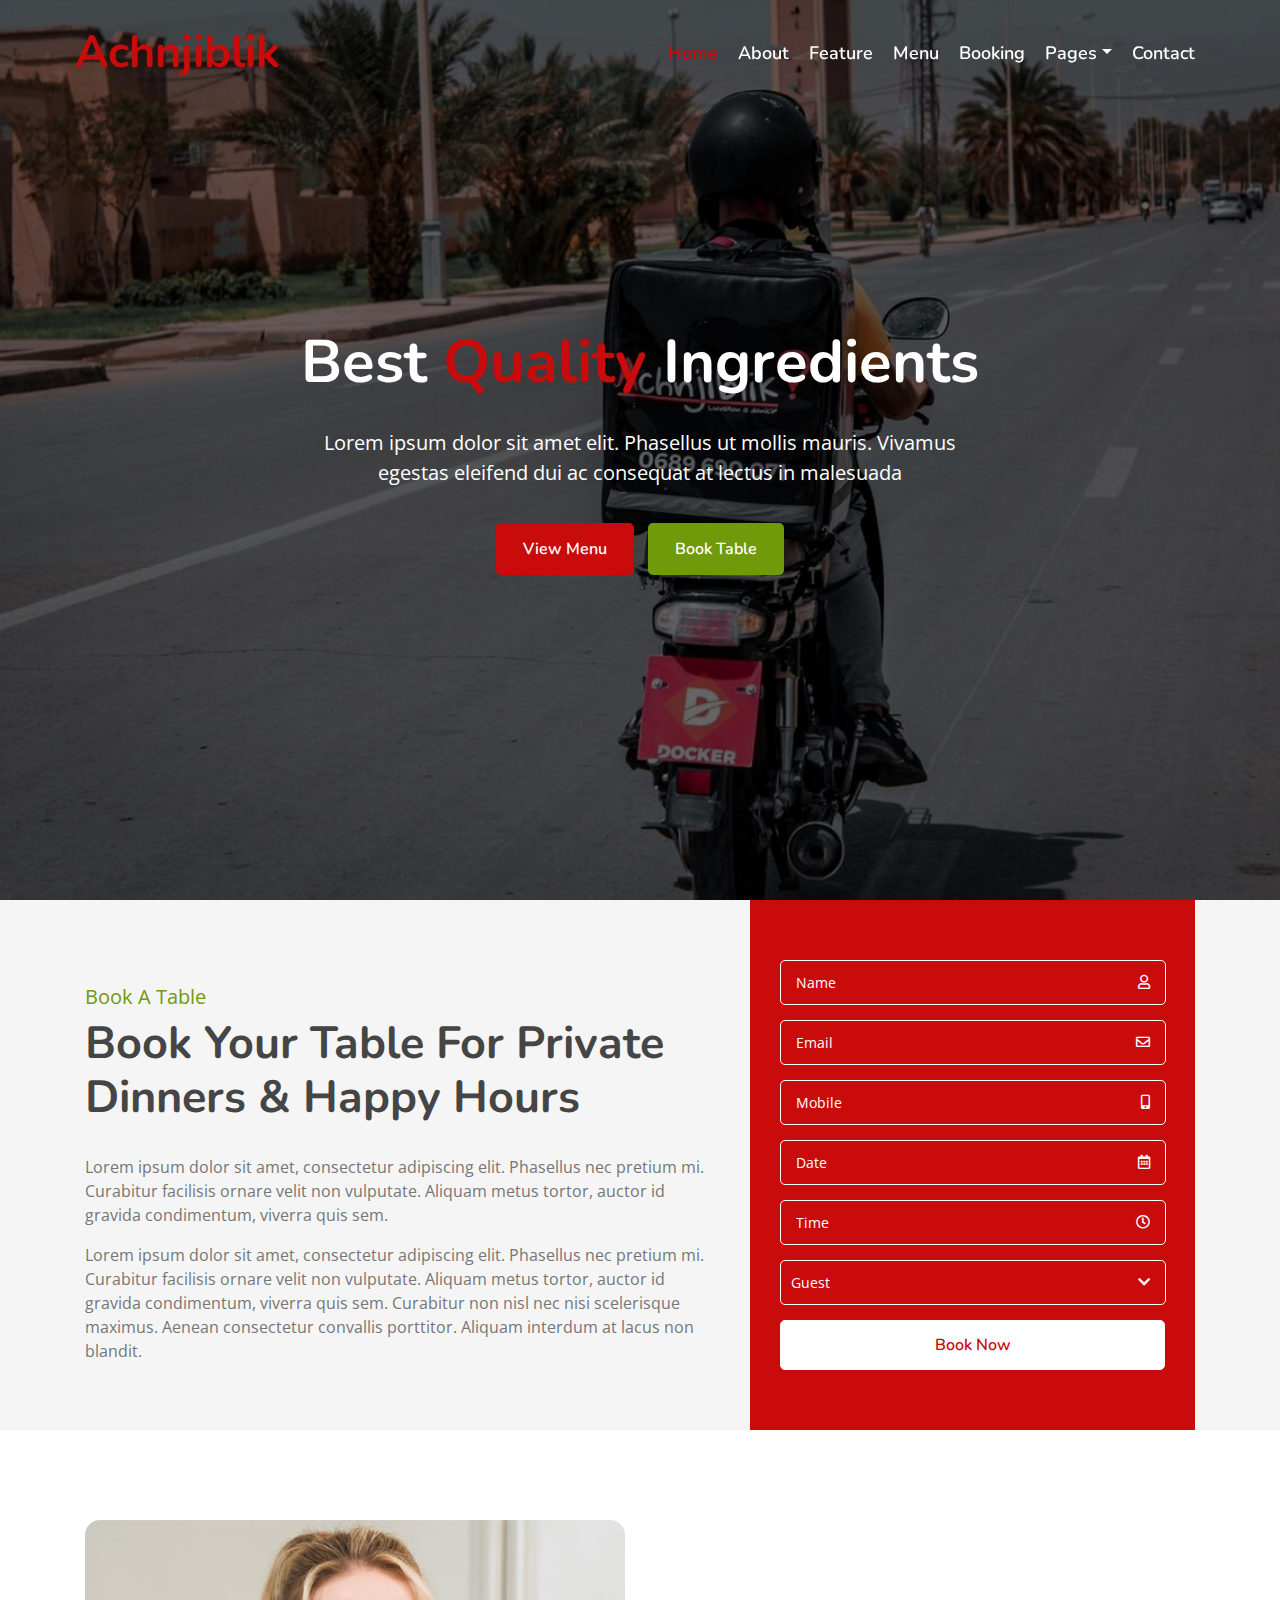
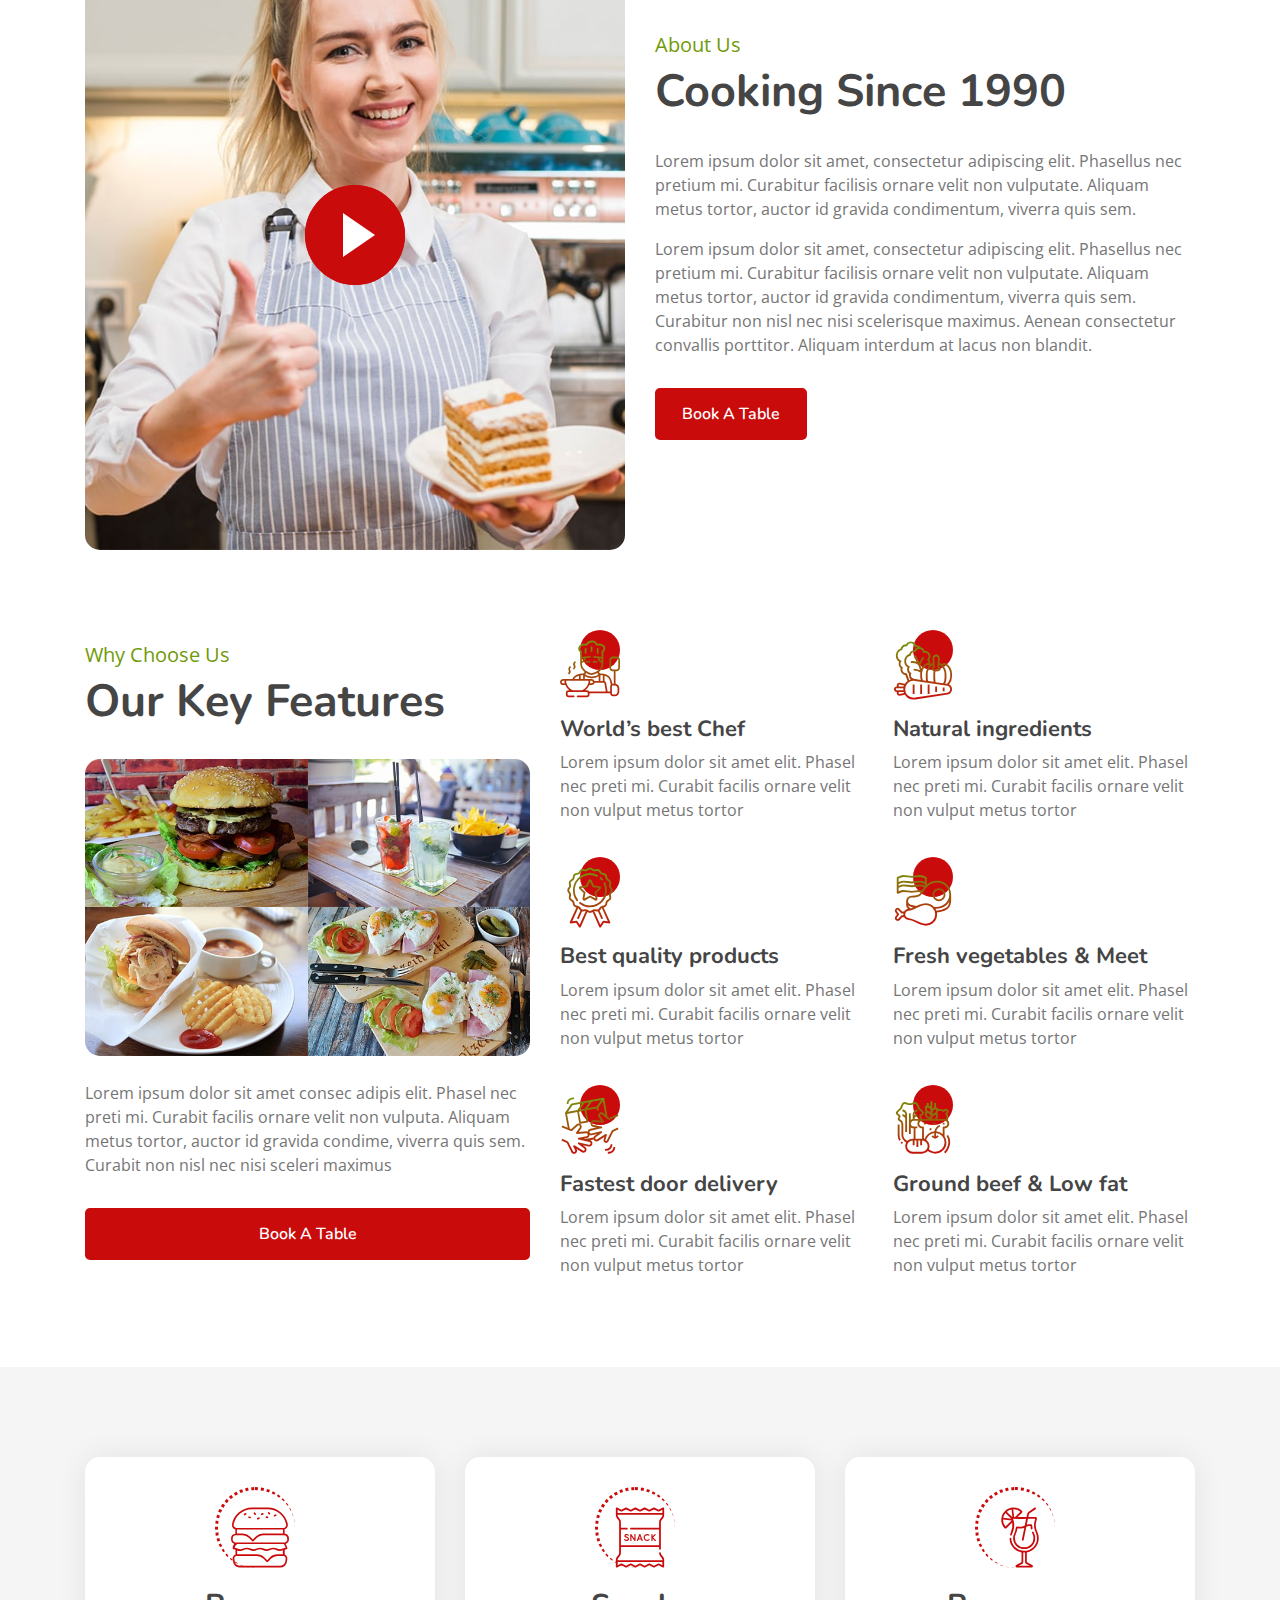
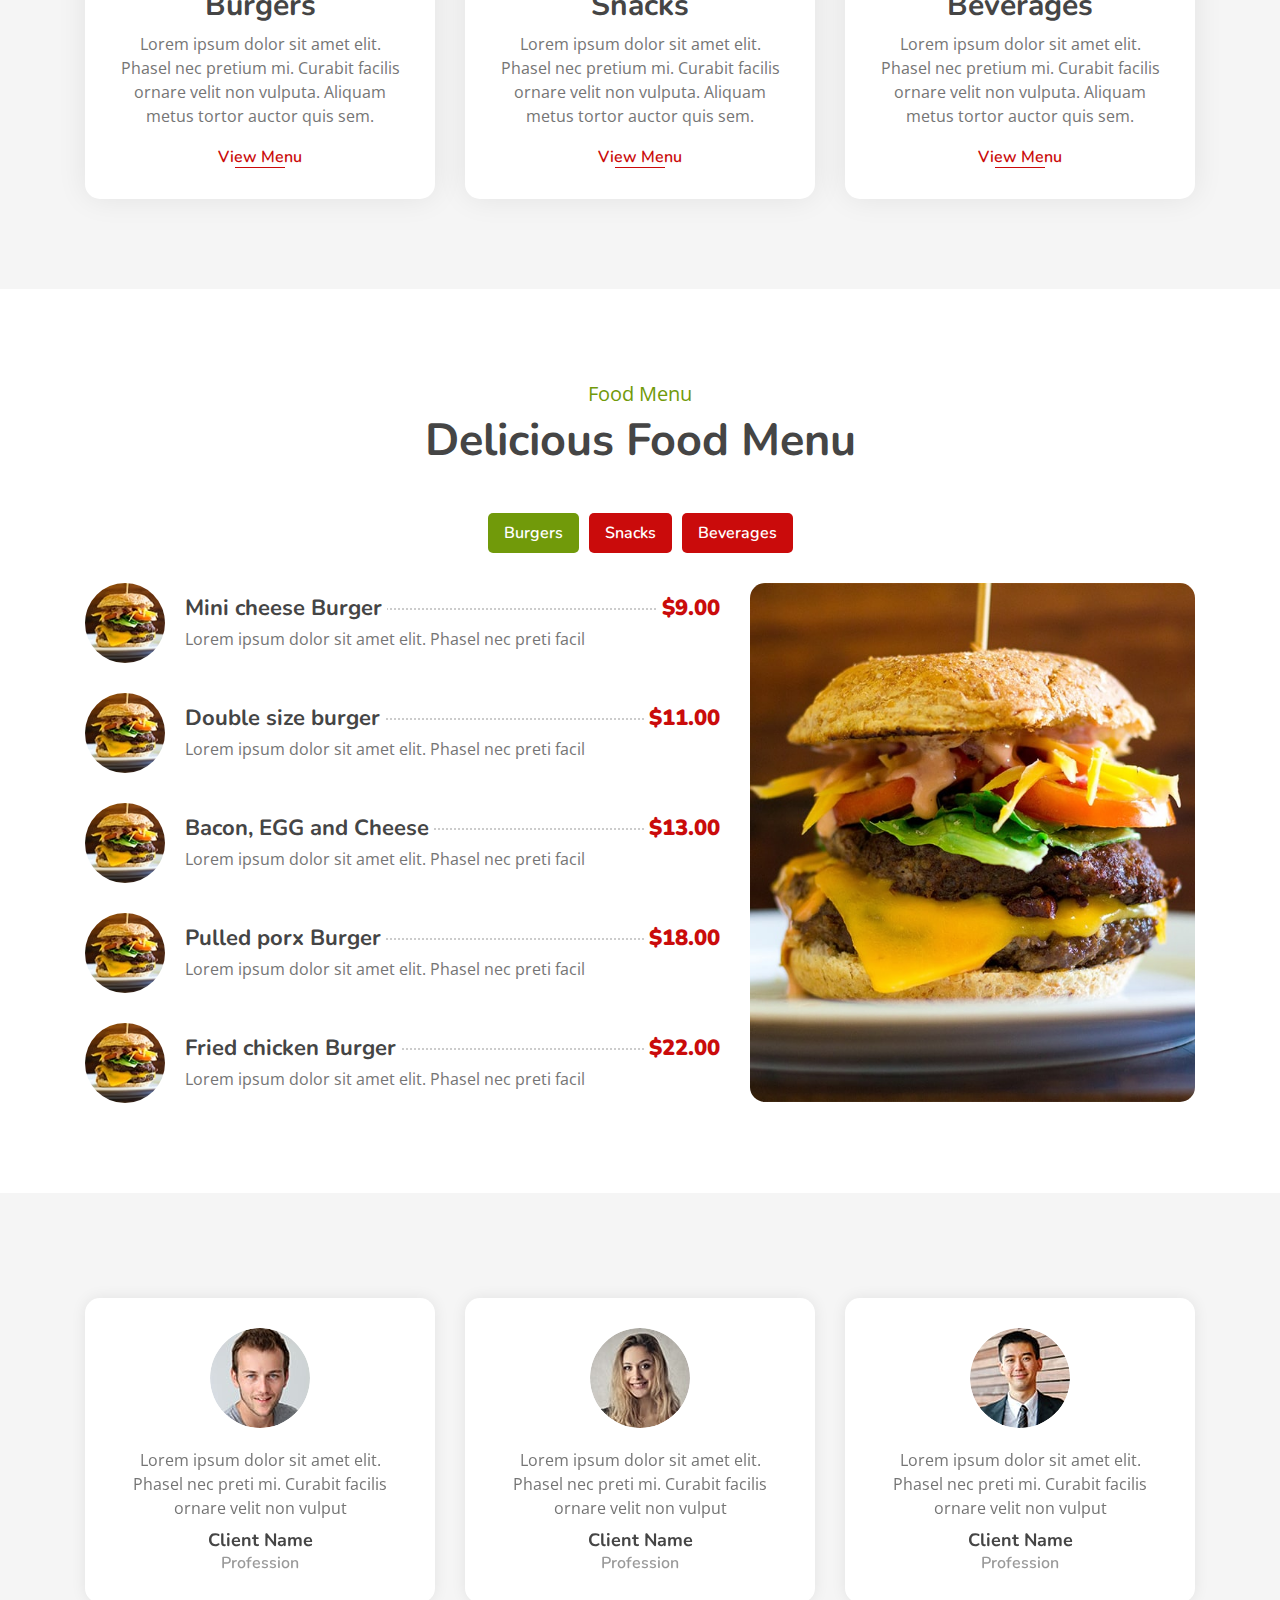
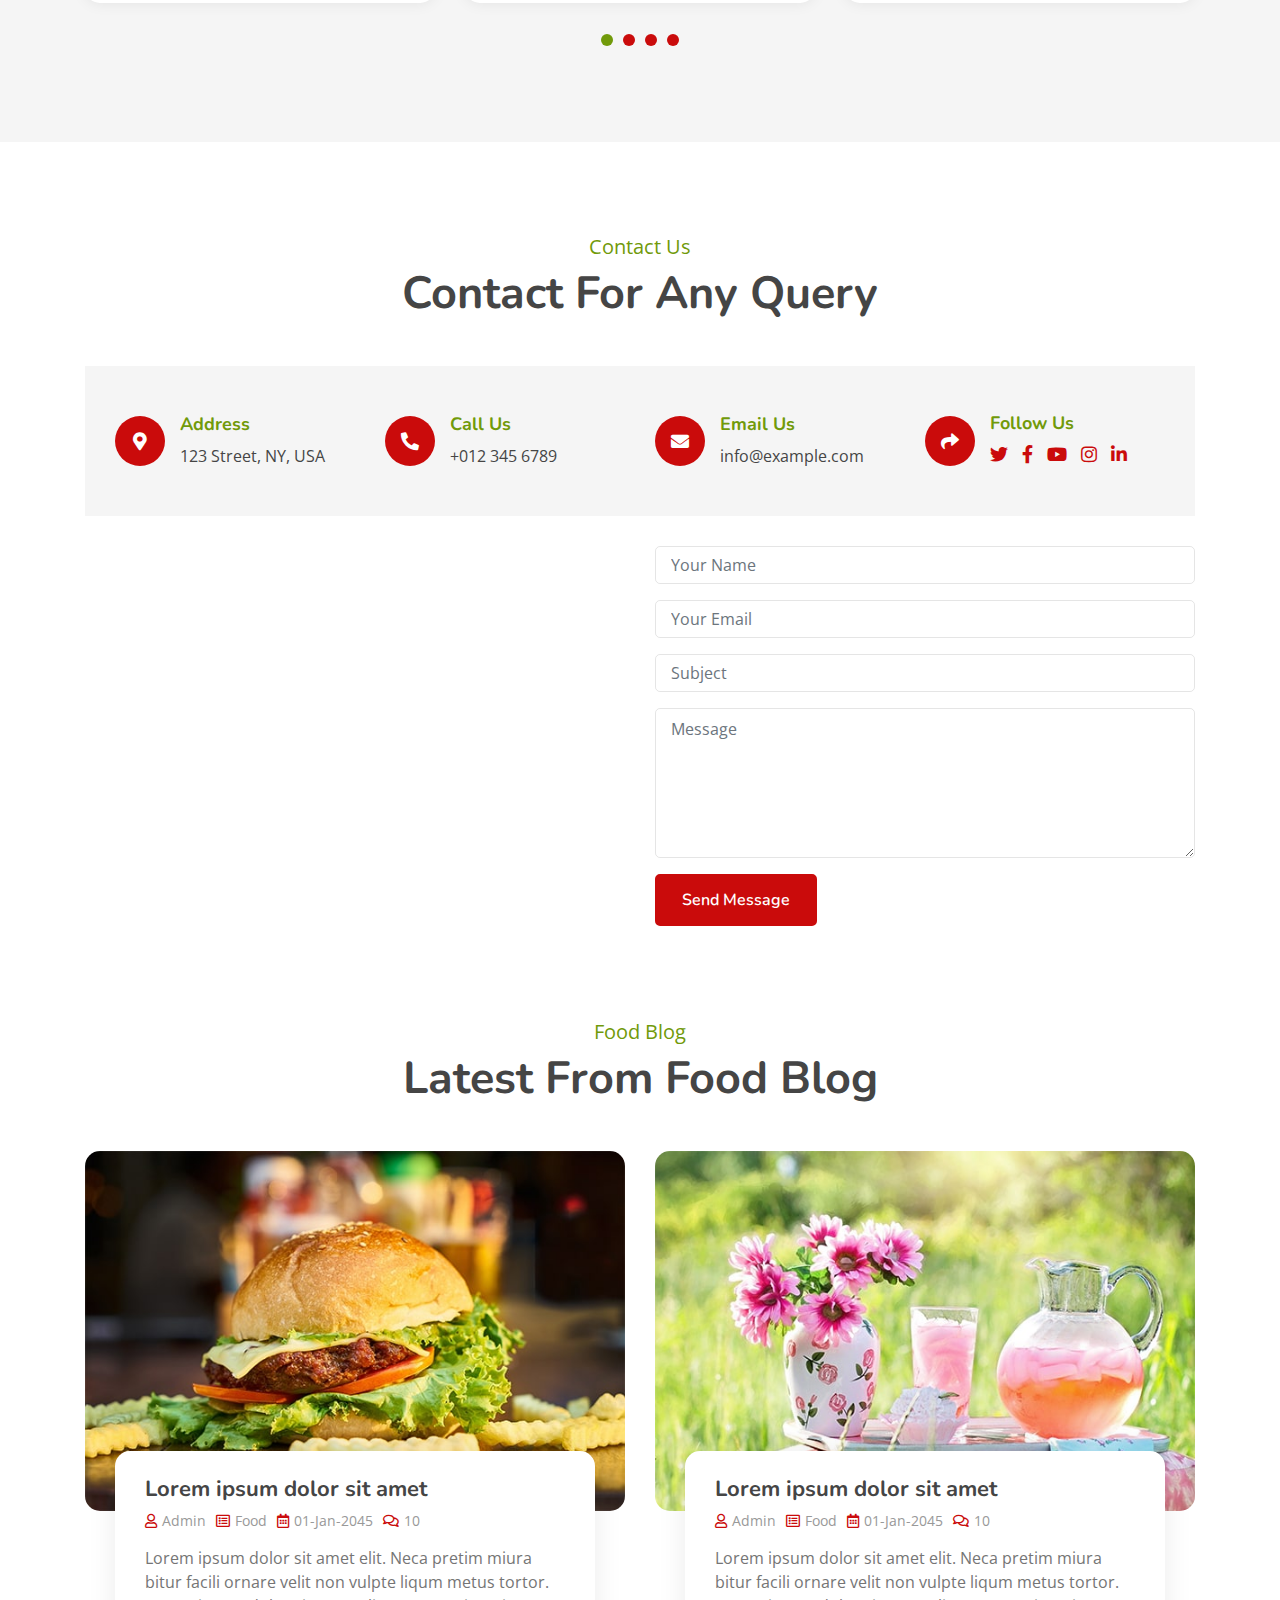
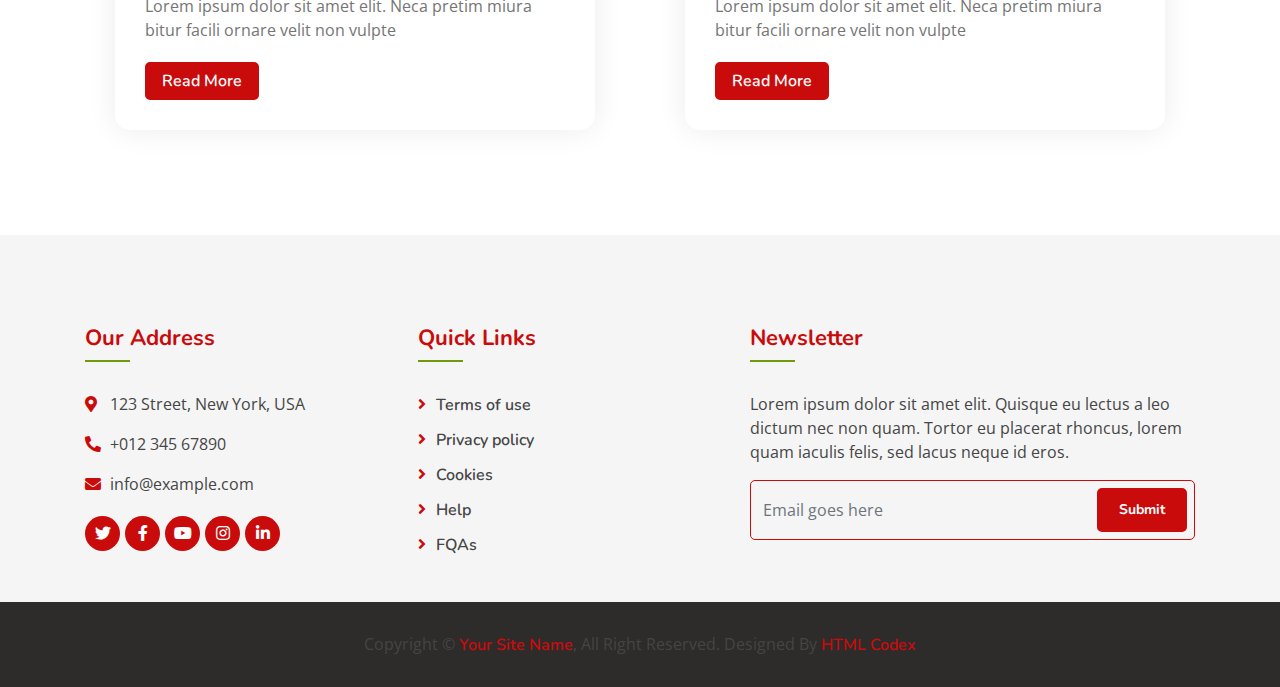
<file: food-website-template/index.html>
<!DOCTYPE html>
<html lang="en">
    <head>
        <meta charset="utf-8">
        <title>Burger King - Food Website Template</title>
        <meta content="width=device-width, initial-scale=1.0" name="viewport">
        <meta content="Free Website Template" name="keywords">
        <meta content="Free Website Template" name="description">

        <!-- Favicon -->
        <link href="img/favicon.ico" rel="icon">

        <!-- Google Font -->
        <link href="https://fonts.googleapis.com/css?family=Open+Sans:300,400|Nunito:600,700" rel="stylesheet"> 
        
        <!-- CSS Libraries -->
        <link href="https://stackpath.bootstrapcdn.com/bootstrap/4.4.1/css/bootstrap.min.css" rel="stylesheet">
        <link href="https://cdnjs.cloudflare.com/ajax/libs/font-awesome/5.10.0/css/all.min.css" rel="stylesheet">
        <link href="lib/animate/animate.min.css" rel="stylesheet">
        <link href="lib/owlcarousel/assets/owl.carousel.min.css" rel="stylesheet">
        <link href="lib/flaticon/font/flaticon.css" rel="stylesheet">
        <link href="lib/tempusdominus/css/tempusdominus-bootstrap-4.min.css" rel="stylesheet" />

        <!-- Template Stylesheet -->
        <link href="css/style.css" rel="stylesheet">
    </head>

    <body>
        <!-- Nav Bar Start -->
        <div class="navbar navbar-expand-lg bg-light navbar-light">
            <div class="container-fluid">
                <a href="index.html" class="navbar-brand">Ach<span>njiblik</span></a>
                <button type="button" class="navbar-toggler" data-toggle="collapse" data-target="#navbarCollapse">
                    <span class="navbar-toggler-icon"></span>
                </button>

                <div class="collapse navbar-collapse justify-content-between" id="navbarCollapse">
                    <div class="navbar-nav ml-auto">
                        <a href="index.html" class="nav-item nav-link active">Home</a>
                        <a href="about.html" class="nav-item nav-link">About</a>
                        <a href="feature.html" class="nav-item nav-link">Feature</a>
                        
                        <a href="menu.html" class="nav-item nav-link">Menu</a>
                        <a href="booking.html" class="nav-item nav-link">Booking</a>
                        <div class="nav-item dropdown">
                            <a href="#" class="nav-link dropdown-toggle" data-toggle="dropdown">Pages</a>
                            <div class="dropdown-menu">
                                <a href="blog.html" class="dropdown-item">Blog Grid</a>
                                <a href="single.html" class="dropdown-item">Blog Detail</a>
                            </div>
                        </div>
                        <a href="contact.html" class="nav-item nav-link">Contact</a>
                    </div>
                </div>
            </div>
        </div>
        <!-- Nav Bar End -->


        <!-- Carousel Start -->
        <div class="carousel">
            <div class="container-fluid">
                <div class="owl-carousel">
                    <div class="carousel-item">
                        <div class="carousel-img">
                            <img src="img/carousel-1.jpg" alt="Image">
                        </div>
                        <div class="carousel-text">
                            <h1>Best <span>Quality</span> Ingredients</h1>
                            <p>
                                Lorem ipsum dolor sit amet elit. Phasellus ut mollis mauris. Vivamus egestas eleifend dui ac consequat at lectus in malesuada
                            </p>
                            <div class="carousel-btn">
                                <a class="btn custom-btn" href="">View Menu</a>
                                <a class="btn custom-btn" href="">Book Table</a>
                            </div>
                        </div>
                    </div>
                    <div class="carousel-item">
                        <div class="carousel-img">
                            <img src="img/carousel-2.jpg" alt="Image">
                        </div>
                        <div class="carousel-text">
                            <h1>World’s <span>Best</span> Chef</h1>
                            <p>
                                Morbi sagittis turpis id suscipit feugiat. Suspendisse eu augue urna. Morbi sagittis, orci sodales varius fermentum, tortor
                            </p>
                            <div class="carousel-btn">
                                <a class="btn custom-btn" href="">View Menu</a>
                                <a class="btn custom-btn" href="">Book Table</a>
                            </div>
                        </div>
                    </div>
                    <div class="carousel-item">
                        <div class="carousel-img">
                            <img src="img/carousel-3.jpg" alt="Image">
                        </div>
                        <div class="carousel-text">
                            <h1>Fastest Order <span>Delivery</span></h1>
                            <p>
                                Sed ultrices, est eget feugiat accumsan, dui nibh egestas tortor, ut rhoncus nibh ligula euismod quam. Proin pellentesque odio
                            </p>
                            <div class="carousel-btn">
                                <a class="btn custom-btn" href="">View Menu</a>
                                <a class="btn custom-btn" href="">Book Table</a>
                            </div>
                        </div>
                    </div>
                </div>
            </div>
        </div>
        <!-- Carousel End -->
        
        
        <!-- Booking Start -->
        <div class="booking">
            <div class="container">
                <div class="row align-items-center">
                    <div class="col-lg-7">
                        <div class="booking-content">
                            <div class="section-header">
                                <p>Book A Table</p>
                                <h2>Book Your Table For Private Dinners & Happy Hours</h2>
                            </div>
                            <div class="about-text">
                                <p>
                                    Lorem ipsum dolor sit amet, consectetur adipiscing elit. Phasellus nec pretium mi. Curabitur facilisis ornare velit non vulputate. Aliquam metus tortor, auctor id gravida condimentum, viverra quis sem.
                                </p>
                                <p>
                                    Lorem ipsum dolor sit amet, consectetur adipiscing elit. Phasellus nec pretium mi. Curabitur facilisis ornare velit non vulputate. Aliquam metus tortor, auctor id gravida condimentum, viverra quis sem. Curabitur non nisl nec nisi scelerisque maximus. Aenean consectetur convallis porttitor. Aliquam interdum at lacus non blandit.
                                </p>
                            </div>
                        </div>
                    </div>
                    <div class="col-lg-5">
                        <div class="booking-form">
                            <form>
                                <div class="control-group">
                                    <div class="input-group">
                                        <input type="text" class="form-control" placeholder="Name" required="required" />
                                        <div class="input-group-append">
                                            <div class="input-group-text"><i class="far fa-user"></i></div>
                                        </div>
                                    </div>
                                </div>
                                <div class="control-group">
                                    <div class="input-group">
                                        <input type="email" class="form-control" placeholder="Email" required="required" />
                                        <div class="input-group-append">
                                            <div class="input-group-text"><i class="far fa-envelope"></i></div>
                                        </div>
                                    </div>
                                </div>
                                <div class="control-group">
                                    <div class="input-group">
                                        <input type="text" class="form-control" placeholder="Mobile" required="required" />
                                        <div class="input-group-append">
                                            <div class="input-group-text"><i class="fa fa-mobile-alt"></i></div>
                                        </div>
                                    </div>
                                </div>
                                <div class="control-group">
                                    <div class="input-group date" id="date" data-target-input="nearest">
                                        <input type="text" class="form-control datetimepicker-input" placeholder="Date" data-target="#date" data-toggle="datetimepicker"/>
                                        <div class="input-group-append" data-target="#date" data-toggle="datetimepicker">
                                            <div class="input-group-text"><i class="far fa-calendar-alt"></i></div>
                                        </div>
                                    </div>
                                </div>
                                <div class="control-group">
                                    <div class="input-group time" id="time" data-target-input="nearest">
                                        <input type="text" class="form-control datetimepicker-input" placeholder="Time" data-target="#time" data-toggle="datetimepicker"/>
                                        <div class="input-group-append" data-target="#time" data-toggle="datetimepicker">
                                            <div class="input-group-text"><i class="far fa-clock"></i></div>
                                        </div>
                                    </div>
                                </div>
                                <div class="control-group">
                                    <div class="input-group">
                                        <select class="custom-select form-control">
                                            <option selected>Guest</option>
                                            <option value="1">1 Guest</option>
                                            <option value="2">2 Guest</option>
                                            <option value="3">3 Guest</option>
                                            <option value="4">4 Guest</option>
                                            <option value="5">5 Guest</option>
                                            <option value="6">6 Guest</option>
                                            <option value="7">7 Guest</option>
                                            <option value="8">8 Guest</option>
                                            <option value="9">9 Guest</option>
                                            <option value="10">10 Guest</option>
                                        </select>
                                        <div class="input-group-append">
                                            <div class="input-group-text"><i class="fa fa-chevron-down"></i></div>
                                        </div>
                                    </div>
                                </div>
                                <div>
                                    <button class="btn custom-btn" type="submit">Book Now</button>
                                </div>
                            </form>
                        </div>
                    </div>
                </div>
            </div>
        </div>
        <!-- Booking End -->
        

        <!-- About Start -->
        <div class="about">
            <div class="container">
                <div class="row align-items-center">
                    <div class="col-lg-6">
                        <div class="about-img">
                            <img src="img/about.jpg" alt="Image">
                            <button type="button" class="btn-play" data-toggle="modal" data-src="https://www.youtube.com/embed/DWRcNpR6Kdc" data-target="#videoModal">
                                <span></span>
                            </button>
                        </div>
                    </div>
                    <div class="col-lg-6">
                        <div class="about-content">
                            <div class="section-header">
                                <p>About Us</p>
                                <h2>Cooking Since 1990</h2>
                            </div>
                            <div class="about-text">
                                <p>
                                    Lorem ipsum dolor sit amet, consectetur adipiscing elit. Phasellus nec pretium mi. Curabitur facilisis ornare velit non vulputate. Aliquam metus tortor, auctor id gravida condimentum, viverra quis sem.
                                </p>
                                <p>
                                    Lorem ipsum dolor sit amet, consectetur adipiscing elit. Phasellus nec pretium mi. Curabitur facilisis ornare velit non vulputate. Aliquam metus tortor, auctor id gravida condimentum, viverra quis sem. Curabitur non nisl nec nisi scelerisque maximus. Aenean consectetur convallis porttitor. Aliquam interdum at lacus non blandit.
                                </p>
                                <a class="btn custom-btn" href="">Book A Table</a>
                            </div>
                        </div>
                    </div>
                </div>
            </div>
        </div>
        <!-- About End -->
        
        
        <!-- Video Modal Start-->
        <div class="modal fade" id="videoModal" tabindex="-1" role="dialog" aria-labelledby="exampleModalLabel" aria-hidden="true">
            <div class="modal-dialog" role="document">
                <div class="modal-content">
                    <div class="modal-body">
                        <button type="button" class="close" data-dismiss="modal" aria-label="Close">
                            <span aria-hidden="true">&times;</span>
                        </button>        
                        <!-- 16:9 aspect ratio -->
                        <div class="embed-responsive embed-responsive-16by9">
                            <iframe class="embed-responsive-item" src="" id="video"  allowscriptaccess="always" allow="autoplay"></iframe>
                        </div>
                    </div>
                </div>
            </div>
        </div> 
        <!-- Video Modal End -->
        
        
        <!-- Feature Start -->
        <div class="feature">
            <div class="container">
                <div class="row">
                    <div class="col-lg-5">
                        <div class="section-header">
                            <p>Why Choose Us</p>
                            <h2>Our Key Features</h2>
                        </div>
                        <div class="feature-text">
                            <div class="feature-img">
                                <div class="row">
                                    <div class="col-6">
                                        <img src="img/feature-1.jpg" alt="Image">
                                    </div>
                                    <div class="col-6">
                                        <img src="img/feature-2.jpg" alt="Image">
                                    </div>
                                    <div class="col-6">
                                        <img src="img/feature-3.jpg" alt="Image">
                                    </div>
                                    <div class="col-6">
                                        <img src="img/feature-4.jpg" alt="Image">
                                    </div>
                                </div>
                            </div>
                            <p>
                                Lorem ipsum dolor sit amet consec adipis elit. Phasel nec preti mi. Curabit facilis ornare velit non vulputa. Aliquam metus tortor, auctor id gravida condime, viverra quis sem. Curabit non nisl nec nisi sceleri maximus 
                            </p>
                            <a class="btn custom-btn" href="">Book A Table</a>
                        </div>
                    </div>
                    <div class="col-lg-7">
                        <div class="row">
                            <div class="col-sm-6">
                                <div class="feature-item">
                                    <i class="flaticon-cooking"></i>
                                    <h3>World’s best Chef</h3>
                                    <p>
                                        Lorem ipsum dolor sit amet elit. Phasel nec preti mi. Curabit facilis ornare velit non vulput metus tortor
                                    </p>
                                </div>
                            </div>
                            <div class="col-sm-6">
                                <div class="feature-item">
                                    <i class="flaticon-vegetable"></i>
                                    <h3>Natural ingredients</h3>
                                    <p>
                                        Lorem ipsum dolor sit amet elit. Phasel nec preti mi. Curabit facilis ornare velit non vulput metus tortor
                                    </p>
                                </div>
                            </div>
                        </div>
                        <div class="row">
                            <div class="col-sm-6">
                                <div class="feature-item">
                                    <i class="flaticon-medal"></i>
                                    <h3>Best quality products</h3>
                                    <p>
                                        Lorem ipsum dolor sit amet elit. Phasel nec preti mi. Curabit facilis ornare velit non vulput metus tortor
                                    </p>
                                </div>
                            </div>
                            <div class="col-sm-6">
                                <div class="feature-item">
                                    <i class="flaticon-meat"></i>
                                    <h3>Fresh vegetables & Meet</h3>
                                    <p>
                                        Lorem ipsum dolor sit amet elit. Phasel nec preti mi. Curabit facilis ornare velit non vulput metus tortor
                                    </p>
                                </div>
                            </div>
                        </div>
                        <div class="row">
                            <div class="col-sm-6">
                                <div class="feature-item">
                                    <i class="flaticon-courier"></i>
                                    <h3>Fastest door delivery</h3>
                                    <p>
                                        Lorem ipsum dolor sit amet elit. Phasel nec preti mi. Curabit facilis ornare velit non vulput metus tortor
                                    </p>
                                </div>
                            </div>
                            <div class="col-sm-6">
                                <div class="feature-item">
                                    <i class="flaticon-fruits-and-vegetables"></i>
                                    <h3>Ground beef & Low fat</h3>
                                    <p>
                                        Lorem ipsum dolor sit amet elit. Phasel nec preti mi. Curabit facilis ornare velit non vulput metus tortor
                                    </p>
                                </div>
                            </div>
                        </div>
                    </div>
                </div>
            </div>
        </div>
        <!-- Feature End -->
        
        
        <!-- Food Start -->
        <div class="food">
            <div class="container">
                <div class="row align-items-center">
                    <div class="col-md-4">
                        <div class="food-item">
                            <i class="flaticon-burger"></i>
                            <h2>Burgers</h2>
                            <p>
                                Lorem ipsum dolor sit amet elit. Phasel nec pretium mi. Curabit facilis ornare velit non vulputa. Aliquam metus tortor auctor quis sem. 
                            </p>
                            <a href="">View Menu</a>
                        </div>
                    </div>
                    <div class="col-md-4">
                        <div class="food-item">
                            <i class="flaticon-snack"></i>
                            <h2>Snacks</h2>
                            <p>
                                Lorem ipsum dolor sit amet elit. Phasel nec pretium mi. Curabit facilis ornare velit non vulputa. Aliquam metus tortor auctor quis sem. 
                            </p>
                            <a href="">View Menu</a>
                        </div>
                    </div>
                    <div class="col-md-4">
                        <div class="food-item">
                            <i class="flaticon-cocktail"></i>
                            <h2>Beverages</h2>
                            <p>
                                Lorem ipsum dolor sit amet elit. Phasel nec pretium mi. Curabit facilis ornare velit non vulputa. Aliquam metus tortor auctor quis sem. 
                            </p>
                            <a href="">View Menu</a>
                        </div>
                    </div>
                </div>
            </div>
        </div>
        <!-- Food End -->
        
        
        <!-- Menu Start -->
        <div class="menu">
            <div class="container">
                <div class="section-header text-center">
                    <p>Food Menu</p>
                    <h2>Delicious Food Menu</h2>
                </div>
                <div class="menu-tab">
                    <ul class="nav nav-pills justify-content-center">
                        <li class="nav-item">
                            <a class="nav-link active" data-toggle="pill" href="#burgers">Burgers</a>
                        </li>
                        <li class="nav-item">
                            <a class="nav-link" data-toggle="pill" href="#snacks">Snacks</a>
                        </li>
                        <li class="nav-item">
                            <a class="nav-link" data-toggle="pill" href="#beverages">Beverages</a>
                        </li>
                    </ul>
                    <div class="tab-content">
                        <div id="burgers" class="container tab-pane active">
                            <div class="row">
                                <div class="col-lg-7 col-md-12">
                                    <div class="menu-item">
                                        <div class="menu-img">
                                            <img src="img/menu-burger.jpg" alt="Image">
                                        </div>
                                        <div class="menu-text">
                                            <h3><span>Mini cheese Burger</span> <strong>$9.00</strong></h3>
                                            <p>Lorem ipsum dolor sit amet elit. Phasel nec preti facil</p>
                                        </div>
                                    </div>
                                    <div class="menu-item">
                                        <div class="menu-img">
                                            <img src="img/menu-burger.jpg" alt="Image">
                                        </div>
                                        <div class="menu-text">
                                            <h3><span>Double size burger</span> <strong>$11.00</strong></h3>
                                            <p>Lorem ipsum dolor sit amet elit. Phasel nec preti facil</p>
                                        </div>
                                    </div>
                                    <div class="menu-item">
                                        <div class="menu-img">
                                            <img src="img/menu-burger.jpg" alt="Image">
                                        </div>
                                        <div class="menu-text">
                                            <h3><span>Bacon, EGG and Cheese</span> <strong>$13.00</strong></h3>
                                            <p>Lorem ipsum dolor sit amet elit. Phasel nec preti facil</p>
                                        </div>
                                    </div>
                                    <div class="menu-item">
                                        <div class="menu-img">
                                            <img src="img/menu-burger.jpg" alt="Image">
                                        </div>
                                        <div class="menu-text">
                                            <h3><span>Pulled porx Burger</span> <strong>$18.00</strong></h3>
                                            <p>Lorem ipsum dolor sit amet elit. Phasel nec preti facil</p>
                                        </div>
                                    </div>
                                    <div class="menu-item">
                                        <div class="menu-img">
                                            <img src="img/menu-burger.jpg" alt="Image">
                                        </div>
                                        <div class="menu-text">
                                            <h3><span>Fried chicken Burger</span> <strong>$22.00</strong></h3>
                                            <p>Lorem ipsum dolor sit amet elit. Phasel nec preti facil</p>
                                        </div>
                                    </div>
                                </div>
                                <div class="col-lg-5 d-none d-lg-block">
                                    <img src="img/menu-burger-img.jpg" alt="Image">
                                </div>
                            </div>
                        </div>
                        <div id="snacks" class="container tab-pane fade">
                            <div class="row">
                                <div class="col-lg-7 col-md-12">
                                    <div class="menu-item">
                                        <div class="menu-img">
                                            <img src="img/menu-snack.jpg" alt="Image">
                                        </div>
                                        <div class="menu-text">
                                            <h3><span>Corn Tikki - Spicy fried Aloo</span> <strong>$15.00</strong></h3>
                                            <p>Lorem ipsum dolor sit amet elit. Phasel nec preti facil</p>
                                        </div>
                                    </div>
                                    <div class="menu-item">
                                        <div class="menu-img">
                                            <img src="img/menu-snack.jpg" alt="Image">
                                        </div>
                                        <div class="menu-text">
                                            <h3><span>Bread besan Toast</span> <strong>$35.00</strong></h3>
                                            <p>Lorem ipsum dolor sit amet elit. Phasel nec preti facil</p>
                                        </div>
                                    </div>
                                    <div class="menu-item">
                                        <div class="menu-img">
                                            <img src="img/menu-snack.jpg" alt="Image">
                                        </div>
                                        <div class="menu-text">
                                            <h3><span>Healthy soya nugget snacks</span> <strong>$20.00</strong></h3>
                                            <p>Lorem ipsum dolor sit amet elit. Phasel nec preti facil</p>
                                        </div>
                                    </div>
                                    <div class="menu-item">
                                        <div class="menu-img">
                                            <img src="img/menu-snack.jpg" alt="Image">
                                        </div>
                                        <div class="menu-text">
                                            <h3><span>Tandoori Soya Chunks</span> <strong>$30.00</strong></h3>
                                            <p>Lorem ipsum dolor sit amet elit. Phasel nec preti facil</p>
                                        </div>
                                    </div>
                                </div>
                                <div class="col-lg-5 d-none d-lg-block">
                                    <img src="img/menu-snack-img.jpg" alt="Image">
                                </div>
                            </div>
                        </div>
                        <div id="beverages" class="container tab-pane fade">
                            <div class="row">
                                <div class="col-lg-7 col-md-12">
                                    <div class="menu-item">
                                        <div class="menu-img">
                                            <img src="img/menu-beverage.jpg" alt="Image">
                                        </div>
                                        <div class="menu-text">
                                            <h3><span>Single Cup Brew</span> <strong>$7.00</strong></h3>
                                            <p>Lorem ipsum dolor sit amet elit. Phasel nec preti facil</p>
                                        </div>
                                    </div>
                                    <div class="menu-item">
                                        <div class="menu-img">
                                            <img src="img/menu-beverage.jpg" alt="Image">
                                        </div>
                                        <div class="menu-text">
                                            <h3><span>Caffe Americano</span> <strong>$9.00</strong></h3>
                                            <p>Lorem ipsum dolor sit amet elit. Phasel nec preti facil</p>
                                        </div>
                                    </div>
                                    <div class="menu-item">
                                        <div class="menu-img">
                                            <img src="img/menu-beverage.jpg" alt="Image">
                                        </div>
                                        <div class="menu-text">
                                            <h3><span>Caramel Macchiato</span> <strong>$15.00</strong></h3>
                                            <p>Lorem ipsum dolor sit amet elit. Phasel nec preti facil</p>
                                        </div>
                                    </div>
                                    <div class="menu-item">
                                        <div class="menu-img">
                                            <img src="img/menu-beverage.jpg" alt="Image">
                                        </div>
                                        <div class="menu-text">
                                            <h3><span>Standard black coffee</span> <strong>$8.00</strong></h3>
                                            <p>Lorem ipsum dolor sit amet elit. Phasel nec preti facil</p>
                                        </div>
                                    </div>
                                    <div class="menu-item">
                                        <div class="menu-img">
                                            <img src="img/menu-beverage.jpg" alt="Image">
                                        </div>
                                        <div class="menu-text">
                                            <h3><span>Standard black coffee</span> <strong>$12.00</strong></h3>
                                            <p>Lorem ipsum dolor sit amet elit. Phasel nec preti facil</p>
                                        </div>
                                    </div>
                                </div>
                                <div class="col-lg-5 d-none d-lg-block">
                                    <img src="img/menu-beverage-img.jpg" alt="Image">
                                </div>
                            </div>
                        </div>
                    </div>
                </div>
            </div>
        </div>
        <!-- Menu End -->
        
        
        <!-- Team Start -->
        
        <!-- Team End -->
        
        
        <!-- Testimonial Start -->
        <div class="testimonial">
            <div class="container">
                <div class="owl-carousel testimonials-carousel">
                    <div class="testimonial-item">
                        <div class="testimonial-img">
                            <img src="img/testimonial-1.jpg" alt="Image">
                        </div>
                        <p>
                            Lorem ipsum dolor sit amet elit. Phasel nec preti mi. Curabit facilis ornare velit non vulput
                        </p>
                        <h2>Client Name</h2>
                        <h3>Profession</h3>
                    </div>
                    <div class="testimonial-item">
                        <div class="testimonial-img">
                            <img src="img/testimonial-2.jpg" alt="Image">
                        </div>
                        <p>
                            Lorem ipsum dolor sit amet elit. Phasel nec preti mi. Curabit facilis ornare velit non vulput
                        </p>
                        <h2>Client Name</h2>
                        <h3>Profession</h3>
                    </div>
                    <div class="testimonial-item">
                        <div class="testimonial-img">
                            <img src="img/testimonial-3.jpg" alt="Image">
                        </div>
                        <p>
                            Lorem ipsum dolor sit amet elit. Phasel nec preti mi. Curabit facilis ornare velit non vulput
                        </p>
                        <h2>Client Name</h2>
                        <h3>Profession</h3>
                    </div>
                    <div class="testimonial-item">
                        <div class="testimonial-img">
                            <img src="img/testimonial-4.jpg" alt="Image">
                        </div>
                        <p>
                            Lorem ipsum dolor sit amet elit. Phasel nec preti mi. Curabit facilis ornare velit non vulput
                        </p>
                        <h2>Client Name</h2>
                        <h3>Profession</h3>
                    </div>
                </div>
            </div>
        </div>
        <!-- Testimonial End -->
        
        
        <!-- Contact Start -->
        <div class="contact">
            <div class="container">
                <div class="section-header text-center">
                    <p>Contact Us</p>
                    <h2>Contact For Any Query</h2>
                </div>
                <div class="row align-items-center contact-information">
                    <div class="col-md-6 col-lg-3">
                        <div class="contact-info">
                            <div class="contact-icon">
                                <i class="fa fa-map-marker-alt"></i>
                            </div>
                            <div class="contact-text">
                                <h3>Address</h3>
                                <p>123 Street, NY, USA</p>
                            </div>
                        </div>
                    </div>
                    <div class="col-md-6 col-lg-3">
                        <div class="contact-info">
                            <div class="contact-icon">
                                <i class="fa fa-phone-alt"></i>
                            </div>
                            <div class="contact-text">
                                <h3>Call Us</h3>
                                <p>+012 345 6789</p>
                            </div>
                        </div>
                    </div>
                    <div class="col-md-6 col-lg-3">
                        <div class="contact-info">
                            <div class="contact-icon">
                                <i class="fa fa-envelope"></i>
                            </div>
                            <div class="contact-text">
                                <h3>Email Us</h3>
                                <p>info@example.com</p>
                            </div>
                        </div>
                    </div>
                    <div class="col-md-6 col-lg-3">
                        <div class="contact-info">
                            <div class="contact-icon">
                                <i class="fa fa-share"></i>
                            </div>
                            <div class="contact-text">
                                <h3>Follow Us</h3>
                                <div class="contact-social">
                                    <a href=""><i class="fab fa-twitter"></i></a>
                                    <a href=""><i class="fab fa-facebook-f"></i></a>
                                    <a href=""><i class="fab fa-youtube"></i></a>
                                    <a href=""><i class="fab fa-instagram"></i></a>
                                    <a href=""><i class="fab fa-linkedin-in"></i></a>
                                </div>
                            </div>
                        </div>
                    </div>
                </div>
                <div class="row contact-form">
                    <div class="col-md-6">
                        <iframe src="https://www.google.com/maps/embed?pb=!1m18!1m12!1m3!1d3001156.4288297426!2d-78.01371936852176!3d42.72876761954724!2m3!1f0!2f0!3f0!3m2!1i1024!2i768!4f13.1!3m3!1m2!1s0x4ccc4bf0f123a5a9%3A0xddcfc6c1de189567!2sNew%20York%2C%20USA!5e0!3m2!1sen!2sbd!4v1600663868074!5m2!1sen!2sbd" frameborder="0" style="border:0;" allowfullscreen="" aria-hidden="false" tabindex="0"></iframe>
                    </div>
                    <div class="col-md-6">
                        <div id="success"></div>
                        <form name="sentMessage" id="contactForm" novalidate="novalidate">
                            <div class="control-group">
                                <input type="text" class="form-control" id="name" placeholder="Your Name" required="required" data-validation-required-message="Please enter your name" />
                                <p class="help-block text-danger"></p>
                            </div>
                            <div class="control-group">
                                <input type="email" class="form-control" id="email" placeholder="Your Email" required="required" data-validation-required-message="Please enter your email" />
                                <p class="help-block text-danger"></p>
                            </div>
                            <div class="control-group">
                                <input type="text" class="form-control" id="subject" placeholder="Subject" required="required" data-validation-required-message="Please enter a subject" />
                                <p class="help-block text-danger"></p>
                            </div>
                            <div class="control-group">
                                <textarea class="form-control" id="message" placeholder="Message" required="required" data-validation-required-message="Please enter your message"></textarea>
                                <p class="help-block text-danger"></p>
                            </div>
                            <div>
                                <button class="btn custom-btn" type="submit" id="sendMessageButton">Send Message</button>
                            </div>
                        </form>
                    </div>
                </div>
            </div>
        </div>
        <!-- Contact End -->


        <!-- Blog Start -->
        <div class="blog">
            <div class="container">
                <div class="section-header text-center">
                    <p>Food Blog</p>
                    <h2>Latest From Food Blog</h2>
                </div>
                <div class="row">
                    <div class="col-md-6">
                        <div class="blog-item">
                            <div class="blog-img">
                                <img src="img/blog-1.jpg" alt="Blog">
                            </div>
                            <div class="blog-content">
                                <h2 class="blog-title">Lorem ipsum dolor sit amet</h2>
                                <div class="blog-meta">
                                    <p><i class="far fa-user"></i>Admin</p>
                                    <p><i class="far fa-list-alt"></i>Food</p>
                                    <p><i class="far fa-calendar-alt"></i>01-Jan-2045</p>
                                    <p><i class="far fa-comments"></i>10</p>
                                </div>
                                <div class="blog-text">
                                    <p>
                                        Lorem ipsum dolor sit amet elit. Neca pretim miura bitur facili ornare velit non vulpte liqum metus tortor. Lorem ipsum dolor sit amet elit. Neca pretim miura bitur facili ornare velit non vulpte
                                    </p>
                                    <a class="btn custom-btn" href="">Read More</a>
                                </div>
                            </div>
                        </div>
                    </div>
                    <div class="col-md-6">
                        <div class="blog-item">
                            <div class="blog-img">
                                <img src="img/blog-2.jpg" alt="Blog">
                            </div>
                            <div class="blog-content">
                                <h2 class="blog-title">Lorem ipsum dolor sit amet</h2>
                                <div class="blog-meta">
                                    <p><i class="far fa-user"></i>Admin</p>
                                    <p><i class="far fa-list-alt"></i>Food</p>
                                    <p><i class="far fa-calendar-alt"></i>01-Jan-2045</p>
                                    <p><i class="far fa-comments"></i>10</p>
                                </div>
                                <div class="blog-text">
                                    <p>
                                        Lorem ipsum dolor sit amet elit. Neca pretim miura bitur facili ornare velit non vulpte liqum metus tortor. Lorem ipsum dolor sit amet elit. Neca pretim miura bitur facili ornare velit non vulpte
                                    </p>
                                    <a class="btn custom-btn" href="">Read More</a>
                                </div>
                            </div>
                        </div>
                    </div>
                </div>
            </div>
        </div>
        <!-- Blog End -->


        <!-- Footer Start -->
        <div class="footer">
            <div class="container">
                <div class="row">
                    <div class="col-lg-7">
                        <div class="row">
                            <div class="col-md-6">
                                <div class="footer-contact">
                                    <h2>Our Address</h2>
                                    <p><i class="fa fa-map-marker-alt"></i>123 Street, New York, USA</p>
                                    <p><i class="fa fa-phone-alt"></i>+012 345 67890</p>
                                    <p><i class="fa fa-envelope"></i>info@example.com</p>
                                    <div class="footer-social">
                                        <a href=""><i class="fab fa-twitter"></i></a>
                                        <a href=""><i class="fab fa-facebook-f"></i></a>
                                        <a href=""><i class="fab fa-youtube"></i></a>
                                        <a href=""><i class="fab fa-instagram"></i></a>
                                        <a href=""><i class="fab fa-linkedin-in"></i></a>
                                    </div>
                                </div>
                            </div>
                            <div class="col-md-6">
                                <div class="footer-link">
                                    <h2>Quick Links</h2>
                                    <a href="">Terms of use</a>
                                    <a href="">Privacy policy</a>
                                    <a href="">Cookies</a>
                                    <a href="">Help</a>
                                    <a href="">FQAs</a>
                                </div>
                            </div>
                        </div>
                    </div>
                    <div class="col-lg-5">
                        <div class="footer-newsletter">
                            <h2>Newsletter</h2>
                            <p>
                                Lorem ipsum dolor sit amet elit. Quisque eu lectus a leo dictum nec non quam. Tortor eu placerat rhoncus, lorem quam iaculis felis, sed lacus neque id eros.
                            </p>
                            <div class="form">
                                <input class="form-control" placeholder="Email goes here">
                                <button class="btn custom-btn">Submit</button>
                            </div>
                        </div>
                    </div>
                </div>
            </div>
            <div class="copyright">
                <div class="container">
                    <p>Copyright &copy; <a href="#">Your Site Name</a>, All Right Reserved.</p>
                    <p>Designed By <a href="https://htmlcodex.com">HTML Codex</a></p>
                </div>
            </div>
        </div>
        <!-- Footer End -->

        <a href="#" class="back-to-top"><i class="fa fa-chevron-up"></i></a>

        <!-- JavaScript Libraries -->
        <script src="https://code.jquery.com/jquery-3.4.1.min.js"></script>
        <script src="https://stackpath.bootstrapcdn.com/bootstrap/4.4.1/js/bootstrap.bundle.min.js"></script>
        <script src="lib/easing/easing.min.js"></script>
        <script src="lib/owlcarousel/owl.carousel.min.js"></script>
        <script src="lib/tempusdominus/js/moment.min.js"></script>
        <script src="lib/tempusdominus/js/moment-timezone.min.js"></script>
        <script src="lib/tempusdominus/js/tempusdominus-bootstrap-4.min.js"></script>
        
        <!-- Contact Javascript File -->
        <script src="mail/jqBootstrapValidation.min.js"></script>
        <script src="mail/contact.js"></script>

        <!-- Template Javascript -->
        <script src="js/main.js"></script>
    </body>
</html>
</file>
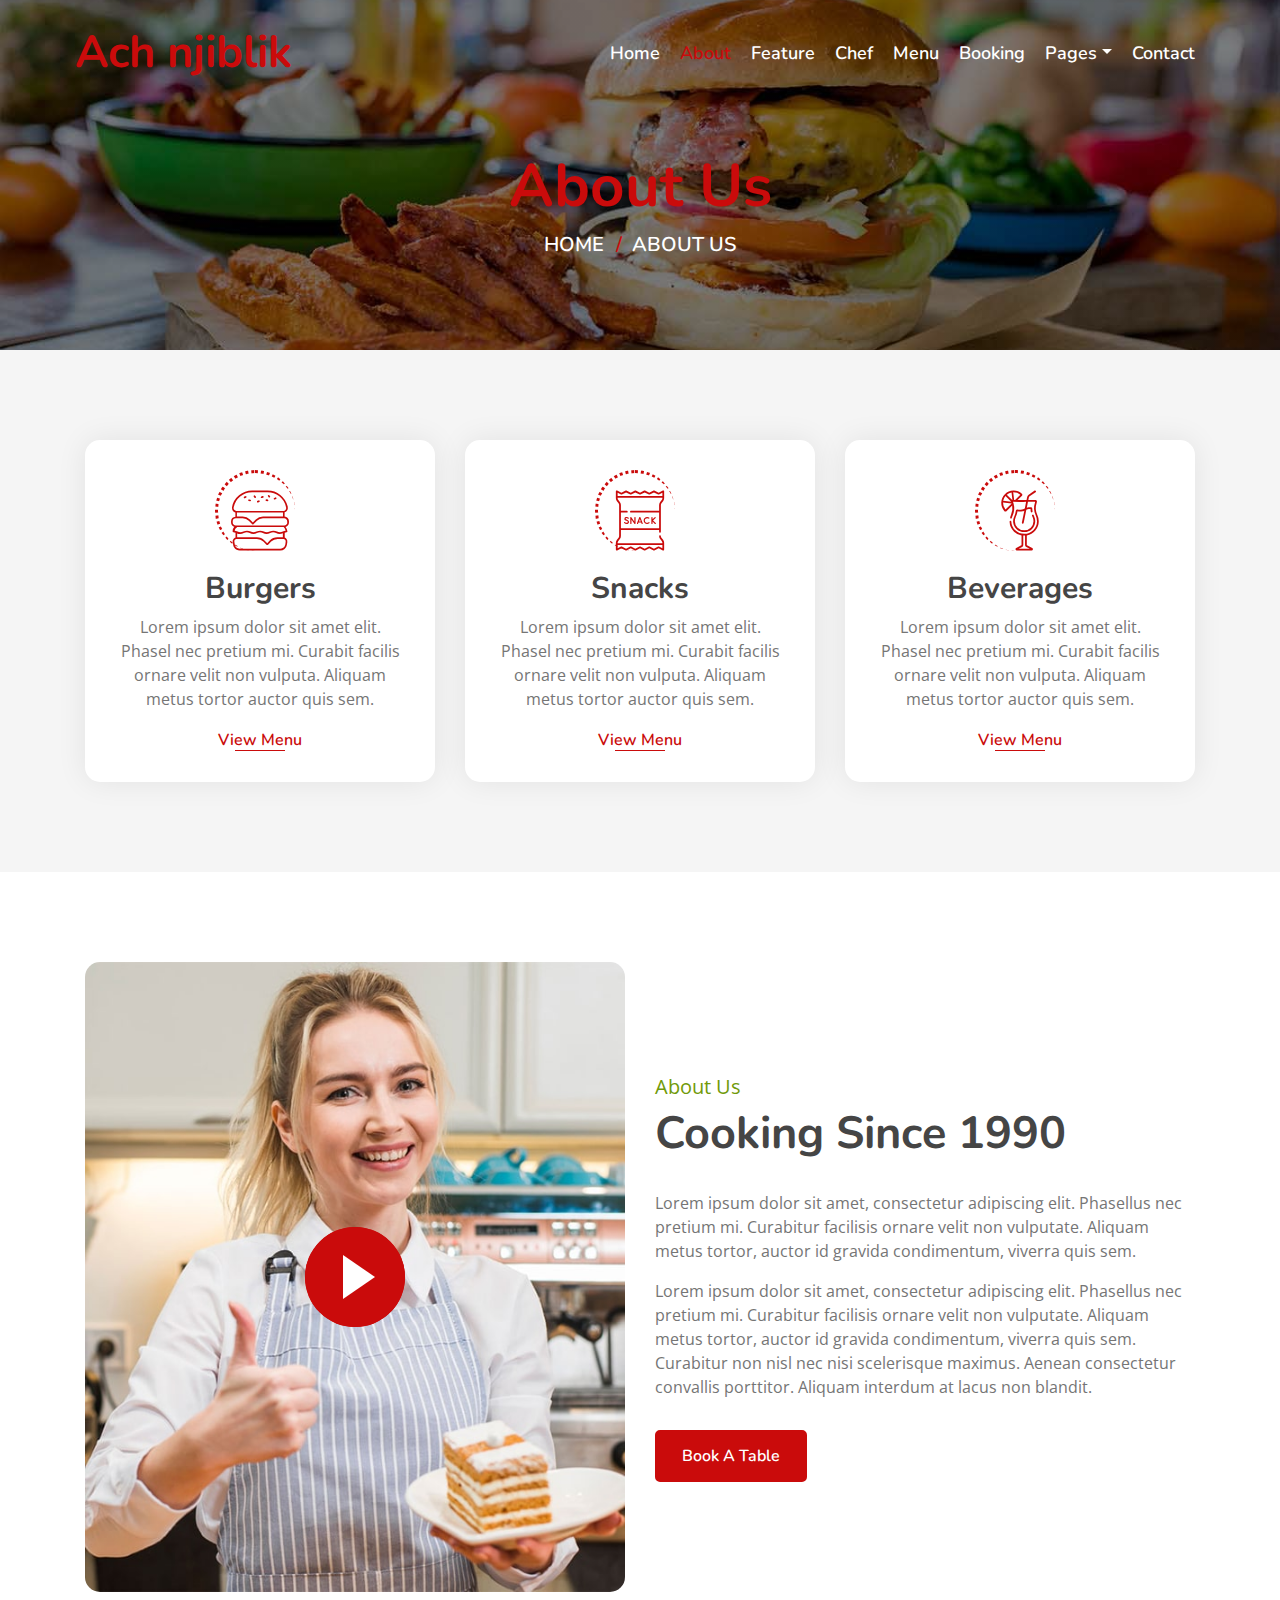
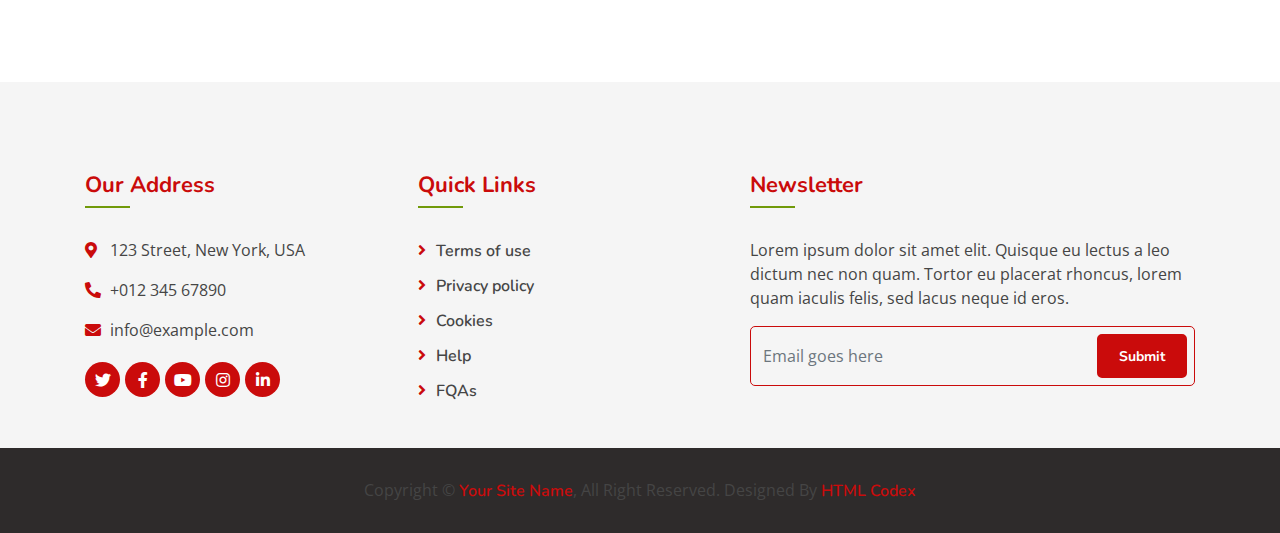
<file: food-website-template/about.html>
<!DOCTYPE html>
<html lang="en">
    <head>
        <meta charset="utf-8">
        <title>Burger King - Food Website Template</title>
        <meta content="width=device-width, initial-scale=1.0" name="viewport">
        <meta content="Free Website Template" name="keywords">
        <meta content="Free Website Template" name="description">

        <!-- Favicon -->
        <link href="img/favicon.ico" rel="icon">

        <!-- Google Font -->
        <link href="https://fonts.googleapis.com/css?family=Open+Sans:300,400|Nunito:600,700" rel="stylesheet"> 
        
        <!-- CSS Libraries -->
        <link href="https://stackpath.bootstrapcdn.com/bootstrap/4.4.1/css/bootstrap.min.css" rel="stylesheet">
        <link href="https://cdnjs.cloudflare.com/ajax/libs/font-awesome/5.10.0/css/all.min.css" rel="stylesheet">
        <link href="lib/animate/animate.min.css" rel="stylesheet">
        <link href="lib/owlcarousel/assets/owl.carousel.min.css" rel="stylesheet">
        <link href="lib/flaticon/font/flaticon.css" rel="stylesheet">
        <link href="lib/tempusdominus/css/tempusdominus-bootstrap-4.min.css" rel="stylesheet" />

        <!-- Template Stylesheet -->
        <link href="css/style.css" rel="stylesheet">
    </head>

    <body>
        <!-- Nav Bar Start -->
        <div class="navbar navbar-expand-lg bg-light navbar-light">
            <div class="container-fluid">
                <a href="index.html" class="navbar-brand">Ach <span>njiblik</span></a>
                <button type="button" class="navbar-toggler" data-toggle="collapse" data-target="#navbarCollapse">
                    <span class="navbar-toggler-icon"></span>
                </button>

                <div class="collapse navbar-collapse justify-content-between" id="navbarCollapse">
                    <div class="navbar-nav ml-auto">
                        <a href="index.html" class="nav-item nav-link">Home</a>
                        <a href="about.html" class="nav-item nav-link active">About</a>
                        <a href="feature.html" class="nav-item nav-link">Feature</a>
                        <a href="team.html" class="nav-item nav-link">Chef</a>
                        <a href="menu.html" class="nav-item nav-link">Menu</a>
                        <a href="booking.html" class="nav-item nav-link">Booking</a>
                        <div class="nav-item dropdown">
                            <a href="#" class="nav-link dropdown-toggle" data-toggle="dropdown">Pages</a>
                            <div class="dropdown-menu">
                                <a href="blog.html" class="dropdown-item">Blog Grid</a>
                                <a href="single.html" class="dropdown-item">Blog Detail</a>
                            </div>
                        </div>
                        <a href="contact.html" class="nav-item nav-link">Contact</a>
                    </div>
                </div>
            </div>
        </div>
        <!-- Nav Bar End -->
        
        
        <!-- Page Header Start -->
        <div class="page-header mb-0">
            <div class="container">
                <div class="row">
                    <div class="col-12">
                        <h2>About Us</h2>
                    </div>
                    <div class="col-12">
                        <a href="">Home</a>
                        <a href="">About Us</a>
                    </div>
                </div>
            </div>
        </div>
        <!-- Page Header End -->
        
        
        <!-- Food Start -->
        <div class="food mt-0">
            <div class="container">
                <div class="row align-items-center">
                    <div class="col-md-4">
                        <div class="food-item">
                            <i class="flaticon-burger"></i>
                            <h2>Burgers</h2>
                            <p>
                                Lorem ipsum dolor sit amet elit. Phasel nec pretium mi. Curabit facilis ornare velit non vulputa. Aliquam metus tortor auctor quis sem. 
                            </p>
                            <a href="">View Menu</a>
                        </div>
                    </div>
                    <div class="col-md-4">
                        <div class="food-item">
                            <i class="flaticon-snack"></i>
                            <h2>Snacks</h2>
                            <p>
                                Lorem ipsum dolor sit amet elit. Phasel nec pretium mi. Curabit facilis ornare velit non vulputa. Aliquam metus tortor auctor quis sem. 
                            </p>
                            <a href="">View Menu</a>
                        </div>
                    </div>
                    <div class="col-md-4">
                        <div class="food-item">
                            <i class="flaticon-cocktail"></i>
                            <h2>Beverages</h2>
                            <p>
                                Lorem ipsum dolor sit amet elit. Phasel nec pretium mi. Curabit facilis ornare velit non vulputa. Aliquam metus tortor auctor quis sem. 
                            </p>
                            <a href="">View Menu</a>
                        </div>
                    </div>
                </div>
            </div>
        </div>
        <!-- Food End -->
        

        <!-- About Start -->
        <div class="about">
            <div class="container">
                <div class="row align-items-center">
                    <div class="col-lg-6">
                        <div class="about-img">
                            <img src="img/about.jpg" alt="Image">
                            <button type="button" class="btn-play" data-toggle="modal" data-src="https://www.youtube.com/embed/DWRcNpR6Kdc" data-target="#videoModal">
                                <span></span>
                            </button>
                        </div>
                    </div>
                    <div class="col-lg-6">
                        <div class="about-content">
                            <div class="section-header">
                                <p>About Us</p>
                                <h2>Cooking Since 1990</h2>
                            </div>
                            <div class="about-text">
                                <p>
                                    Lorem ipsum dolor sit amet, consectetur adipiscing elit. Phasellus nec pretium mi. Curabitur facilisis ornare velit non vulputate. Aliquam metus tortor, auctor id gravida condimentum, viverra quis sem.
                                </p>
                                <p>
                                    Lorem ipsum dolor sit amet, consectetur adipiscing elit. Phasellus nec pretium mi. Curabitur facilisis ornare velit non vulputate. Aliquam metus tortor, auctor id gravida condimentum, viverra quis sem. Curabitur non nisl nec nisi scelerisque maximus. Aenean consectetur convallis porttitor. Aliquam interdum at lacus non blandit.
                                </p>
                                <a class="btn custom-btn" href="">Book A Table</a>
                            </div>
                        </div>
                    </div>
                </div>
            </div>
        </div>
        <!-- About End -->
        
        
        <!-- Video Modal Start-->
        <div class="modal fade" id="videoModal" tabindex="-1" role="dialog" aria-labelledby="exampleModalLabel" aria-hidden="true">
            <div class="modal-dialog" role="document">
                <div class="modal-content">
                    <div class="modal-body">
                        <button type="button" class="close" data-dismiss="modal" aria-label="Close">
                            <span aria-hidden="true">&times;</span>
                        </button>        
                        <!-- 16:9 aspect ratio -->
                        <div class="embed-responsive embed-responsive-16by9">
                            <iframe class="embed-responsive-item" src="" id="video"  allowscriptaccess="always" allow="autoplay"></iframe>
                        </div>
                    </div>
                </div>
            </div>
        </div> 
        <!-- Video Modal End -->


        <!-- Footer Start -->
        <div class="footer">
            <div class="container">
                <div class="row">
                    <div class="col-lg-7">
                        <div class="row">
                            <div class="col-md-6">
                                <div class="footer-contact">
                                    <h2>Our Address</h2>
                                    <p><i class="fa fa-map-marker-alt"></i>123 Street, New York, USA</p>
                                    <p><i class="fa fa-phone-alt"></i>+012 345 67890</p>
                                    <p><i class="fa fa-envelope"></i>info@example.com</p>
                                    <div class="footer-social">
                                        <a href=""><i class="fab fa-twitter"></i></a>
                                        <a href=""><i class="fab fa-facebook-f"></i></a>
                                        <a href=""><i class="fab fa-youtube"></i></a>
                                        <a href=""><i class="fab fa-instagram"></i></a>
                                        <a href=""><i class="fab fa-linkedin-in"></i></a>
                                    </div>
                                </div>
                            </div>
                            <div class="col-md-6">
                                <div class="footer-link">
                                    <h2>Quick Links</h2>
                                    <a href="">Terms of use</a>
                                    <a href="">Privacy policy</a>
                                    <a href="">Cookies</a>
                                    <a href="">Help</a>
                                    <a href="">FQAs</a>
                                </div>
                            </div>
                        </div>
                    </div>
                    <div class="col-lg-5">
                        <div class="footer-newsletter">
                            <h2>Newsletter</h2>
                            <p>
                                Lorem ipsum dolor sit amet elit. Quisque eu lectus a leo dictum nec non quam. Tortor eu placerat rhoncus, lorem quam iaculis felis, sed lacus neque id eros.
                            </p>
                            <div class="form">
                                <input class="form-control" placeholder="Email goes here">
                                <button class="btn custom-btn">Submit</button>
                            </div>
                        </div>
                    </div>
                </div>
            </div>
            <div class="copyright">
                <div class="container">
                    <p>Copyright &copy; <a href="#">Your Site Name</a>, All Right Reserved.</p>
                    <p>Designed By <a href="https://htmlcodex.com">HTML Codex</a></p>
                </div>
            </div>
        </div>
        <!-- Footer End -->

        <a href="#" class="back-to-top"><i class="fa fa-chevron-up"></i></a>

        <!-- JavaScript Libraries -->
        <script src="https://code.jquery.com/jquery-3.4.1.min.js"></script>
        <script src="https://stackpath.bootstrapcdn.com/bootstrap/4.4.1/js/bootstrap.bundle.min.js"></script>
        <script src="lib/easing/easing.min.js"></script>
        <script src="lib/owlcarousel/owl.carousel.min.js"></script>
        <script src="lib/tempusdominus/js/moment.min.js"></script>
        <script src="lib/tempusdominus/js/moment-timezone.min.js"></script>
        <script src="lib/tempusdominus/js/tempusdominus-bootstrap-4.min.js"></script>
        
        <!-- Contact Javascript File -->
        <script src="mail/jqBootstrapValidation.min.js"></script>
        <script src="mail/contact.js"></script>

        <!-- Template Javascript -->
        <script src="js/main.js"></script>
    </body>
</html>
</file>
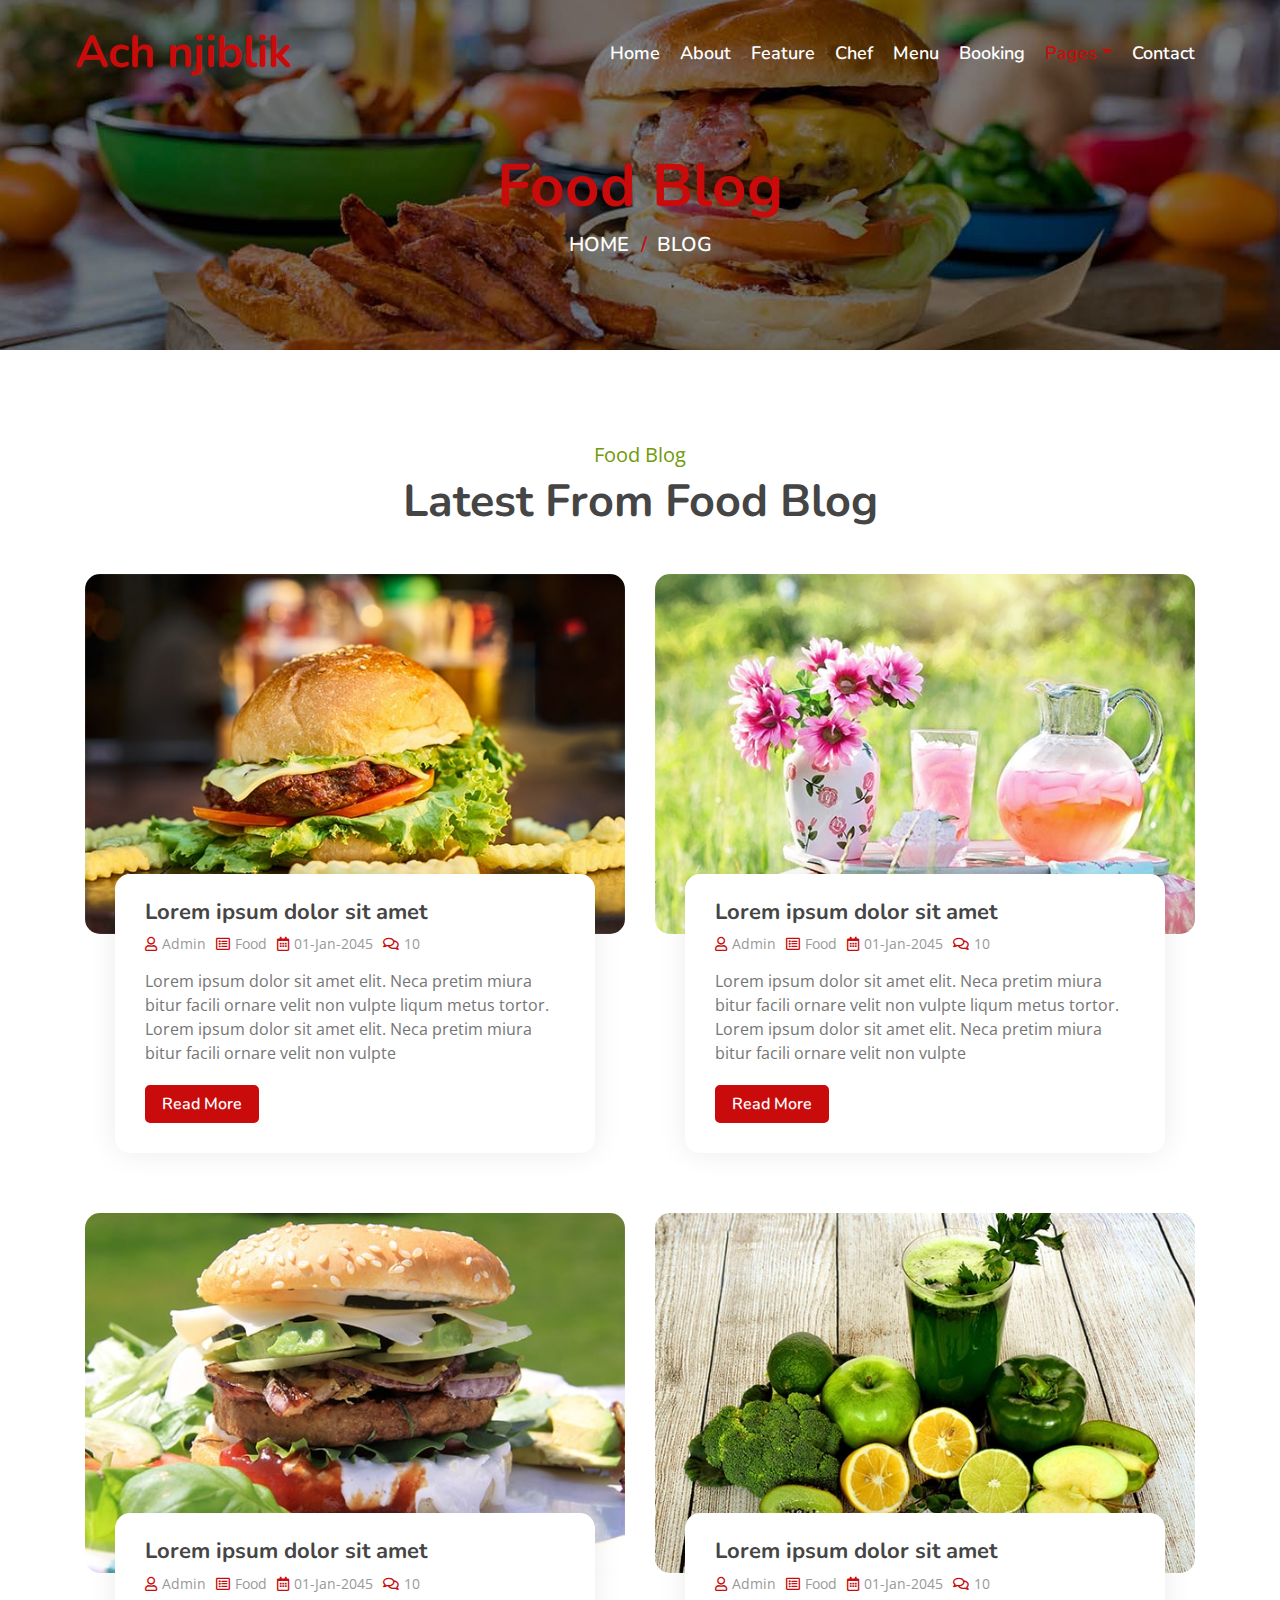
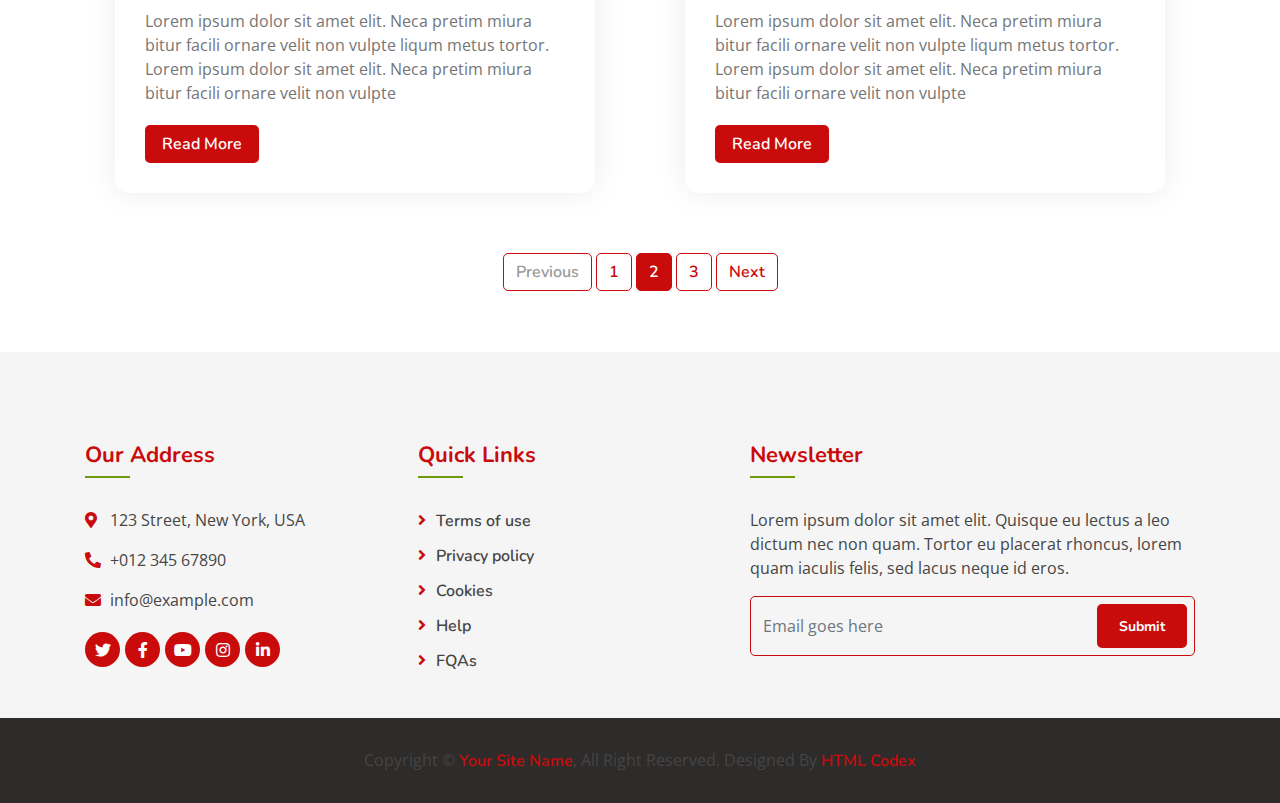
<file: food-website-template/blog.html>
<!DOCTYPE html>
<html lang="en">
    <head>
        <meta charset="utf-8">
        <title>Burger King - Food Website Template</title>
        <meta content="width=device-width, initial-scale=1.0" name="viewport">
        <meta content="Free Website Template" name="keywords">
        <meta content="Free Website Template" name="description">

        <!-- Favicon -->
        <link href="img/favicon.ico" rel="icon">

        <!-- Google Font -->
        <link href="https://fonts.googleapis.com/css?family=Open+Sans:300,400|Nunito:600,700" rel="stylesheet"> 
        
        <!-- CSS Libraries -->
        <link href="https://stackpath.bootstrapcdn.com/bootstrap/4.4.1/css/bootstrap.min.css" rel="stylesheet">
        <link href="https://cdnjs.cloudflare.com/ajax/libs/font-awesome/5.10.0/css/all.min.css" rel="stylesheet">
        <link href="lib/animate/animate.min.css" rel="stylesheet">
        <link href="lib/owlcarousel/assets/owl.carousel.min.css" rel="stylesheet">
        <link href="lib/flaticon/font/flaticon.css" rel="stylesheet">
        <link href="lib/tempusdominus/css/tempusdominus-bootstrap-4.min.css" rel="stylesheet" />

        <!-- Template Stylesheet -->
        <link href="css/style.css" rel="stylesheet">
    </head>

    <body>
        <!-- Nav Bar Start -->
        <div class="navbar navbar-expand-lg bg-light navbar-light">
            <div class="container-fluid">
                <a href="index.html" class="navbar-brand">Ach <span>njiblik</span></a>
                <button type="button" class="navbar-toggler" data-toggle="collapse" data-target="#navbarCollapse">
                    <span class="navbar-toggler-icon"></span>
                </button>

                <div class="collapse navbar-collapse justify-content-between" id="navbarCollapse">
                    <div class="navbar-nav ml-auto">
                        <a href="index.html" class="nav-item nav-link">Home</a>
                        <a href="about.html" class="nav-item nav-link">About</a>
                        <a href="feature.html" class="nav-item nav-link">Feature</a>
                        <a href="team.html" class="nav-item nav-link">Chef</a>
                        <a href="menu.html" class="nav-item nav-link">Menu</a>
                        <a href="booking.html" class="nav-item nav-link">Booking</a>
                        <div class="nav-item dropdown">
                            <a href="#" class="nav-link dropdown-toggle active" data-toggle="dropdown">Pages</a>
                            <div class="dropdown-menu">
                                <a href="blog.html" class="dropdown-item">Blog Grid</a>
                                <a href="single.html" class="dropdown-item">Blog Detail</a>
                            </div>
                        </div>
                        <a href="contact.html" class="nav-item nav-link">Contact</a>
                    </div>
                </div>
            </div>
        </div>
        <!-- Nav Bar End -->
        
        
        <!-- Page Header Start -->
        <div class="page-header">
            <div class="container">
                <div class="row">
                    <div class="col-12">
                        <h2>Food Blog</h2>
                    </div>
                    <div class="col-12">
                        <a href="">Home</a>
                        <a href="">Blog</a>
                    </div>
                </div>
            </div>
        </div>
        <!-- Page Header End -->
        
        
        <!-- Blog Start -->
        <div class="blog">
            <div class="container">
                <div class="section-header text-center">
                    <p>Food Blog</p>
                    <h2>Latest From Food Blog</h2>
                </div>
                <div class="row">
                    <div class="col-md-6">
                        <div class="blog-item">
                            <div class="blog-img">
                                <img src="img/blog-1.jpg" alt="Blog">
                            </div>
                            <div class="blog-content">
                                <h2 class="blog-title">Lorem ipsum dolor sit amet</h2>
                                <div class="blog-meta">
                                    <p><i class="far fa-user"></i>Admin</p>
                                    <p><i class="far fa-list-alt"></i>Food</p>
                                    <p><i class="far fa-calendar-alt"></i>01-Jan-2045</p>
                                    <p><i class="far fa-comments"></i>10</p>
                                </div>
                                <div class="blog-text">
                                    <p>
                                        Lorem ipsum dolor sit amet elit. Neca pretim miura bitur facili ornare velit non vulpte liqum metus tortor. Lorem ipsum dolor sit amet elit. Neca pretim miura bitur facili ornare velit non vulpte
                                    </p>
                                    <a class="btn custom-btn" href="">Read More</a>
                                </div>
                            </div>
                        </div>
                    </div>
                    <div class="col-md-6">
                        <div class="blog-item">
                            <div class="blog-img">
                                <img src="img/blog-2.jpg" alt="Blog">
                            </div>
                            <div class="blog-content">
                                <h2 class="blog-title">Lorem ipsum dolor sit amet</h2>
                                <div class="blog-meta">
                                    <p><i class="far fa-user"></i>Admin</p>
                                    <p><i class="far fa-list-alt"></i>Food</p>
                                    <p><i class="far fa-calendar-alt"></i>01-Jan-2045</p>
                                    <p><i class="far fa-comments"></i>10</p>
                                </div>
                                <div class="blog-text">
                                    <p>
                                        Lorem ipsum dolor sit amet elit. Neca pretim miura bitur facili ornare velit non vulpte liqum metus tortor. Lorem ipsum dolor sit amet elit. Neca pretim miura bitur facili ornare velit non vulpte
                                    </p>
                                    <a class="btn custom-btn" href="">Read More</a>
                                </div>
                            </div>
                        </div>
                    </div>
                    <div class="col-md-6">
                        <div class="blog-item">
                            <div class="blog-img">
                                <img src="img/blog-3.jpg" alt="Blog">
                            </div>
                            <div class="blog-content">
                                <h2 class="blog-title">Lorem ipsum dolor sit amet</h2>
                                <div class="blog-meta">
                                    <p><i class="far fa-user"></i>Admin</p>
                                    <p><i class="far fa-list-alt"></i>Food</p>
                                    <p><i class="far fa-calendar-alt"></i>01-Jan-2045</p>
                                    <p><i class="far fa-comments"></i>10</p>
                                </div>
                                <div class="blog-text">
                                    <p>
                                        Lorem ipsum dolor sit amet elit. Neca pretim miura bitur facili ornare velit non vulpte liqum metus tortor. Lorem ipsum dolor sit amet elit. Neca pretim miura bitur facili ornare velit non vulpte
                                    </p>
                                    <a class="btn custom-btn" href="">Read More</a>
                                </div>
                            </div>
                        </div>
                    </div>
                    <div class="col-md-6">
                        <div class="blog-item">
                            <div class="blog-img">
                                <img src="img/blog-4.jpg" alt="Blog">
                            </div>
                            <div class="blog-content">
                                <h2 class="blog-title">Lorem ipsum dolor sit amet</h2>
                                <div class="blog-meta">
                                    <p><i class="far fa-user"></i>Admin</p>
                                    <p><i class="far fa-list-alt"></i>Food</p>
                                    <p><i class="far fa-calendar-alt"></i>01-Jan-2045</p>
                                    <p><i class="far fa-comments"></i>10</p>
                                </div>
                                <div class="blog-text">
                                    <p>
                                        Lorem ipsum dolor sit amet elit. Neca pretim miura bitur facili ornare velit non vulpte liqum metus tortor. Lorem ipsum dolor sit amet elit. Neca pretim miura bitur facili ornare velit non vulpte
                                    </p>
                                    <a class="btn custom-btn" href="">Read More</a>
                                </div>
                            </div>
                        </div>
                    </div>
                </div>
                <div class="row">
                    <div class="col-12">
                        <ul class="pagination justify-content-center">
                            <li class="page-item disabled"><a class="page-link" href="#">Previous</a></li>
                            <li class="page-item"><a class="page-link" href="#">1</a></li>
                            <li class="page-item active"><a class="page-link" href="#">2</a></li>
                            <li class="page-item"><a class="page-link" href="#">3</a></li>
                            <li class="page-item"><a class="page-link" href="#">Next</a></li>
                        </ul> 
                    </div>
                </div>
            </div>
        </div>
        <!-- Blog End -->


        <!-- Footer Start -->
        <div class="footer">
            <div class="container">
                <div class="row">
                    <div class="col-lg-7">
                        <div class="row">
                            <div class="col-md-6">
                                <div class="footer-contact">
                                    <h2>Our Address</h2>
                                    <p><i class="fa fa-map-marker-alt"></i>123 Street, New York, USA</p>
                                    <p><i class="fa fa-phone-alt"></i>+012 345 67890</p>
                                    <p><i class="fa fa-envelope"></i>info@example.com</p>
                                    <div class="footer-social">
                                        <a href=""><i class="fab fa-twitter"></i></a>
                                        <a href=""><i class="fab fa-facebook-f"></i></a>
                                        <a href=""><i class="fab fa-youtube"></i></a>
                                        <a href=""><i class="fab fa-instagram"></i></a>
                                        <a href=""><i class="fab fa-linkedin-in"></i></a>
                                    </div>
                                </div>
                            </div>
                            <div class="col-md-6">
                                <div class="footer-link">
                                    <h2>Quick Links</h2>
                                    <a href="">Terms of use</a>
                                    <a href="">Privacy policy</a>
                                    <a href="">Cookies</a>
                                    <a href="">Help</a>
                                    <a href="">FQAs</a>
                                </div>
                            </div>
                        </div>
                    </div>
                    <div class="col-lg-5">
                        <div class="footer-newsletter">
                            <h2>Newsletter</h2>
                            <p>
                                Lorem ipsum dolor sit amet elit. Quisque eu lectus a leo dictum nec non quam. Tortor eu placerat rhoncus, lorem quam iaculis felis, sed lacus neque id eros.
                            </p>
                            <div class="form">
                                <input class="form-control" placeholder="Email goes here">
                                <button class="btn custom-btn">Submit</button>
                            </div>
                        </div>
                    </div>
                </div>
            </div>
            <div class="copyright">
                <div class="container">
                    <p>Copyright &copy; <a href="#">Your Site Name</a>, All Right Reserved.</p>
                    <p>Designed By <a href="https://htmlcodex.com">HTML Codex</a></p>
                </div>
            </div>
        </div>
        <!-- Footer End -->

        <a href="#" class="back-to-top"><i class="fa fa-chevron-up"></i></a>

        <!-- JavaScript Libraries -->
        <script src="https://code.jquery.com/jquery-3.4.1.min.js"></script>
        <script src="https://stackpath.bootstrapcdn.com/bootstrap/4.4.1/js/bootstrap.bundle.min.js"></script>
        <script src="lib/easing/easing.min.js"></script>
        <script src="lib/owlcarousel/owl.carousel.min.js"></script>
        <script src="lib/tempusdominus/js/moment.min.js"></script>
        <script src="lib/tempusdominus/js/moment-timezone.min.js"></script>
        <script src="lib/tempusdominus/js/tempusdominus-bootstrap-4.min.js"></script>
        
        <!-- Contact Javascript File -->
        <script src="mail/jqBootstrapValidation.min.js"></script>
        <script src="mail/contact.js"></script>

        <!-- Template Javascript -->
        <script src="js/main.js"></script>
    </body>
</html>
</file>
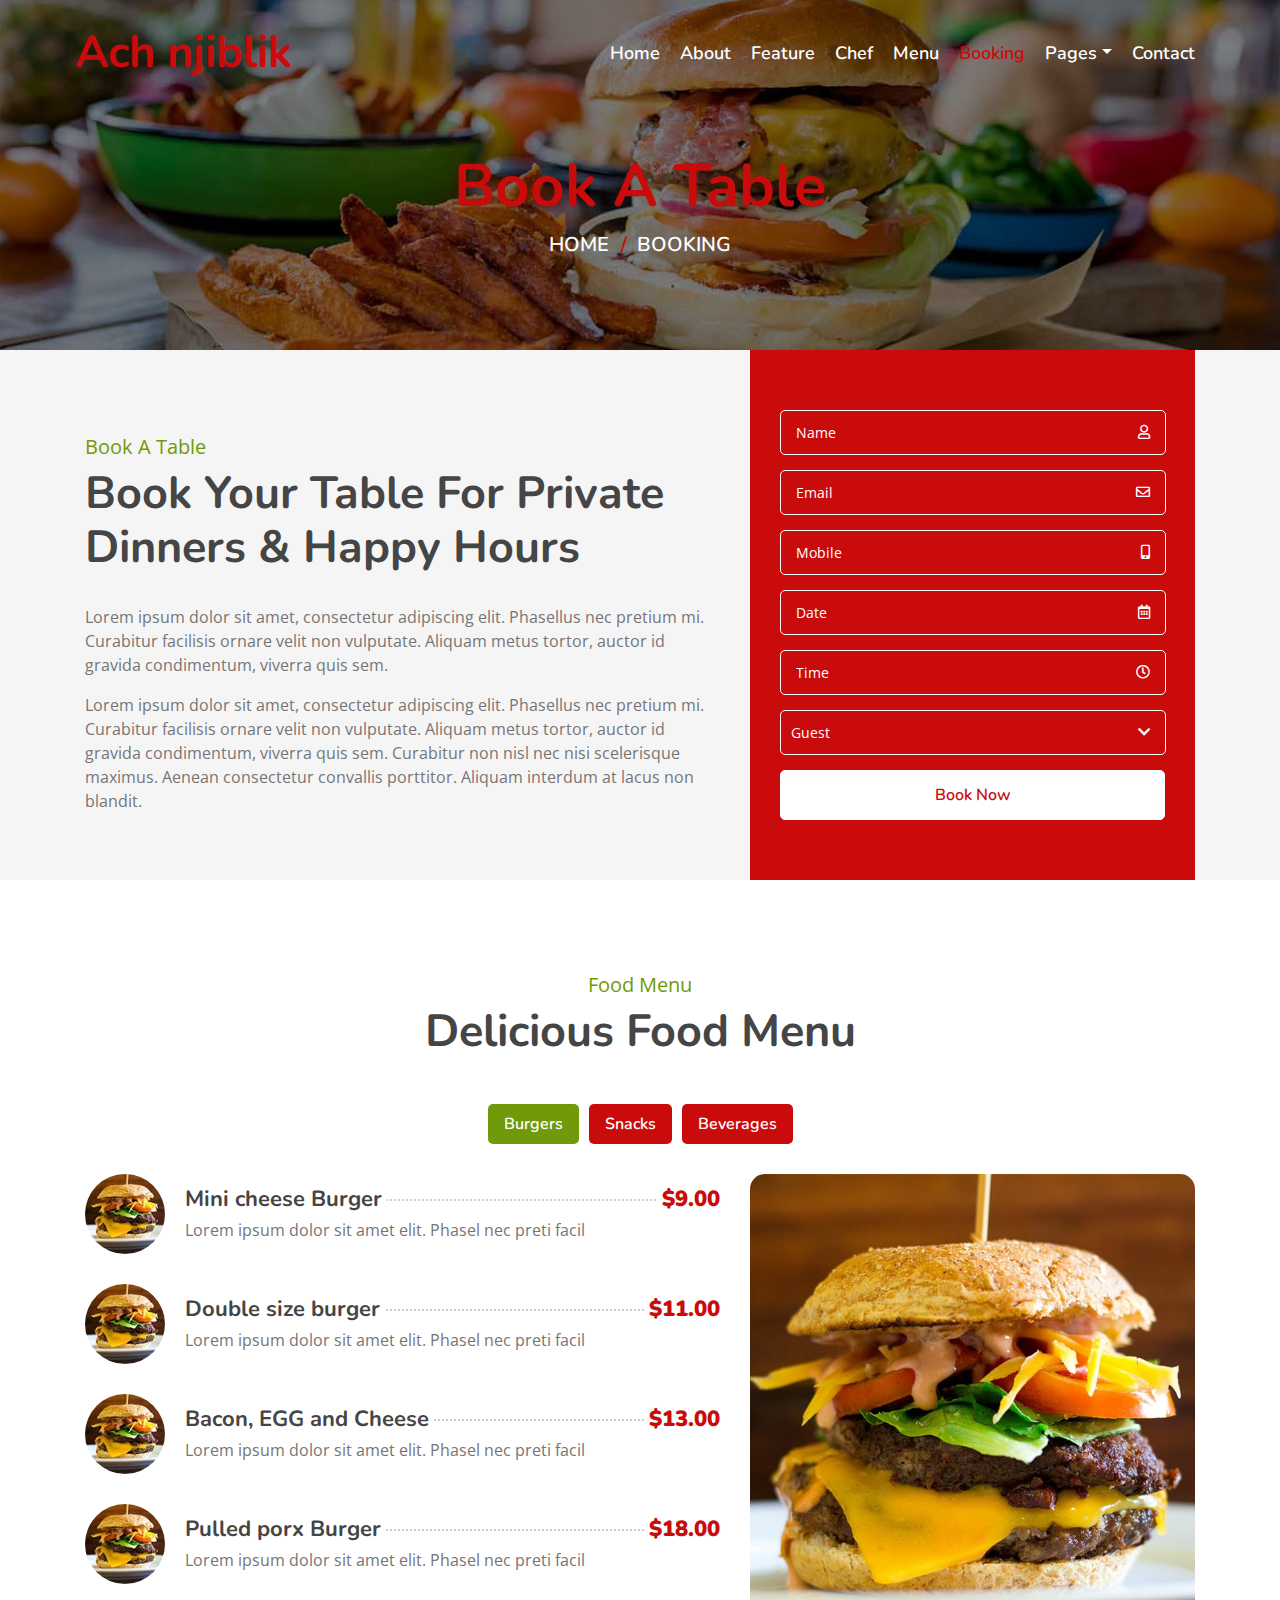
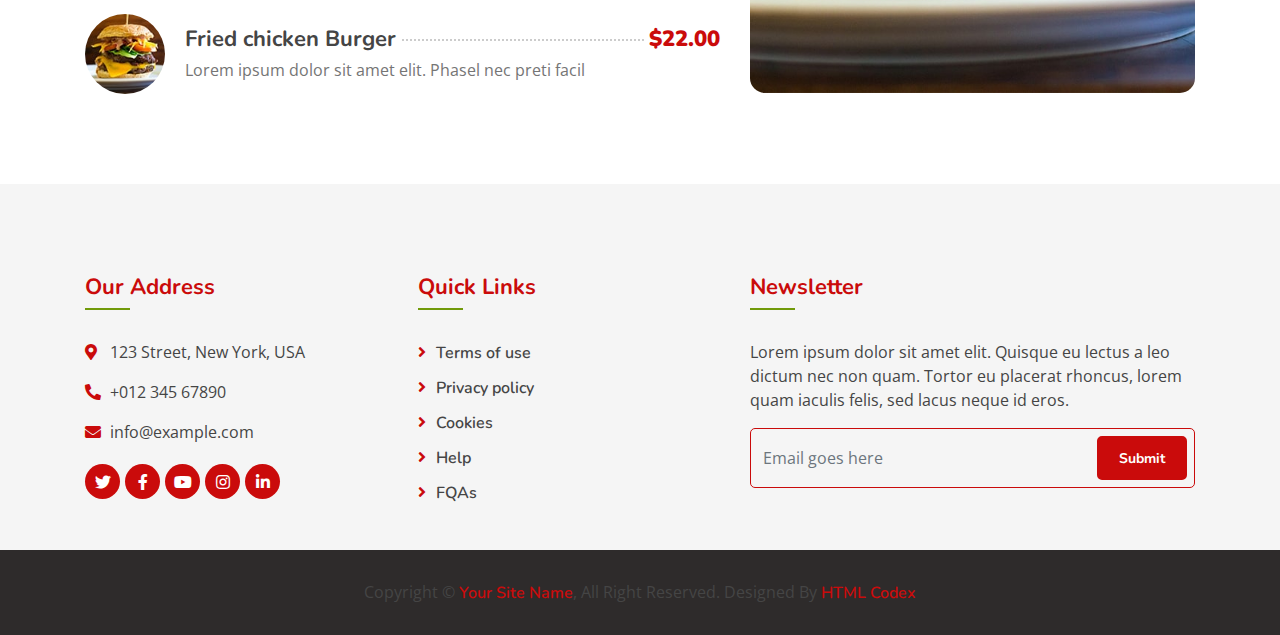
<file: food-website-template/booking.html>
<!DOCTYPE html>
<html lang="en">
    <head>
        <meta charset="utf-8">
        <title>Burger King - Food Website Template</title>
        <meta content="width=device-width, initial-scale=1.0" name="viewport">
        <meta content="Free Website Template" name="keywords">
        <meta content="Free Website Template" name="description">

        <!-- Favicon -->
        <link href="img/favicon.ico" rel="icon">

        <!-- Google Font -->
        <link href="https://fonts.googleapis.com/css?family=Open+Sans:300,400|Nunito:600,700" rel="stylesheet"> 
        
        <!-- CSS Libraries -->
        <link href="https://stackpath.bootstrapcdn.com/bootstrap/4.4.1/css/bootstrap.min.css" rel="stylesheet">
        <link href="https://cdnjs.cloudflare.com/ajax/libs/font-awesome/5.10.0/css/all.min.css" rel="stylesheet">
        <link href="lib/animate/animate.min.css" rel="stylesheet">
        <link href="lib/owlcarousel/assets/owl.carousel.min.css" rel="stylesheet">
        <link href="lib/flaticon/font/flaticon.css" rel="stylesheet">
        <link href="lib/tempusdominus/css/tempusdominus-bootstrap-4.min.css" rel="stylesheet" />

        <!-- Template Stylesheet -->
        <link href="css/style.css" rel="stylesheet">
    </head>

    <body>
        <!-- Nav Bar Start -->
        <div class="navbar navbar-expand-lg bg-light navbar-light">
            <div class="container-fluid">
                <a href="index.html" class="navbar-brand">Ach <span>njiblik</span></a>
                <button type="button" class="navbar-toggler" data-toggle="collapse" data-target="#navbarCollapse">
                    <span class="navbar-toggler-icon"></span>
                </button>

                <div class="collapse navbar-collapse justify-content-between" id="navbarCollapse">
                    <div class="navbar-nav ml-auto">
                        <a href="index.html" class="nav-item nav-link">Home</a>
                        <a href="about.html" class="nav-item nav-link">About</a>
                        <a href="feature.html" class="nav-item nav-link">Feature</a>
                        <a href="team.html" class="nav-item nav-link">Chef</a>
                        <a href="menu.html" class="nav-item nav-link">Menu</a>
                        <a href="booking.html" class="nav-item nav-link active">Booking</a>
                        <div class="nav-item dropdown">
                            <a href="#" class="nav-link dropdown-toggle" data-toggle="dropdown">Pages</a>
                            <div class="dropdown-menu">
                                <a href="blog.html" class="dropdown-item">Blog Grid</a>
                                <a href="single.html" class="dropdown-item">Blog Detail</a>
                            </div>
                        </div>
                        <a href="contact.html" class="nav-item nav-link">Contact</a>
                    </div>
                </div>
            </div>
        </div>
        <!-- Nav Bar End -->
        
        
        <!-- Page Header Start -->
        <div class="page-header mb-0">
            <div class="container">
                <div class="row">
                    <div class="col-12">
                        <h2>Book A Table</h2>
                    </div>
                    <div class="col-12">
                        <a href="">Home</a>
                        <a href="">Booking</a>
                    </div>
                </div>
            </div>
        </div>
        <!-- Page Header End -->
        

        <!-- Booking Start -->
        <div class="booking">
            <div class="container">
                <div class="row align-items-center">
                    <div class="col-lg-7">
                        <div class="booking-content">
                            <div class="section-header">
                                <p>Book A Table</p>
                                <h2>Book Your Table For Private Dinners & Happy Hours</h2>
                            </div>
                            <div class="about-text">
                                <p>
                                    Lorem ipsum dolor sit amet, consectetur adipiscing elit. Phasellus nec pretium mi. Curabitur facilisis ornare velit non vulputate. Aliquam metus tortor, auctor id gravida condimentum, viverra quis sem.
                                </p>
                                <p>
                                    Lorem ipsum dolor sit amet, consectetur adipiscing elit. Phasellus nec pretium mi. Curabitur facilisis ornare velit non vulputate. Aliquam metus tortor, auctor id gravida condimentum, viverra quis sem. Curabitur non nisl nec nisi scelerisque maximus. Aenean consectetur convallis porttitor. Aliquam interdum at lacus non blandit.
                                </p>
                            </div>
                        </div>
                    </div>
                    <div class="col-lg-5">
                        <div class="booking-form">
                            <form>
                                <div class="control-group">
                                    <div class="input-group">
                                        <input type="text" class="form-control" placeholder="Name" required="required" />
                                        <div class="input-group-append">
                                            <div class="input-group-text"><i class="far fa-user"></i></div>
                                        </div>
                                    </div>
                                </div>
                                <div class="control-group">
                                    <div class="input-group">
                                        <input type="email" class="form-control" placeholder="Email" required="required" />
                                        <div class="input-group-append">
                                            <div class="input-group-text"><i class="far fa-envelope"></i></div>
                                        </div>
                                    </div>
                                </div>
                                <div class="control-group">
                                    <div class="input-group">
                                        <input type="text" class="form-control" placeholder="Mobile" required="required" />
                                        <div class="input-group-append">
                                            <div class="input-group-text"><i class="fa fa-mobile-alt"></i></div>
                                        </div>
                                    </div>
                                </div>
                                <div class="control-group">
                                    <div class="input-group date" id="date" data-target-input="nearest">
                                        <input type="text" class="form-control datetimepicker-input" placeholder="Date" data-target="#date" data-toggle="datetimepicker"/>
                                        <div class="input-group-append" data-target="#date" data-toggle="datetimepicker">
                                            <div class="input-group-text"><i class="far fa-calendar-alt"></i></div>
                                        </div>
                                    </div>
                                </div>
                                <div class="control-group">
                                    <div class="input-group time" id="time" data-target-input="nearest">
                                        <input type="text" class="form-control datetimepicker-input" placeholder="Time" data-target="#time" data-toggle="datetimepicker"/>
                                        <div class="input-group-append" data-target="#time" data-toggle="datetimepicker">
                                            <div class="input-group-text"><i class="far fa-clock"></i></div>
                                        </div>
                                    </div>
                                </div>
                                <div class="control-group">
                                    <div class="input-group">
                                        <select class="custom-select form-control">
                                            <option selected>Guest</option>
                                            <option value="1">1 Guest</option>
                                            <option value="2">2 Guest</option>
                                            <option value="3">3 Guest</option>
                                            <option value="4">4 Guest</option>
                                            <option value="5">5 Guest</option>
                                            <option value="6">6 Guest</option>
                                            <option value="7">7 Guest</option>
                                            <option value="8">8 Guest</option>
                                            <option value="9">9 Guest</option>
                                            <option value="10">10 Guest</option>
                                        </select>
                                        <div class="input-group-append">
                                            <div class="input-group-text"><i class="fa fa-chevron-down"></i></div>
                                        </div>
                                    </div>
                                </div>
                                <div>
                                    <button class="btn custom-btn" type="submit">Book Now</button>
                                </div>
                            </form>
                        </div>
                    </div>
                </div>
            </div>
        </div>
        <!-- Booking End -->
        
        
        <!-- Menu Start -->
        <div class="menu">
            <div class="container">
                <div class="section-header text-center">
                    <p>Food Menu</p>
                    <h2>Delicious Food Menu</h2>
                </div>
                <div class="menu-tab">
                    <ul class="nav nav-pills justify-content-center">
                        <li class="nav-item">
                            <a class="nav-link active" data-toggle="pill" href="#burgers">Burgers</a>
                        </li>
                        <li class="nav-item">
                            <a class="nav-link" data-toggle="pill" href="#snacks">Snacks</a>
                        </li>
                        <li class="nav-item">
                            <a class="nav-link" data-toggle="pill" href="#beverages">Beverages</a>
                        </li>
                    </ul>
                    <div class="tab-content">
                        <div id="burgers" class="container tab-pane active">
                            <div class="row">
                                <div class="col-lg-7 col-md-12">
                                    <div class="menu-item">
                                        <div class="menu-img">
                                            <img src="img/menu-burger.jpg" alt="Image">
                                        </div>
                                        <div class="menu-text">
                                            <h3><span>Mini cheese Burger</span> <strong>$9.00</strong></h3>
                                            <p>Lorem ipsum dolor sit amet elit. Phasel nec preti facil</p>
                                        </div>
                                    </div>
                                    <div class="menu-item">
                                        <div class="menu-img">
                                            <img src="img/menu-burger.jpg" alt="Image">
                                        </div>
                                        <div class="menu-text">
                                            <h3><span>Double size burger</span> <strong>$11.00</strong></h3>
                                            <p>Lorem ipsum dolor sit amet elit. Phasel nec preti facil</p>
                                        </div>
                                    </div>
                                    <div class="menu-item">
                                        <div class="menu-img">
                                            <img src="img/menu-burger.jpg" alt="Image">
                                        </div>
                                        <div class="menu-text">
                                            <h3><span>Bacon, EGG and Cheese</span> <strong>$13.00</strong></h3>
                                            <p>Lorem ipsum dolor sit amet elit. Phasel nec preti facil</p>
                                        </div>
                                    </div>
                                    <div class="menu-item">
                                        <div class="menu-img">
                                            <img src="img/menu-burger.jpg" alt="Image">
                                        </div>
                                        <div class="menu-text">
                                            <h3><span>Pulled porx Burger</span> <strong>$18.00</strong></h3>
                                            <p>Lorem ipsum dolor sit amet elit. Phasel nec preti facil</p>
                                        </div>
                                    </div>
                                    <div class="menu-item">
                                        <div class="menu-img">
                                            <img src="img/menu-burger.jpg" alt="Image">
                                        </div>
                                        <div class="menu-text">
                                            <h3><span>Fried chicken Burger</span> <strong>$22.00</strong></h3>
                                            <p>Lorem ipsum dolor sit amet elit. Phasel nec preti facil</p>
                                        </div>
                                    </div>
                                </div>
                                <div class="col-lg-5 d-none d-lg-block">
                                    <img src="img/menu-burger-img.jpg" alt="Image">
                                </div>
                            </div>
                        </div>
                        <div id="snacks" class="container tab-pane fade">
                            <div class="row">
                                <div class="col-lg-7 col-md-12">
                                    <div class="menu-item">
                                        <div class="menu-img">
                                            <img src="img/menu-snack.jpg" alt="Image">
                                        </div>
                                        <div class="menu-text">
                                            <h3><span>Corn Tikki - Spicy fried Aloo</span> <strong>$15.00</strong></h3>
                                            <p>Lorem ipsum dolor sit amet elit. Phasel nec preti facil</p>
                                        </div>
                                    </div>
                                    <div class="menu-item">
                                        <div class="menu-img">
                                            <img src="img/menu-snack.jpg" alt="Image">
                                        </div>
                                        <div class="menu-text">
                                            <h3><span>Bread besan Toast</span> <strong>$35.00</strong></h3>
                                            <p>Lorem ipsum dolor sit amet elit. Phasel nec preti facil</p>
                                        </div>
                                    </div>
                                    <div class="menu-item">
                                        <div class="menu-img">
                                            <img src="img/menu-snack.jpg" alt="Image">
                                        </div>
                                        <div class="menu-text">
                                            <h3><span>Healthy soya nugget snacks</span> <strong>$20.00</strong></h3>
                                            <p>Lorem ipsum dolor sit amet elit. Phasel nec preti facil</p>
                                        </div>
                                    </div>
                                    <div class="menu-item">
                                        <div class="menu-img">
                                            <img src="img/menu-snack.jpg" alt="Image">
                                        </div>
                                        <div class="menu-text">
                                            <h3><span>Tandoori Soya Chunks</span> <strong>$30.00</strong></h3>
                                            <p>Lorem ipsum dolor sit amet elit. Phasel nec preti facil</p>
                                        </div>
                                    </div>
                                </div>
                                <div class="col-lg-5 d-none d-lg-block">
                                    <img src="img/menu-snack-img.jpg" alt="Image">
                                </div>
                            </div>
                        </div>
                        <div id="beverages" class="container tab-pane fade">
                            <div class="row">
                                <div class="col-lg-7 col-md-12">
                                    <div class="menu-item">
                                        <div class="menu-img">
                                            <img src="img/menu-beverage.jpg" alt="Image">
                                        </div>
                                        <div class="menu-text">
                                            <h3><span>Single Cup Brew</span> <strong>$7.00</strong></h3>
                                            <p>Lorem ipsum dolor sit amet elit. Phasel nec preti facil</p>
                                        </div>
                                    </div>
                                    <div class="menu-item">
                                        <div class="menu-img">
                                            <img src="img/menu-beverage.jpg" alt="Image">
                                        </div>
                                        <div class="menu-text">
                                            <h3><span>Caffe Americano</span> <strong>$9.00</strong></h3>
                                            <p>Lorem ipsum dolor sit amet elit. Phasel nec preti facil</p>
                                        </div>
                                    </div>
                                    <div class="menu-item">
                                        <div class="menu-img">
                                            <img src="img/menu-beverage.jpg" alt="Image">
                                        </div>
                                        <div class="menu-text">
                                            <h3><span>Caramel Macchiato</span> <strong>$15.00</strong></h3>
                                            <p>Lorem ipsum dolor sit amet elit. Phasel nec preti facil</p>
                                        </div>
                                    </div>
                                    <div class="menu-item">
                                        <div class="menu-img">
                                            <img src="img/menu-beverage.jpg" alt="Image">
                                        </div>
                                        <div class="menu-text">
                                            <h3><span>Standard black coffee</span> <strong>$8.00</strong></h3>
                                            <p>Lorem ipsum dolor sit amet elit. Phasel nec preti facil</p>
                                        </div>
                                    </div>
                                    <div class="menu-item">
                                        <div class="menu-img">
                                            <img src="img/menu-beverage.jpg" alt="Image">
                                        </div>
                                        <div class="menu-text">
                                            <h3><span>Standard black coffee</span> <strong>$12.00</strong></h3>
                                            <p>Lorem ipsum dolor sit amet elit. Phasel nec preti facil</p>
                                        </div>
                                    </div>
                                </div>
                                <div class="col-lg-5 d-none d-lg-block">
                                    <img src="img/menu-beverage-img.jpg" alt="Image">
                                </div>
                            </div>
                        </div>
                    </div>
                </div>
            </div>
        </div>
        <!-- Menu End -->


        <!-- Footer Start -->
        <div class="footer">
            <div class="container">
                <div class="row">
                    <div class="col-lg-7">
                        <div class="row">
                            <div class="col-md-6">
                                <div class="footer-contact">
                                    <h2>Our Address</h2>
                                    <p><i class="fa fa-map-marker-alt"></i>123 Street, New York, USA</p>
                                    <p><i class="fa fa-phone-alt"></i>+012 345 67890</p>
                                    <p><i class="fa fa-envelope"></i>info@example.com</p>
                                    <div class="footer-social">
                                        <a href=""><i class="fab fa-twitter"></i></a>
                                        <a href=""><i class="fab fa-facebook-f"></i></a>
                                        <a href=""><i class="fab fa-youtube"></i></a>
                                        <a href=""><i class="fab fa-instagram"></i></a>
                                        <a href=""><i class="fab fa-linkedin-in"></i></a>
                                    </div>
                                </div>
                            </div>
                            <div class="col-md-6">
                                <div class="footer-link">
                                    <h2>Quick Links</h2>
                                    <a href="">Terms of use</a>
                                    <a href="">Privacy policy</a>
                                    <a href="">Cookies</a>
                                    <a href="">Help</a>
                                    <a href="">FQAs</a>
                                </div>
                            </div>
                        </div>
                    </div>
                    <div class="col-lg-5">
                        <div class="footer-newsletter">
                            <h2>Newsletter</h2>
                            <p>
                                Lorem ipsum dolor sit amet elit. Quisque eu lectus a leo dictum nec non quam. Tortor eu placerat rhoncus, lorem quam iaculis felis, sed lacus neque id eros.
                            </p>
                            <div class="form">
                                <input class="form-control" placeholder="Email goes here">
                                <button class="btn custom-btn">Submit</button>
                            </div>
                        </div>
                    </div>
                </div>
            </div>
            <div class="copyright">
                <div class="container">
                    <p>Copyright &copy; <a href="#">Your Site Name</a>, All Right Reserved.</p>
                    <p>Designed By <a href="https://htmlcodex.com">HTML Codex</a></p>
                </div>
            </div>
        </div>
        <!-- Footer End -->

        <a href="#" class="back-to-top"><i class="fa fa-chevron-up"></i></a>

        <!-- JavaScript Libraries -->
        <script src="https://code.jquery.com/jquery-3.4.1.min.js"></script>
        <script src="https://stackpath.bootstrapcdn.com/bootstrap/4.4.1/js/bootstrap.bundle.min.js"></script>
        <script src="lib/easing/easing.min.js"></script>
        <script src="lib/owlcarousel/owl.carousel.min.js"></script>
        <script src="lib/tempusdominus/js/moment.min.js"></script>
        <script src="lib/tempusdominus/js/moment-timezone.min.js"></script>
        <script src="lib/tempusdominus/js/tempusdominus-bootstrap-4.min.js"></script>
        
        <!-- Contact Javascript File -->
        <script src="mail/jqBootstrapValidation.min.js"></script>
        <script src="mail/contact.js"></script>

        <!-- Template Javascript -->
        <script src="js/main.js"></script>
    </body>
</html>
</file>
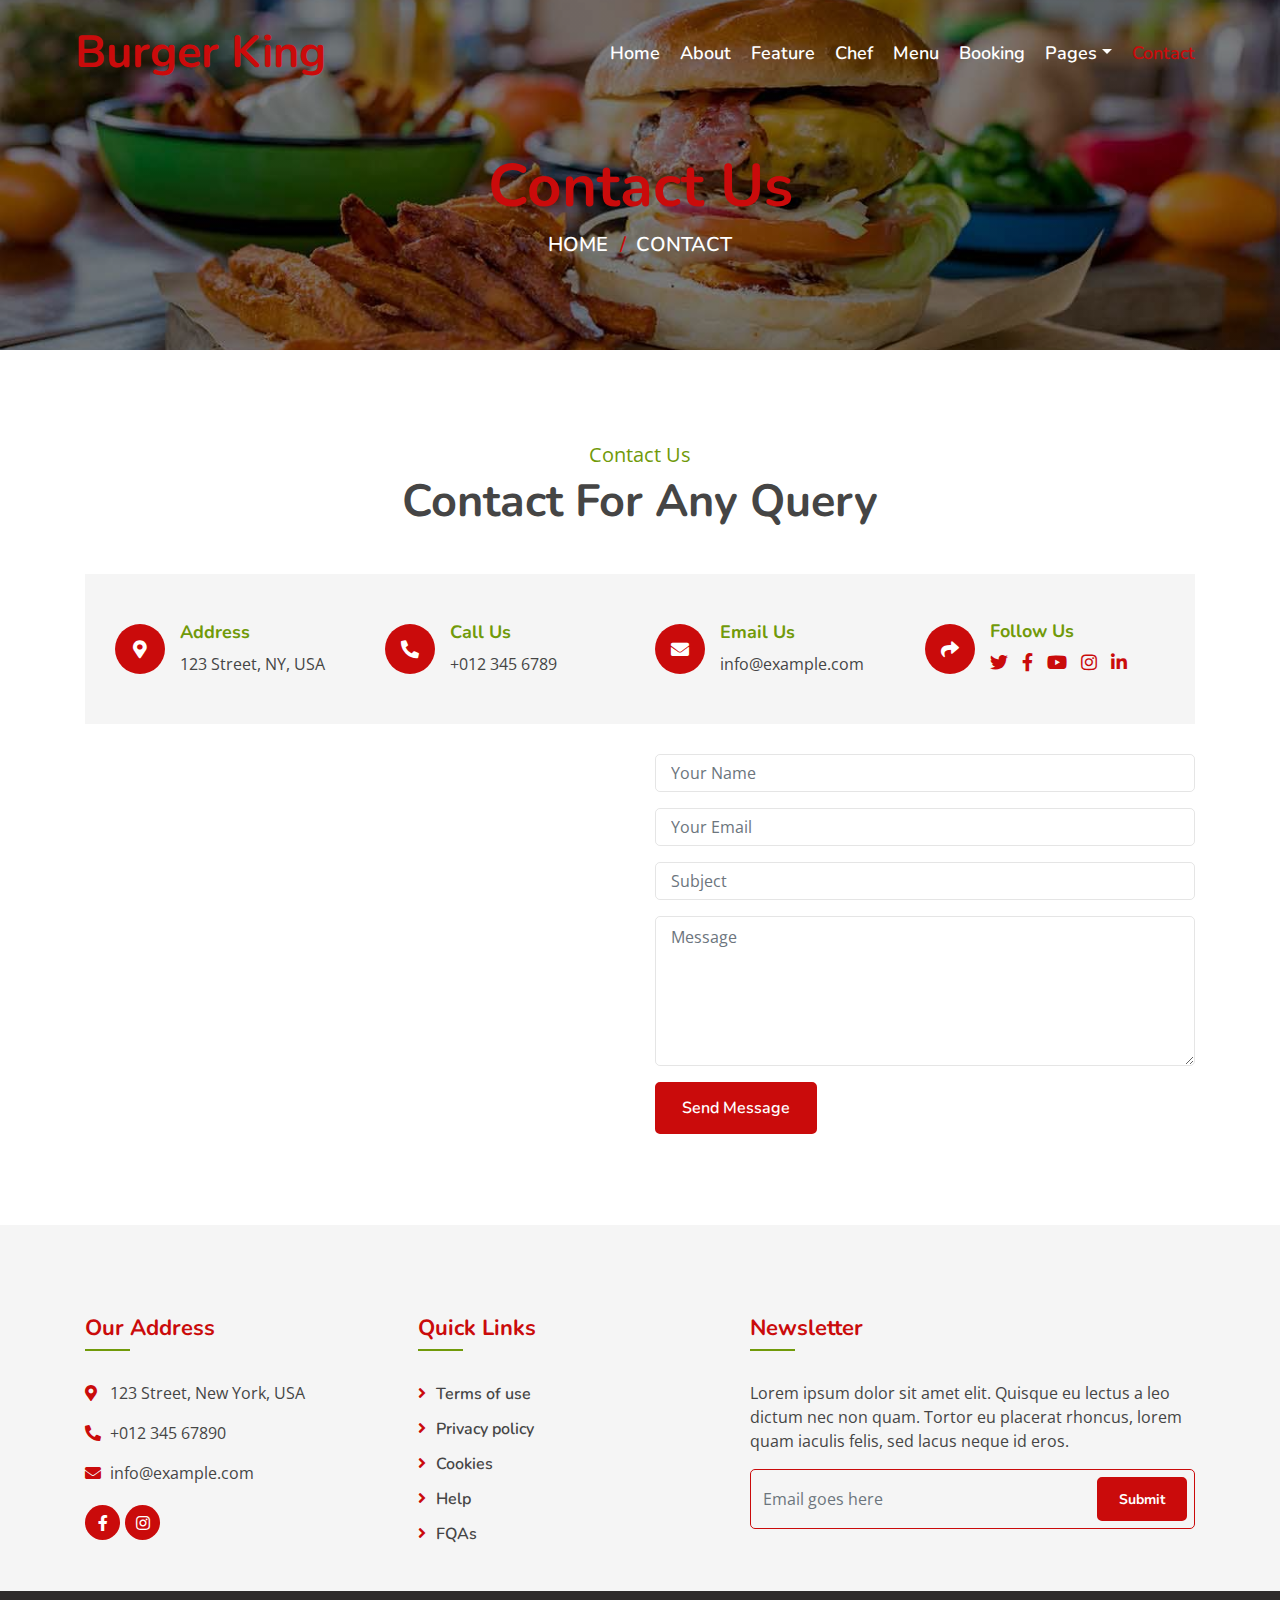
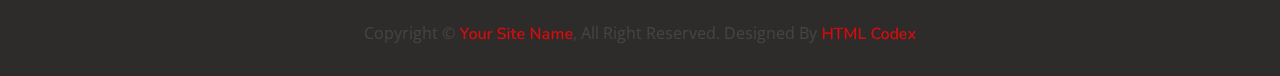
<file: food-website-template/contact.html>
<!DOCTYPE html>
<html lang="en">
    <head>
        <meta charset="utf-8">
        <title>Burger King - Food Website Template</title>
        <meta content="width=device-width, initial-scale=1.0" name="viewport">
        <meta content="Free Website Template" name="keywords">
        <meta content="Free Website Template" name="description">

        <!-- Favicon -->
        <link href="img/favicon.ico" rel="icon">

        <!-- Google Font -->
        <link href="https://fonts.googleapis.com/css?family=Open+Sans:300,400|Nunito:600,700" rel="stylesheet"> 
        
        <!-- CSS Libraries -->
        <link href="https://stackpath.bootstrapcdn.com/bootstrap/4.4.1/css/bootstrap.min.css" rel="stylesheet">
        <link href="https://cdnjs.cloudflare.com/ajax/libs/font-awesome/5.10.0/css/all.min.css" rel="stylesheet">
        <link href="lib/animate/animate.min.css" rel="stylesheet">
        <link href="lib/owlcarousel/assets/owl.carousel.min.css" rel="stylesheet">
        <link href="lib/flaticon/font/flaticon.css" rel="stylesheet">
        <link href="lib/tempusdominus/css/tempusdominus-bootstrap-4.min.css" rel="stylesheet" />

        <!-- Template Stylesheet -->
        <link href="css/style.css" rel="stylesheet">
    </head>

    <body>
        <!-- Nav Bar Start -->
        <div class="navbar navbar-expand-lg bg-light navbar-light">
            <div class="container-fluid">
                <a href="index.html" class="navbar-brand">Burger <span>King</span></a>
                <button type="button" class="navbar-toggler" data-toggle="collapse" data-target="#navbarCollapse">
                    <span class="navbar-toggler-icon"></span>
                </button>

                <div class="collapse navbar-collapse justify-content-between" id="navbarCollapse">
                    <div class="navbar-nav ml-auto">
                        <a href="index.html" class="nav-item nav-link">Home</a>
                        <a href="about.html" class="nav-item nav-link">About</a>
                        <a href="feature.html" class="nav-item nav-link">Feature</a>
                        <a href="team.html" class="nav-item nav-link">Chef</a>
                        <a href="menu.html" class="nav-item nav-link">Menu</a>
                        <a href="booking.html" class="nav-item nav-link">Booking</a>
                        <div class="nav-item dropdown">
                            <a href="#" class="nav-link dropdown-toggle" data-toggle="dropdown">Pages</a>
                            <div class="dropdown-menu">
                                <a href="blog.html" class="dropdown-item">Blog Grid</a>
                                <a href="single.html" class="dropdown-item">Blog Detail</a>
                            </div>
                        </div>
                        <a href="contact.html" class="nav-item nav-link active">Contact</a>
                    </div>
                </div>
            </div>
        </div>
        <!-- Nav Bar End -->
        
        
        <!-- Page Header Start -->
        <div class="page-header">
            <div class="container">
                <div class="row">
                    <div class="col-12">
                        <h2>Contact Us</h2>
                    </div>
                    <div class="col-12">
                        <a href="">Home</a>
                        <a href="">Contact</a>
                    </div>
                </div>
            </div>
        </div>
        <!-- Page Header End -->
        
        
        <!-- Contact Start -->
        <div class="contact">
            <div class="container">
                <div class="section-header text-center">
                    <p>Contact Us</p>
                    <h2>Contact For Any Query</h2>
                </div>
                <div class="row align-items-center contact-information">
                    <div class="col-md-6 col-lg-3">
                        <div class="contact-info">
                            <div class="contact-icon">
                                <i class="fa fa-map-marker-alt"></i>
                            </div>
                            <div class="contact-text">
                                <h3>Address</h3>
                                <p>123 Street, NY, USA</p>
                            </div>
                        </div>
                    </div>
                    <div class="col-md-6 col-lg-3">
                        <div class="contact-info">
                            <div class="contact-icon">
                                <i class="fa fa-phone-alt"></i>
                            </div>
                            <div class="contact-text">
                                <h3>Call Us</h3>
                                <p>+012 345 6789</p>
                            </div>
                        </div>
                    </div>
                    <div class="col-md-6 col-lg-3">
                        <div class="contact-info">
                            <div class="contact-icon">
                                <i class="fa fa-envelope"></i>
                            </div>
                            <div class="contact-text">
                                <h3>Email Us</h3>
                                <p>info@example.com</p>
                            </div>
                        </div>
                    </div>
                    <div class="col-md-6 col-lg-3">
                        <div class="contact-info">
                            <div class="contact-icon">
                                <i class="fa fa-share"></i>
                            </div>
                            <div class="contact-text">
                                <h3>Follow Us</h3>
                                <div class="contact-social">
                                    <a href=""><i class="fab fa-twitter"></i></a>
                                    <a href=""><i class="fab fa-facebook-f"></i></a>
                                    <a href=""><i class="fab fa-youtube"></i></a>
                                    <a href=""><i class="fab fa-instagram"></i></a>
                                    <a href=""><i class="fab fa-linkedin-in"></i></a>
                                </div>
                            </div>
                        </div>
                    </div>
                </div>
                <div class="row contact-form">
                    <div class="col-md-6">
                        <iframe src="https://www.google.com/maps/embed?pb=!1m18!1m12!1m3!1d3001156.4288297426!2d-78.01371936852176!3d42.72876761954724!2m3!1f0!2f0!3f0!3m2!1i1024!2i768!4f13.1!3m3!1m2!1s0x4ccc4bf0f123a5a9%3A0xddcfc6c1de189567!2sNew%20York%2C%20USA!5e0!3m2!1sen!2sbd!4v1600663868074!5m2!1sen!2sbd" frameborder="0" style="border:0;" allowfullscreen="" aria-hidden="false" tabindex="0"></iframe>
                    </div>
                    <div class="col-md-6">
                        <div id="success"></div>
                        <form name="sentMessage" id="contactForm" novalidate="novalidate">
                            <div class="control-group">
                                <input type="text" class="form-control" id="name" placeholder="Your Name" required="required" data-validation-required-message="Please enter your name" />
                                <p class="help-block text-danger"></p>
                            </div>
                            <div class="control-group">
                                <input type="email" class="form-control" id="email" placeholder="Your Email" required="required" data-validation-required-message="Please enter your email" />
                                <p class="help-block text-danger"></p>
                            </div>
                            <div class="control-group">
                                <input type="text" class="form-control" id="subject" placeholder="Subject" required="required" data-validation-required-message="Please enter a subject" />
                                <p class="help-block text-danger"></p>
                            </div>
                            <div class="control-group">
                                <textarea class="form-control" id="message" placeholder="Message" required="required" data-validation-required-message="Please enter your message"></textarea>
                                <p class="help-block text-danger"></p>
                            </div>
                            <div>
                                <button class="btn custom-btn" type="submit" id="sendMessageButton">Send Message</button>
                            </div>
                        </form>
                    </div>
                </div>
            </div>
        </div>
        <!-- Contact End -->


        <!-- Footer Start -->
        <div class="footer">
            <div class="container">
                <div class="row">
                    <div class="col-lg-7">
                        <div class="row">
                            <div class="col-md-6">
                                <div class="footer-contact">
                                    <h2>Our Address</h2>
                                    <p><i class="fa fa-map-marker-alt"></i>123 Street, New York, USA</p>
                                    <p><i class="fa fa-phone-alt"></i>+012 345 67890</p>
                                    <p><i class="fa fa-envelope"></i>info@example.com</p>
                                    <div class="footer-social">
                                       <!-- <a href=""><i class="fab fa-twitter"></i></a>-->
                                        <a href=""><i class="fab fa-facebook-f"></i></a>
                                        <!--<a href=""><i class="fab fa-youtube"></i></a>-->
                                        <a href=""><i class="fab fa-instagram"></i></a>
                                        <!--<a href=""><i class="fab fa-linkedin-in"></i></a>-->
                                    </div>
                                </div>
                            </div>
                            <div class="col-md-6">
                                <div class="footer-link">
                                    <h2>Quick Links</h2>
                                    <a href="">Terms of use</a>
                                    <a href="">Privacy policy</a>
                                    <a href="">Cookies</a>
                                    <a href="">Help</a>
                                    <a href="">FQAs</a>
                                </div>
                            </div>
                        </div>
                    </div>
                    <div class="col-lg-5">
                        <div class="footer-newsletter">
                            <h2>Newsletter</h2>
                            <p>
                                Lorem ipsum dolor sit amet elit. Quisque eu lectus a leo dictum nec non quam. Tortor eu placerat rhoncus, lorem quam iaculis felis, sed lacus neque id eros.
                            </p>
                            <div class="form">
                                <input class="form-control" placeholder="Email goes here">
                                <button class="btn custom-btn">Submit</button>
                            </div>
                        </div>
                    </div>
                </div>
            </div>
            <div class="copyright">
                <div class="container">
                    <p>Copyright &copy; <a href="#">Your Site Name</a>, All Right Reserved.</p>
                    <p>Designed By <a href="https://htmlcodex.com">HTML Codex</a></p>
                </div>
            </div>
        </div>
        <!-- Footer End -->

        <a href="#" class="back-to-top"><i class="fa fa-chevron-up"></i></a>

        <!-- JavaScript Libraries -->
        <script src="https://code.jquery.com/jquery-3.4.1.min.js"></script>
        <script src="https://stackpath.bootstrapcdn.com/bootstrap/4.4.1/js/bootstrap.bundle.min.js"></script>
        <script src="lib/easing/easing.min.js"></script>
        <script src="lib/owlcarousel/owl.carousel.min.js"></script>
        <script src="lib/tempusdominus/js/moment.min.js"></script>
        <script src="lib/tempusdominus/js/moment-timezone.min.js"></script>
        <script src="lib/tempusdominus/js/tempusdominus-bootstrap-4.min.js"></script>
        
        <!-- Contact Javascript File -->
        <script src="mail/jqBootstrapValidation.min.js"></script>
        <script src="mail/contact.js"></script>

        <!-- Template Javascript -->
        <script src="js/main.js"></script>
    </body>
</html>
</file>
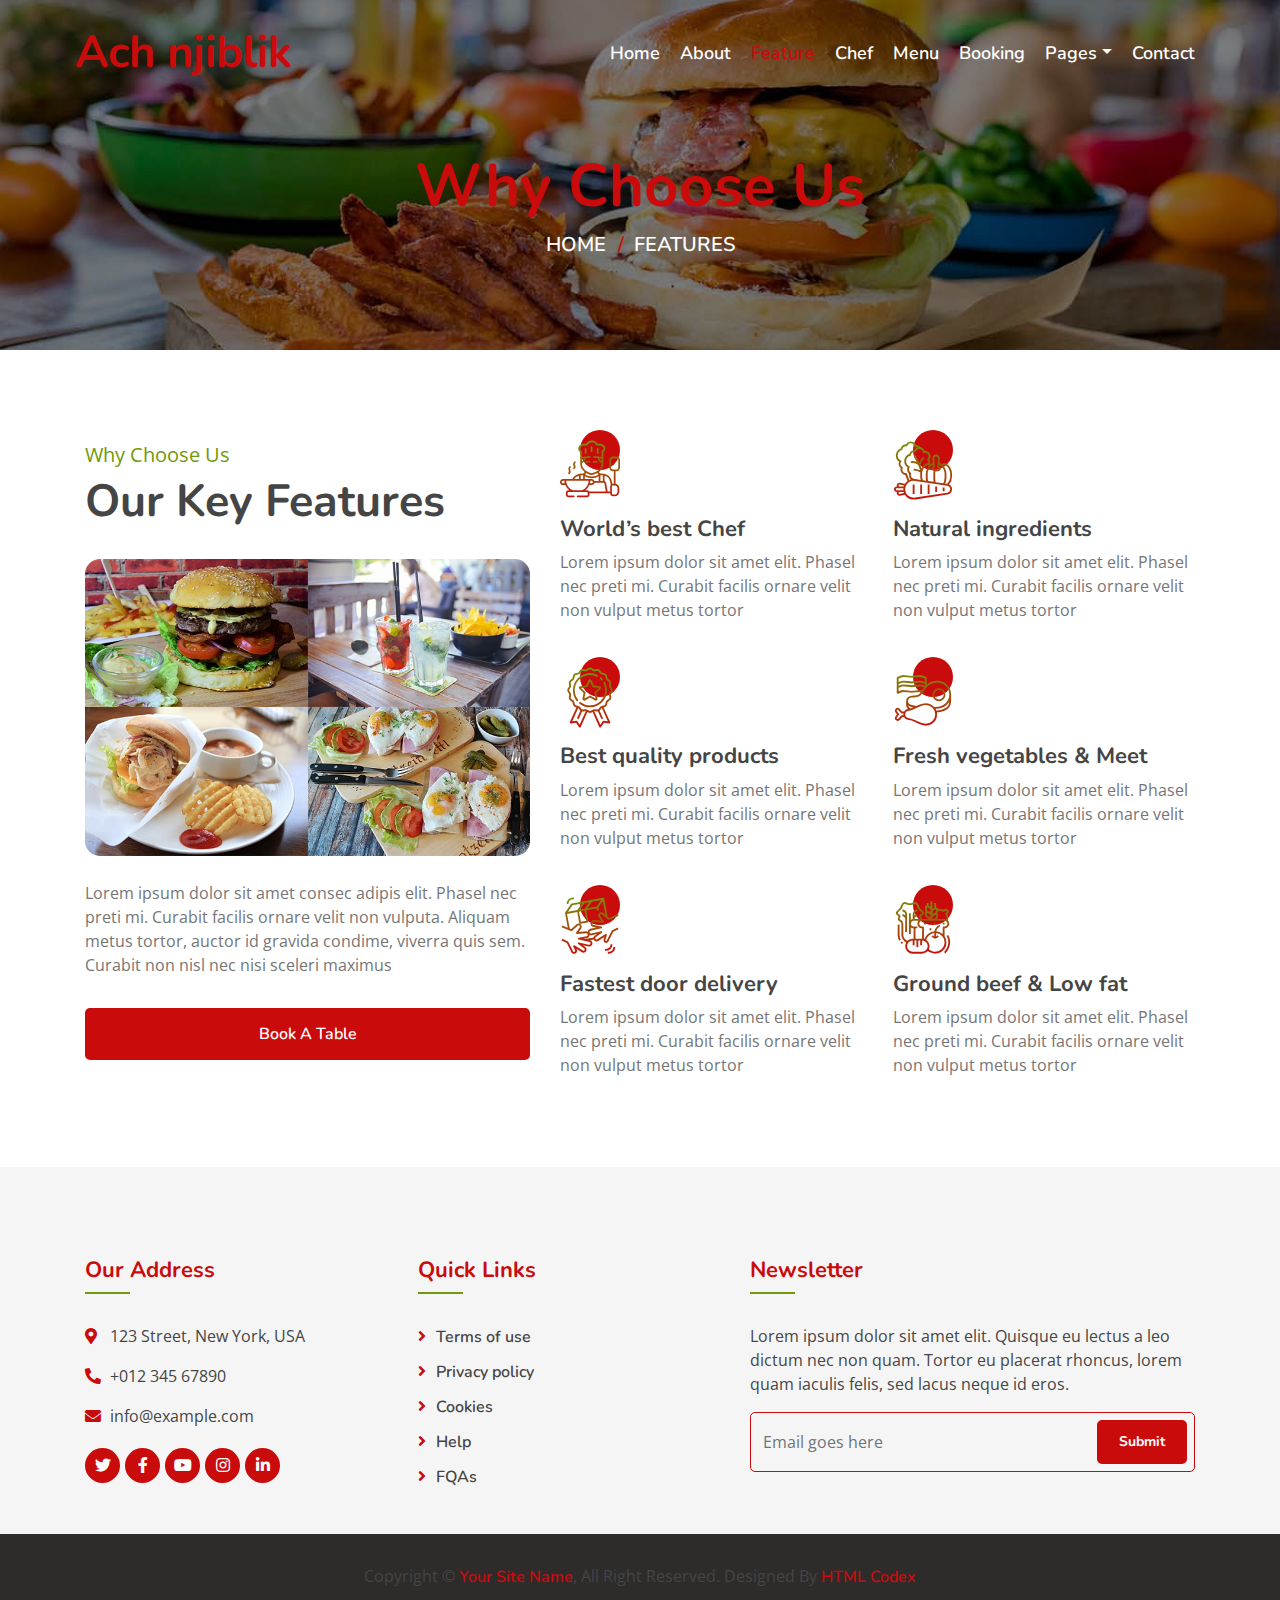
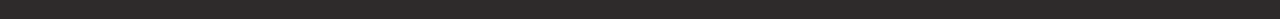
<file: food-website-template/feature.html>
<!DOCTYPE html>
<html lang="en">
    <head>
        <meta charset="utf-8">
        <title>Burger King - Food Website Template</title>
        <meta content="width=device-width, initial-scale=1.0" name="viewport">
        <meta content="Free Website Template" name="keywords">
        <meta content="Free Website Template" name="description">

        <!-- Favicon -->
        <link href="img/favicon.ico" rel="icon">

        <!-- Google Font -->
        <link href="https://fonts.googleapis.com/css?family=Open+Sans:300,400|Nunito:600,700" rel="stylesheet"> 
        
        <!-- CSS Libraries -->
        <link href="https://stackpath.bootstrapcdn.com/bootstrap/4.4.1/css/bootstrap.min.css" rel="stylesheet">
        <link href="https://cdnjs.cloudflare.com/ajax/libs/font-awesome/5.10.0/css/all.min.css" rel="stylesheet">
        <link href="lib/animate/animate.min.css" rel="stylesheet">
        <link href="lib/owlcarousel/assets/owl.carousel.min.css" rel="stylesheet">
        <link href="lib/flaticon/font/flaticon.css" rel="stylesheet">
        <link href="lib/tempusdominus/css/tempusdominus-bootstrap-4.min.css" rel="stylesheet" />

        <!-- Template Stylesheet -->
        <link href="css/style.css" rel="stylesheet">
    </head>

    <body>
        <!-- Nav Bar Start -->
        <div class="navbar navbar-expand-lg bg-light navbar-light">
            <div class="container-fluid">
                <a href="index.html" class="navbar-brand">Ach <span>njiblik</span></a>
                <button type="button" class="navbar-toggler" data-toggle="collapse" data-target="#navbarCollapse">
                    <span class="navbar-toggler-icon"></span>
                </button>

                <div class="collapse navbar-collapse justify-content-between" id="navbarCollapse">
                    <div class="navbar-nav ml-auto">
                        <a href="index.html" class="nav-item nav-link">Home</a>
                        <a href="about.html" class="nav-item nav-link">About</a>
                        <a href="feature.html" class="nav-item nav-link active">Feature</a>
                        <a href="team.html" class="nav-item nav-link">Chef</a>
                        <a href="menu.html" class="nav-item nav-link">Menu</a>
                        <a href="booking.html" class="nav-item nav-link">Booking</a>
                        <div class="nav-item dropdown">
                            <a href="#" class="nav-link dropdown-toggle" data-toggle="dropdown">Pages</a>
                            <div class="dropdown-menu">
                                <a href="blog.html" class="dropdown-item">Blog Grid</a>
                                <a href="single.html" class="dropdown-item">Blog Detail</a>
                            </div>
                        </div>
                        <a href="contact.html" class="nav-item nav-link">Contact</a>
                    </div>
                </div>
            </div>
        </div>
        <!-- Nav Bar End -->
        
        
        <!-- Page Header Start -->
        <div class="page-header">
            <div class="container">
                <div class="row">
                    <div class="col-12">
                        <h2>Why Choose Us</h2>
                    </div>
                    <div class="col-12">
                        <a href="">Home</a>
                        <a href="">Features</a>
                    </div>
                </div>
            </div>
        </div>
        <!-- Page Header End -->
        

        <!-- Feature Start -->
        <div class="feature">
            <div class="container">
                <div class="row">
                    <div class="col-lg-5">
                        <div class="section-header">
                            <p>Why Choose Us</p>
                            <h2>Our Key Features</h2>
                        </div>
                        <div class="feature-text">
                            <div class="feature-img">
                                <div class="row">
                                    <div class="col-6">
                                        <img src="img/feature-1.jpg" alt="Image">
                                    </div>
                                    <div class="col-6">
                                        <img src="img/feature-2.jpg" alt="Image">
                                    </div>
                                    <div class="col-6">
                                        <img src="img/feature-3.jpg" alt="Image">
                                    </div>
                                    <div class="col-6">
                                        <img src="img/feature-4.jpg" alt="Image">
                                    </div>
                                </div>
                            </div>
                            <p>
                                Lorem ipsum dolor sit amet consec adipis elit. Phasel nec preti mi. Curabit facilis ornare velit non vulputa. Aliquam metus tortor, auctor id gravida condime, viverra quis sem. Curabit non nisl nec nisi sceleri maximus 
                            </p>
                            <a class="btn custom-btn" href="">Book A Table</a>
                        </div>
                    </div>
                    <div class="col-lg-7">
                        <div class="row">
                            <div class="col-sm-6">
                                <div class="feature-item">
                                    <i class="flaticon-cooking"></i>
                                    <h3>World’s best Chef</h3>
                                    <p>
                                        Lorem ipsum dolor sit amet elit. Phasel nec preti mi. Curabit facilis ornare velit non vulput metus tortor
                                    </p>
                                </div>
                            </div>
                            <div class="col-sm-6">
                                <div class="feature-item">
                                    <i class="flaticon-vegetable"></i>
                                    <h3>Natural ingredients</h3>
                                    <p>
                                        Lorem ipsum dolor sit amet elit. Phasel nec preti mi. Curabit facilis ornare velit non vulput metus tortor
                                    </p>
                                </div>
                            </div>
                        </div>
                        <div class="row">
                            <div class="col-sm-6">
                                <div class="feature-item">
                                    <i class="flaticon-medal"></i>
                                    <h3>Best quality products</h3>
                                    <p>
                                        Lorem ipsum dolor sit amet elit. Phasel nec preti mi. Curabit facilis ornare velit non vulput metus tortor
                                    </p>
                                </div>
                            </div>
                            <div class="col-sm-6">
                                <div class="feature-item">
                                    <i class="flaticon-meat"></i>
                                    <h3>Fresh vegetables & Meet</h3>
                                    <p>
                                        Lorem ipsum dolor sit amet elit. Phasel nec preti mi. Curabit facilis ornare velit non vulput metus tortor
                                    </p>
                                </div>
                            </div>
                        </div>
                        <div class="row">
                            <div class="col-sm-6">
                                <div class="feature-item">
                                    <i class="flaticon-courier"></i>
                                    <h3>Fastest door delivery</h3>
                                    <p>
                                        Lorem ipsum dolor sit amet elit. Phasel nec preti mi. Curabit facilis ornare velit non vulput metus tortor
                                    </p>
                                </div>
                            </div>
                            <div class="col-sm-6">
                                <div class="feature-item">
                                    <i class="flaticon-fruits-and-vegetables"></i>
                                    <h3>Ground beef & Low fat</h3>
                                    <p>
                                        Lorem ipsum dolor sit amet elit. Phasel nec preti mi. Curabit facilis ornare velit non vulput metus tortor
                                    </p>
                                </div>
                            </div>
                        </div>
                    </div>
                </div>
            </div>
        </div>
        <!-- Feature End -->


        <!-- Footer Start -->
        <div class="footer">
            <div class="container">
                <div class="row">
                    <div class="col-lg-7">
                        <div class="row">
                            <div class="col-md-6">
                                <div class="footer-contact">
                                    <h2>Our Address</h2>
                                    <p><i class="fa fa-map-marker-alt"></i>123 Street, New York, USA</p>
                                    <p><i class="fa fa-phone-alt"></i>+012 345 67890</p>
                                    <p><i class="fa fa-envelope"></i>info@example.com</p>
                                    <div class="footer-social">
                                        <a href=""><i class="fab fa-twitter"></i></a>
                                        <a href=""><i class="fab fa-facebook-f"></i></a>
                                        <a href=""><i class="fab fa-youtube"></i></a>
                                        <a href=""><i class="fab fa-instagram"></i></a>
                                        <a href=""><i class="fab fa-linkedin-in"></i></a>
                                    </div>
                                </div>
                            </div>
                            <div class="col-md-6">
                                <div class="footer-link">
                                    <h2>Quick Links</h2>
                                    <a href="">Terms of use</a>
                                    <a href="">Privacy policy</a>
                                    <a href="">Cookies</a>
                                    <a href="">Help</a>
                                    <a href="">FQAs</a>
                                </div>
                            </div>
                        </div>
                    </div>
                    <div class="col-lg-5">
                        <div class="footer-newsletter">
                            <h2>Newsletter</h2>
                            <p>
                                Lorem ipsum dolor sit amet elit. Quisque eu lectus a leo dictum nec non quam. Tortor eu placerat rhoncus, lorem quam iaculis felis, sed lacus neque id eros.
                            </p>
                            <div class="form">
                                <input class="form-control" placeholder="Email goes here">
                                <button class="btn custom-btn">Submit</button>
                            </div>
                        </div>
                    </div>
                </div>
            </div>
            <div class="copyright">
                <div class="container">
                    <p>Copyright &copy; <a href="#">Your Site Name</a>, All Right Reserved.</p>
                    <p>Designed By <a href="https://htmlcodex.com">HTML Codex</a></p>
                </div>
            </div>
        </div>
        <!-- Footer End -->

        <a href="#" class="back-to-top"><i class="fa fa-chevron-up"></i></a>

        <!-- JavaScript Libraries -->
        <script src="https://code.jquery.com/jquery-3.4.1.min.js"></script>
        <script src="https://stackpath.bootstrapcdn.com/bootstrap/4.4.1/js/bootstrap.bundle.min.js"></script>
        <script src="lib/easing/easing.min.js"></script>
        <script src="lib/owlcarousel/owl.carousel.min.js"></script>
        <script src="lib/tempusdominus/js/moment.min.js"></script>
        <script src="lib/tempusdominus/js/moment-timezone.min.js"></script>
        <script src="lib/tempusdominus/js/tempusdominus-bootstrap-4.min.js"></script>
        
        <!-- Contact Javascript File -->
        <script src="mail/jqBootstrapValidation.min.js"></script>
        <script src="mail/contact.js"></script>

        <!-- Template Javascript -->
        <script src="js/main.js"></script>
    </body>
</html>
</file>
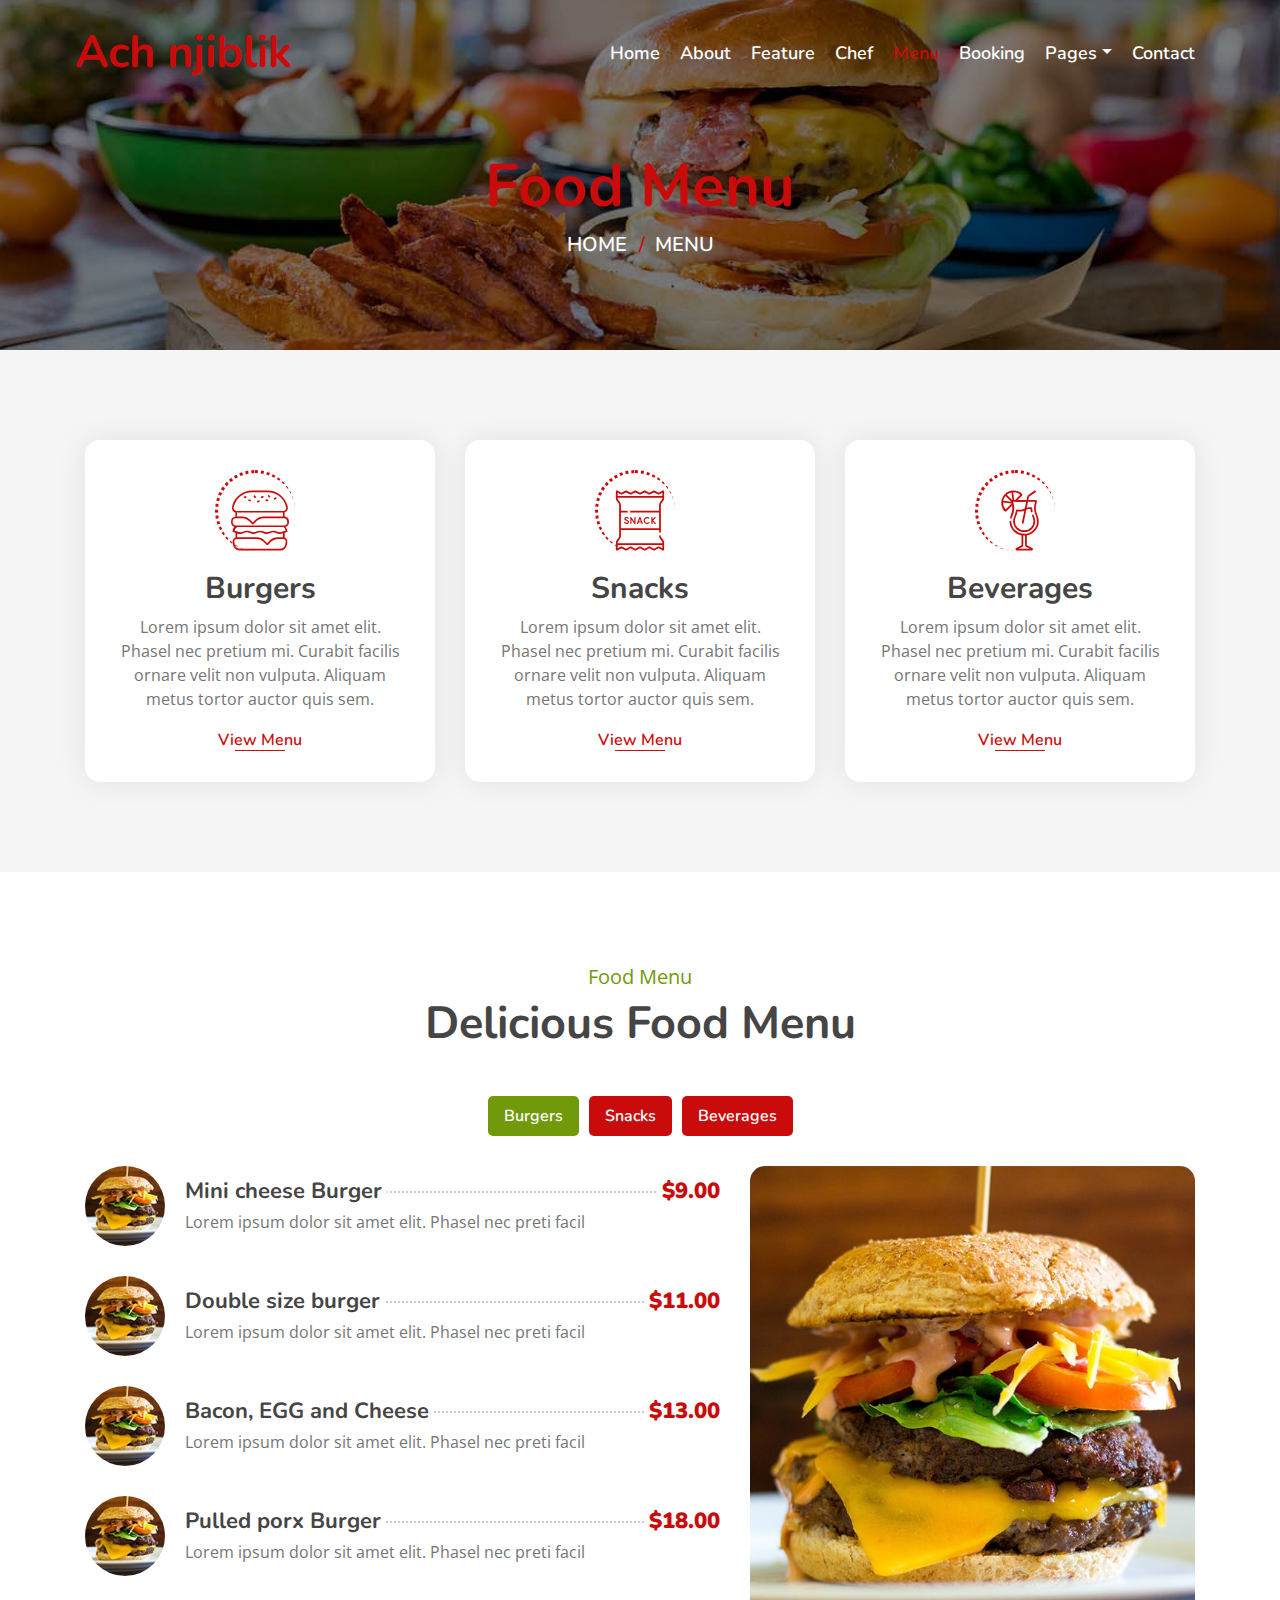
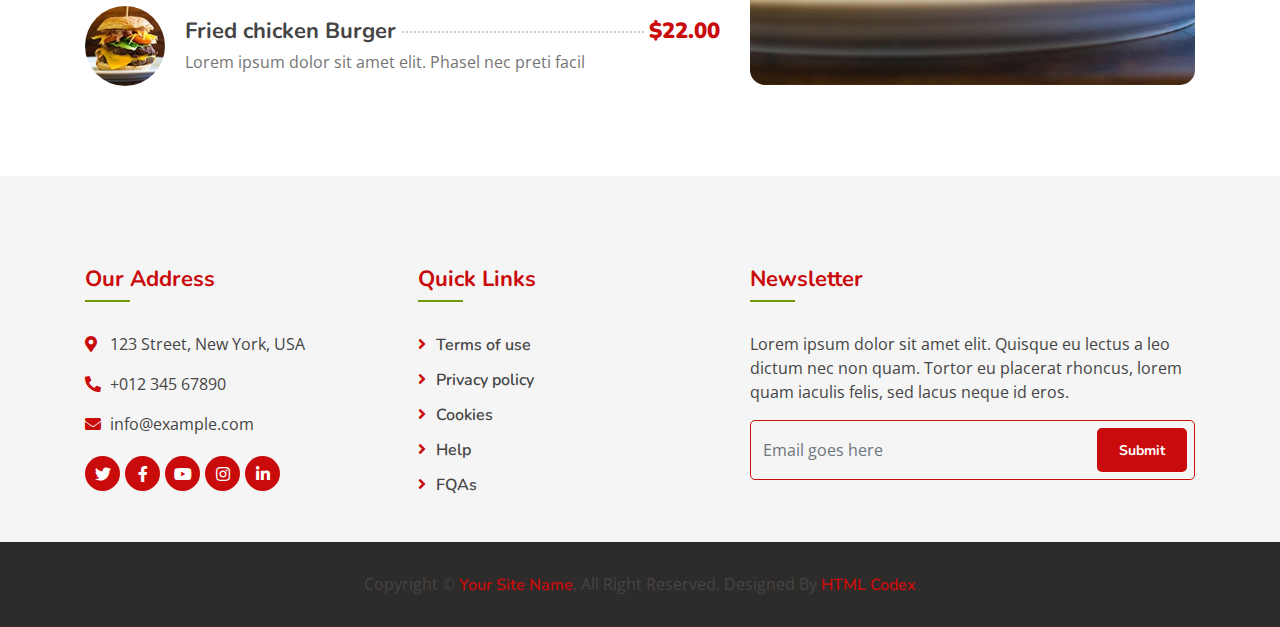
<file: food-website-template/menu.html>
<!DOCTYPE html>
<html lang="en">
    <head>
        <meta charset="utf-8">
        <title>Burger King - Food Website Template</title>
        <meta content="width=device-width, initial-scale=1.0" name="viewport">
        <meta content="Free Website Template" name="keywords">
        <meta content="Free Website Template" name="description">

        <!-- Favicon -->
        <link href="img/favicon.ico" rel="icon">

        <!-- Google Font -->
        <link href="https://fonts.googleapis.com/css?family=Open+Sans:300,400|Nunito:600,700" rel="stylesheet"> 
        
        <!-- CSS Libraries -->
        <link href="https://stackpath.bootstrapcdn.com/bootstrap/4.4.1/css/bootstrap.min.css" rel="stylesheet">
        <link href="https://cdnjs.cloudflare.com/ajax/libs/font-awesome/5.10.0/css/all.min.css" rel="stylesheet">
        <link href="lib/animate/animate.min.css" rel="stylesheet">
        <link href="lib/owlcarousel/assets/owl.carousel.min.css" rel="stylesheet">
        <link href="lib/flaticon/font/flaticon.css" rel="stylesheet">
        <link href="lib/tempusdominus/css/tempusdominus-bootstrap-4.min.css" rel="stylesheet" />

        <!-- Template Stylesheet -->
        <link href="css/style.css" rel="stylesheet">
    </head>

    <body>
        <!-- Nav Bar Start -->
        <div class="navbar navbar-expand-lg bg-light navbar-light">
            <div class="container-fluid">
                <a href="index.html" class="navbar-brand">Ach <span>njiblik</span></a>
                <button type="button" class="navbar-toggler" data-toggle="collapse" data-target="#navbarCollapse">
                    <span class="navbar-toggler-icon"></span>
                </button>

                <div class="collapse navbar-collapse justify-content-between" id="navbarCollapse">
                    <div class="navbar-nav ml-auto">
                        <a href="index.html" class="nav-item nav-link">Home</a>
                        <a href="about.html" class="nav-item nav-link">About</a>
                        <a href="feature.html" class="nav-item nav-link">Feature</a>
                        <a href="team.html" class="nav-item nav-link">Chef</a>
                        <a href="menu.html" class="nav-item nav-link active">Menu</a>
                        <a href="booking.html" class="nav-item nav-link">Booking</a>
                        <div class="nav-item dropdown">
                            <a href="#" class="nav-link dropdown-toggle" data-toggle="dropdown">Pages</a>
                            <div class="dropdown-menu">
                                <a href="blog.html" class="dropdown-item">Blog Grid</a>
                                <a href="single.html" class="dropdown-item">Blog Detail</a>
                            </div>
                        </div>
                        <a href="contact.html" class="nav-item nav-link">Contact</a>
                    </div>
                </div>
            </div>
        </div>
        <!-- Nav Bar End -->
        
        
        <!-- Page Header Start -->
        <div class="page-header mb-0">
            <div class="container">
                <div class="row">
                    <div class="col-12">
                        <h2>Food Menu</h2>
                    </div>
                    <div class="col-12">
                        <a href="">Home</a>
                        <a href="">Menu</a>
                    </div>
                </div>
            </div>
        </div>
        <!-- Page Header End -->
        
        
        <!-- Food Start -->
        <div class="food mt-0">
            <div class="container">
                <div class="row align-items-center">
                    <div class="col-md-4">
                        <div class="food-item">
                            <i class="flaticon-burger"></i>
                            <h2>Burgers</h2>
                            <p>
                                Lorem ipsum dolor sit amet elit. Phasel nec pretium mi. Curabit facilis ornare velit non vulputa. Aliquam metus tortor auctor quis sem. 
                            </p>
                            <a href="">View Menu</a>
                        </div>
                    </div>
                    <div class="col-md-4">
                        <div class="food-item">
                            <i class="flaticon-snack"></i>
                            <h2>Snacks</h2>
                            <p>
                                Lorem ipsum dolor sit amet elit. Phasel nec pretium mi. Curabit facilis ornare velit non vulputa. Aliquam metus tortor auctor quis sem. 
                            </p>
                            <a href="">View Menu</a>
                        </div>
                    </div>
                    <div class="col-md-4">
                        <div class="food-item">
                            <i class="flaticon-cocktail"></i>
                            <h2>Beverages</h2>
                            <p>
                                Lorem ipsum dolor sit amet elit. Phasel nec pretium mi. Curabit facilis ornare velit non vulputa. Aliquam metus tortor auctor quis sem. 
                            </p>
                            <a href="">View Menu</a>
                        </div>
                    </div>
                </div>
            </div>
        </div>
        <!-- Food End -->
        

        <!-- Menu Start -->
        <div class="menu">
            <div class="container">
                <div class="section-header text-center">
                    <p>Food Menu</p>
                    <h2>Delicious Food Menu</h2>
                </div>
                <div class="menu-tab">
                    <ul class="nav nav-pills justify-content-center">
                        <li class="nav-item">
                            <a class="nav-link active" data-toggle="pill" href="#burgers">Burgers</a>
                        </li>
                        <li class="nav-item">
                            <a class="nav-link" data-toggle="pill" href="#snacks">Snacks</a>
                        </li>
                        <li class="nav-item">
                            <a class="nav-link" data-toggle="pill" href="#beverages">Beverages</a>
                        </li>
                    </ul>
                    <div class="tab-content">
                        <div id="burgers" class="container tab-pane active">
                            <div class="row">
                                <div class="col-lg-7 col-md-12">
                                    <div class="menu-item">
                                        <div class="menu-img">
                                            <img src="img/menu-burger.jpg" alt="Image">
                                        </div>
                                        <div class="menu-text">
                                            <h3><span>Mini cheese Burger</span> <strong>$9.00</strong></h3>
                                            <p>Lorem ipsum dolor sit amet elit. Phasel nec preti facil</p>
                                        </div>
                                    </div>
                                    <div class="menu-item">
                                        <div class="menu-img">
                                            <img src="img/menu-burger.jpg" alt="Image">
                                        </div>
                                        <div class="menu-text">
                                            <h3><span>Double size burger</span> <strong>$11.00</strong></h3>
                                            <p>Lorem ipsum dolor sit amet elit. Phasel nec preti facil</p>
                                        </div>
                                    </div>
                                    <div class="menu-item">
                                        <div class="menu-img">
                                            <img src="img/menu-burger.jpg" alt="Image">
                                        </div>
                                        <div class="menu-text">
                                            <h3><span>Bacon, EGG and Cheese</span> <strong>$13.00</strong></h3>
                                            <p>Lorem ipsum dolor sit amet elit. Phasel nec preti facil</p>
                                        </div>
                                    </div>
                                    <div class="menu-item">
                                        <div class="menu-img">
                                            <img src="img/menu-burger.jpg" alt="Image">
                                        </div>
                                        <div class="menu-text">
                                            <h3><span>Pulled porx Burger</span> <strong>$18.00</strong></h3>
                                            <p>Lorem ipsum dolor sit amet elit. Phasel nec preti facil</p>
                                        </div>
                                    </div>
                                    <div class="menu-item">
                                        <div class="menu-img">
                                            <img src="img/menu-burger.jpg" alt="Image">
                                        </div>
                                        <div class="menu-text">
                                            <h3><span>Fried chicken Burger</span> <strong>$22.00</strong></h3>
                                            <p>Lorem ipsum dolor sit amet elit. Phasel nec preti facil</p>
                                        </div>
                                    </div>
                                </div>
                                <div class="col-lg-5 d-none d-lg-block">
                                    <img src="img/menu-burger-img.jpg" alt="Image">
                                </div>
                            </div>
                        </div>
                        <div id="snacks" class="container tab-pane fade">
                            <div class="row">
                                <div class="col-lg-7 col-md-12">
                                    <div class="menu-item">
                                        <div class="menu-img">
                                            <img src="img/menu-snack.jpg" alt="Image">
                                        </div>
                                        <div class="menu-text">
                                            <h3><span>Corn Tikki - Spicy fried Aloo</span> <strong>$15.00</strong></h3>
                                            <p>Lorem ipsum dolor sit amet elit. Phasel nec preti facil</p>
                                        </div>
                                    </div>
                                    <div class="menu-item">
                                        <div class="menu-img">
                                            <img src="img/menu-snack.jpg" alt="Image">
                                        </div>
                                        <div class="menu-text">
                                            <h3><span>Bread besan Toast</span> <strong>$35.00</strong></h3>
                                            <p>Lorem ipsum dolor sit amet elit. Phasel nec preti facil</p>
                                        </div>
                                    </div>
                                    <div class="menu-item">
                                        <div class="menu-img">
                                            <img src="img/menu-snack.jpg" alt="Image">
                                        </div>
                                        <div class="menu-text">
                                            <h3><span>Healthy soya nugget snacks</span> <strong>$20.00</strong></h3>
                                            <p>Lorem ipsum dolor sit amet elit. Phasel nec preti facil</p>
                                        </div>
                                    </div>
                                    <div class="menu-item">
                                        <div class="menu-img">
                                            <img src="img/menu-snack.jpg" alt="Image">
                                        </div>
                                        <div class="menu-text">
                                            <h3><span>Tandoori Soya Chunks</span> <strong>$30.00</strong></h3>
                                            <p>Lorem ipsum dolor sit amet elit. Phasel nec preti facil</p>
                                        </div>
                                    </div>
                                </div>
                                <div class="col-lg-5 d-none d-lg-block">
                                    <img src="img/menu-snack-img.jpg" alt="Image">
                                </div>
                            </div>
                        </div>
                        <div id="beverages" class="container tab-pane fade">
                            <div class="row">
                                <div class="col-lg-7 col-md-12">
                                    <div class="menu-item">
                                        <div class="menu-img">
                                            <img src="img/menu-beverage.jpg" alt="Image">
                                        </div>
                                        <div class="menu-text">
                                            <h3><span>Single Cup Brew</span> <strong>$7.00</strong></h3>
                                            <p>Lorem ipsum dolor sit amet elit. Phasel nec preti facil</p>
                                        </div>
                                    </div>
                                    <div class="menu-item">
                                        <div class="menu-img">
                                            <img src="img/menu-beverage.jpg" alt="Image">
                                        </div>
                                        <div class="menu-text">
                                            <h3><span>Caffe Americano</span> <strong>$9.00</strong></h3>
                                            <p>Lorem ipsum dolor sit amet elit. Phasel nec preti facil</p>
                                        </div>
                                    </div>
                                    <div class="menu-item">
                                        <div class="menu-img">
                                            <img src="img/menu-beverage.jpg" alt="Image">
                                        </div>
                                        <div class="menu-text">
                                            <h3><span>Caramel Macchiato</span> <strong>$15.00</strong></h3>
                                            <p>Lorem ipsum dolor sit amet elit. Phasel nec preti facil</p>
                                        </div>
                                    </div>
                                    <div class="menu-item">
                                        <div class="menu-img">
                                            <img src="img/menu-beverage.jpg" alt="Image">
                                        </div>
                                        <div class="menu-text">
                                            <h3><span>Standard black coffee</span> <strong>$8.00</strong></h3>
                                            <p>Lorem ipsum dolor sit amet elit. Phasel nec preti facil</p>
                                        </div>
                                    </div>
                                    <div class="menu-item">
                                        <div class="menu-img">
                                            <img src="img/menu-beverage.jpg" alt="Image">
                                        </div>
                                        <div class="menu-text">
                                            <h3><span>Standard black coffee</span> <strong>$12.00</strong></h3>
                                            <p>Lorem ipsum dolor sit amet elit. Phasel nec preti facil</p>
                                        </div>
                                    </div>
                                </div>
                                <div class="col-lg-5 d-none d-lg-block">
                                    <img src="img/menu-beverage-img.jpg" alt="Image">
                                </div>
                            </div>
                        </div>
                    </div>
                </div>
            </div>
        </div>
        <!-- Menu End -->


        <!-- Footer Start -->
        <div class="footer">
            <div class="container">
                <div class="row">
                    <div class="col-lg-7">
                        <div class="row">
                            <div class="col-md-6">
                                <div class="footer-contact">
                                    <h2>Our Address</h2>
                                    <p><i class="fa fa-map-marker-alt"></i>123 Street, New York, USA</p>
                                    <p><i class="fa fa-phone-alt"></i>+012 345 67890</p>
                                    <p><i class="fa fa-envelope"></i>info@example.com</p>
                                    <div class="footer-social">
                                        <a href=""><i class="fab fa-twitter"></i></a>
                                        <a href=""><i class="fab fa-facebook-f"></i></a>
                                        <a href=""><i class="fab fa-youtube"></i></a>
                                        <a href=""><i class="fab fa-instagram"></i></a>
                                        <a href=""><i class="fab fa-linkedin-in"></i></a>
                                    </div>
                                </div>
                            </div>
                            <div class="col-md-6">
                                <div class="footer-link">
                                    <h2>Quick Links</h2>
                                    <a href="">Terms of use</a>
                                    <a href="">Privacy policy</a>
                                    <a href="">Cookies</a>
                                    <a href="">Help</a>
                                    <a href="">FQAs</a>
                                </div>
                            </div>
                        </div>
                    </div>
                    <div class="col-lg-5">
                        <div class="footer-newsletter">
                            <h2>Newsletter</h2>
                            <p>
                                Lorem ipsum dolor sit amet elit. Quisque eu lectus a leo dictum nec non quam. Tortor eu placerat rhoncus, lorem quam iaculis felis, sed lacus neque id eros.
                            </p>
                            <div class="form">
                                <input class="form-control" placeholder="Email goes here">
                                <button class="btn custom-btn">Submit</button>
                            </div>
                        </div>
                    </div>
                </div>
            </div>
            <div class="copyright">
                <div class="container">
                    <p>Copyright &copy; <a href="#">Your Site Name</a>, All Right Reserved.</p>
                    <p>Designed By <a href="https://htmlcodex.com">HTML Codex</a></p>
                </div>
            </div>
        </div>
        <!-- Footer End -->

        <a href="#" class="back-to-top"><i class="fa fa-chevron-up"></i></a>

        <!-- JavaScript Libraries -->
        <script src="https://code.jquery.com/jquery-3.4.1.min.js"></script>
        <script src="https://stackpath.bootstrapcdn.com/bootstrap/4.4.1/js/bootstrap.bundle.min.js"></script>
        <script src="lib/easing/easing.min.js"></script>
        <script src="lib/owlcarousel/owl.carousel.min.js"></script>
        <script src="lib/tempusdominus/js/moment.min.js"></script>
        <script src="lib/tempusdominus/js/moment-timezone.min.js"></script>
        <script src="lib/tempusdominus/js/tempusdominus-bootstrap-4.min.js"></script>
        
        <!-- Contact Javascript File -->
        <script src="mail/jqBootstrapValidation.min.js"></script>
        <script src="mail/contact.js"></script>

        <!-- Template Javascript -->
        <script src="js/main.js"></script>
    </body>
</html>
</file>
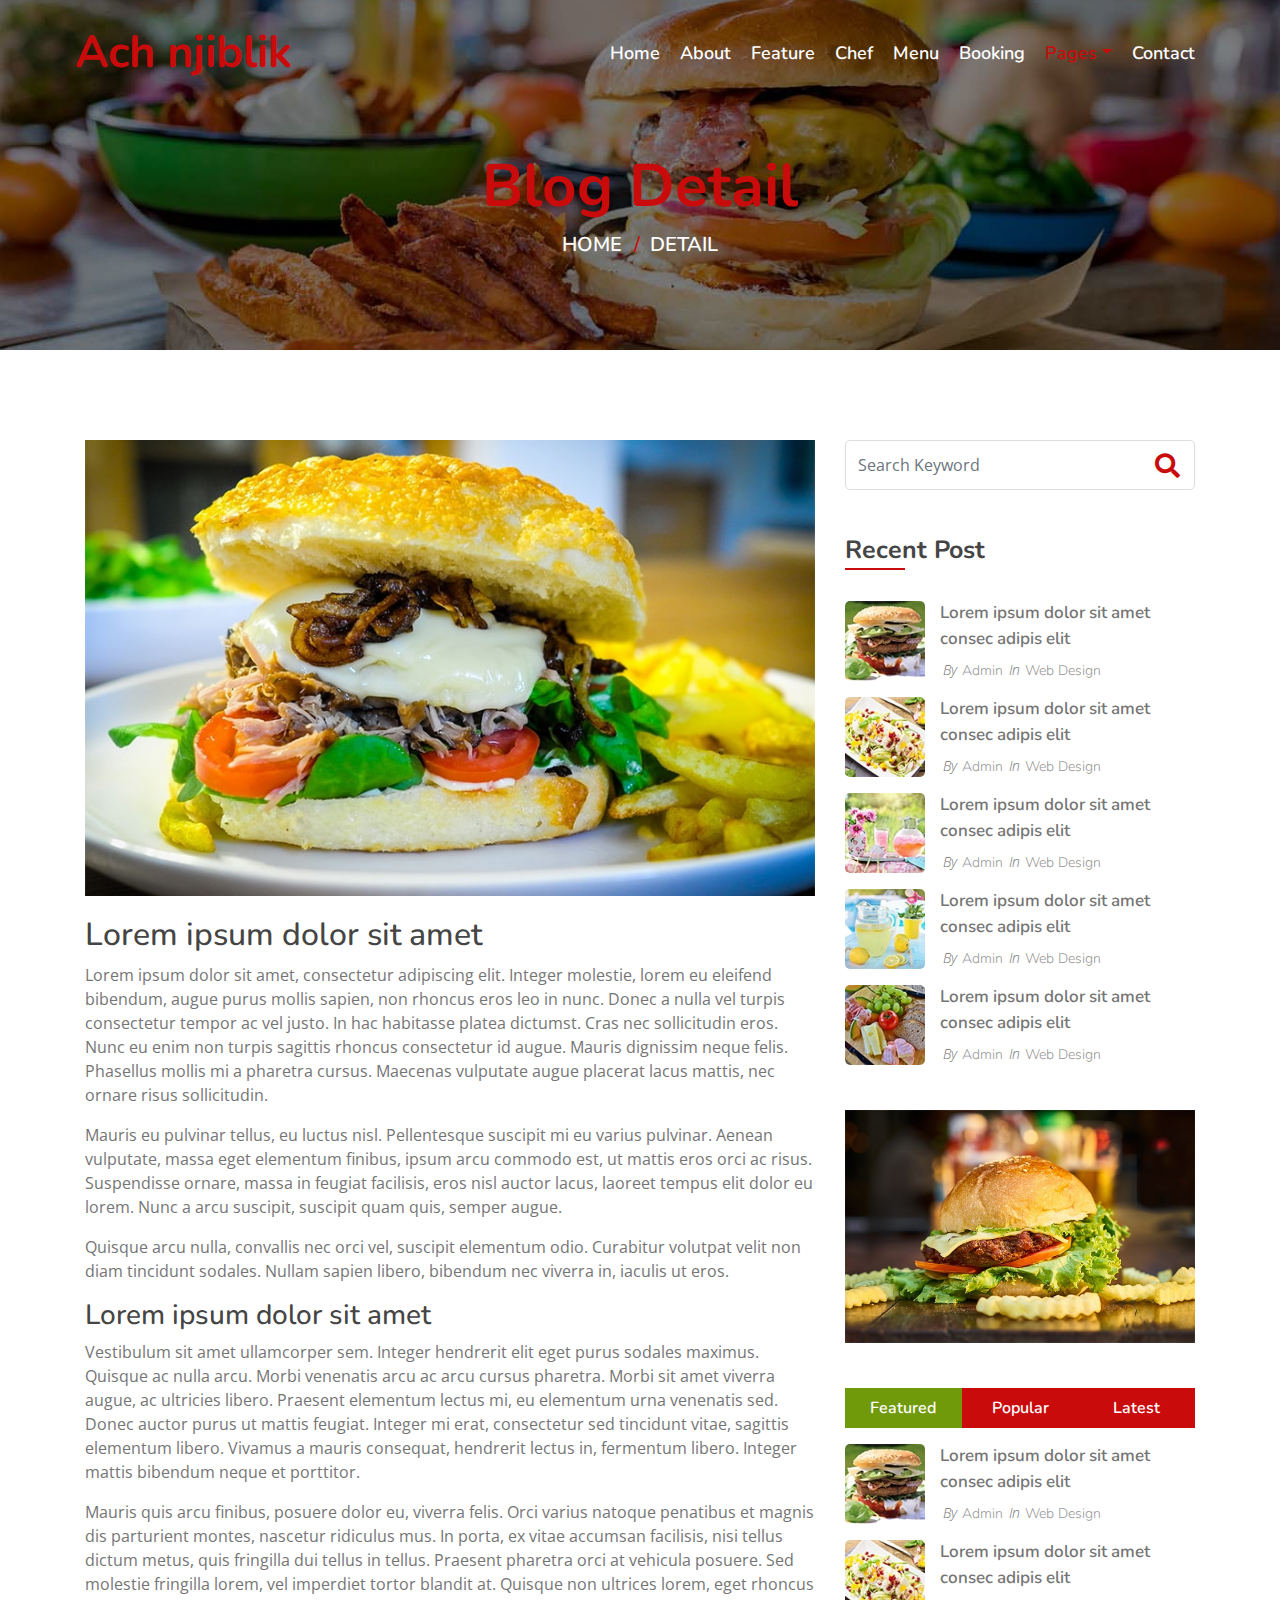
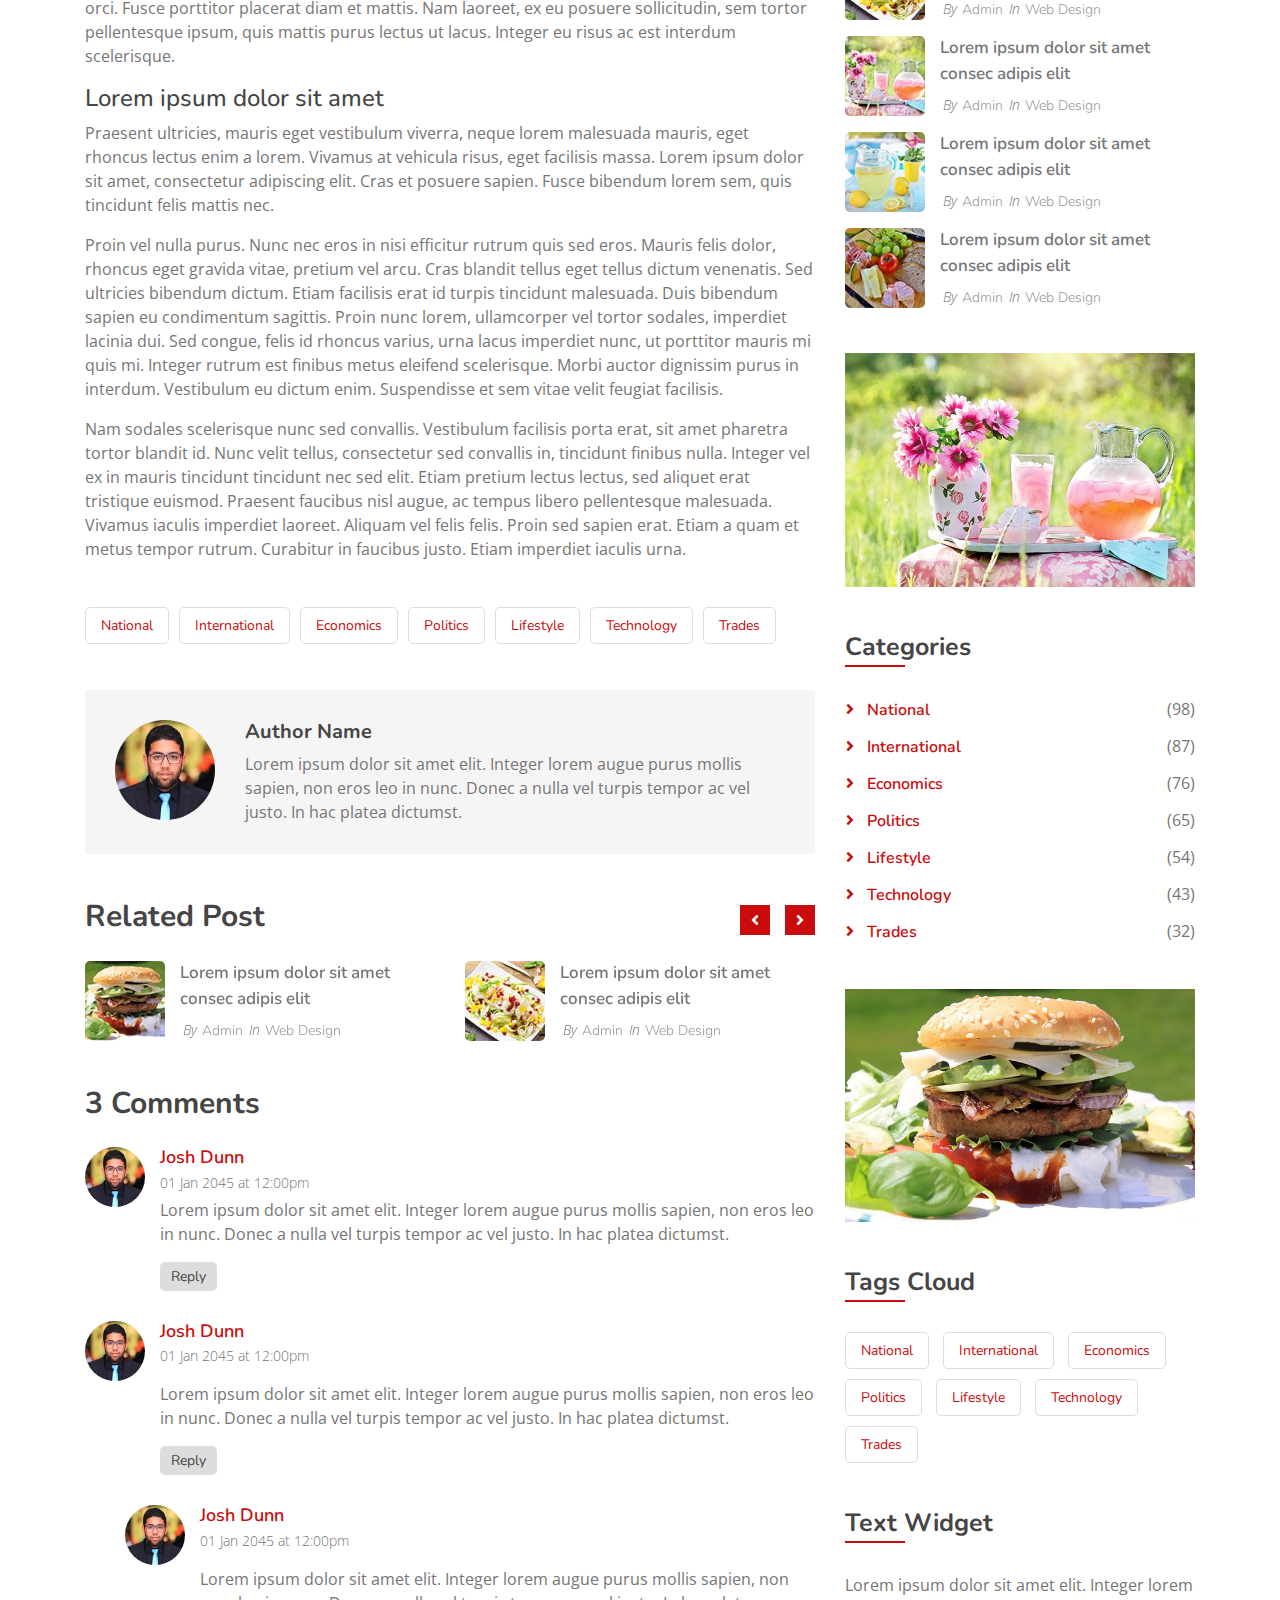
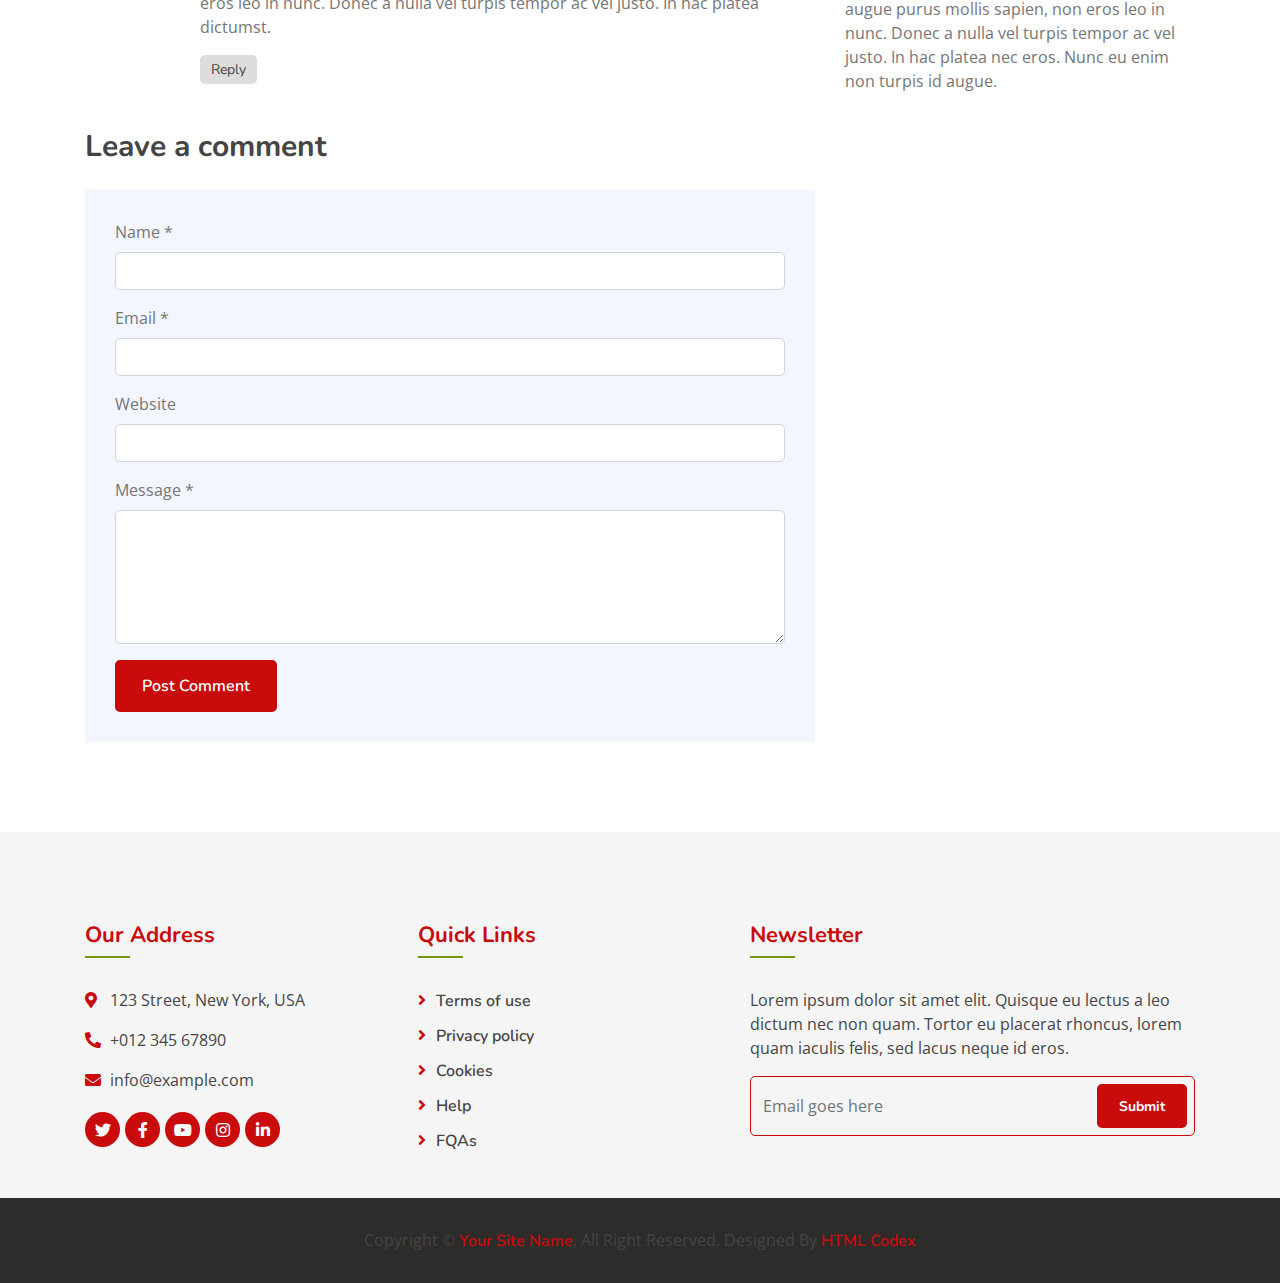
<file: food-website-template/single.html>
<!DOCTYPE html>
<html lang="en">
    <head>
        <meta charset="utf-8">
        <title>Burger King - Food Website Template</title>
        <meta content="width=device-width, initial-scale=1.0" name="viewport">
        <meta content="Free Website Template" name="keywords">
        <meta content="Free Website Template" name="description">

        <!-- Favicon -->
        <link href="img/favicon.ico" rel="icon">

        <!-- Google Font -->
        <link href="https://fonts.googleapis.com/css?family=Open+Sans:300,400|Nunito:600,700" rel="stylesheet"> 
        
        <!-- CSS Libraries -->
        <link href="https://stackpath.bootstrapcdn.com/bootstrap/4.4.1/css/bootstrap.min.css" rel="stylesheet">
        <link href="https://cdnjs.cloudflare.com/ajax/libs/font-awesome/5.10.0/css/all.min.css" rel="stylesheet">
        <link href="lib/animate/animate.min.css" rel="stylesheet">
        <link href="lib/owlcarousel/assets/owl.carousel.min.css" rel="stylesheet">
        <link href="lib/flaticon/font/flaticon.css" rel="stylesheet">
        <link href="lib/tempusdominus/css/tempusdominus-bootstrap-4.min.css" rel="stylesheet" />

        <!-- Template Stylesheet -->
        <link href="css/style.css" rel="stylesheet">
    </head>

    <body>
        <!-- Nav Bar Start -->
        <div class="navbar navbar-expand-lg bg-light navbar-light">
            <div class="container-fluid">
                <a href="index.html" class="navbar-brand">Ach <span>njiblik</span></a>
                <button type="button" class="navbar-toggler" data-toggle="collapse" data-target="#navbarCollapse">
                    <span class="navbar-toggler-icon"></span>
                </button>

                <div class="collapse navbar-collapse justify-content-between" id="navbarCollapse">
                    <div class="navbar-nav ml-auto">
                        <a href="index.html" class="nav-item nav-link">Home</a>
                        <a href="about.html" class="nav-item nav-link">About</a>
                        <a href="feature.html" class="nav-item nav-link">Feature</a>
                        <a href="team.html" class="nav-item nav-link">Chef</a>
                        <a href="menu.html" class="nav-item nav-link">Menu</a>
                        <a href="booking.html" class="nav-item nav-link">Booking</a>
                        <div class="nav-item dropdown">
                            <a href="#" class="nav-link dropdown-toggle active" data-toggle="dropdown">Pages</a>
                            <div class="dropdown-menu">
                                <a href="blog.html" class="dropdown-item">Blog Grid</a>
                                <a href="single.html" class="dropdown-item">Blog Detail</a>
                            </div>
                        </div>
                        <a href="contact.html" class="nav-item nav-link">Contact</a>
                    </div>
                </div>
            </div>
        </div>
        <!-- Nav Bar End -->
        
        
        <!-- Page Header Start -->
        <div class="page-header">
            <div class="container">
                <div class="row">
                    <div class="col-12">
                        <h2>Blog Detail</h2>
                    </div>
                    <div class="col-12">
                        <a href="">Home</a>
                        <a href="">Detail</a>
                    </div>
                </div>
            </div>
        </div>
        <!-- Page Header End -->


        <!-- Single Post Start-->
        <div class="single">
            <div class="container">
                <div class="row">
                    <div class="col-lg-8">
                        <div class="single-content">
                            <img src="img/single.jpg" />
                            <h2>Lorem ipsum dolor sit amet</h2>
                            <p>
                                Lorem ipsum dolor sit amet, consectetur adipiscing elit. Integer molestie, lorem eu eleifend bibendum, augue purus mollis sapien, non rhoncus eros leo in nunc. Donec a nulla vel turpis consectetur tempor ac vel justo. In hac habitasse platea dictumst. Cras nec sollicitudin eros. Nunc eu enim non turpis sagittis rhoncus consectetur id augue. Mauris dignissim neque felis. Phasellus mollis mi a pharetra cursus. Maecenas vulputate augue placerat lacus mattis, nec ornare risus sollicitudin.
                            </p>
                            <p>
                                Mauris eu pulvinar tellus, eu luctus nisl. Pellentesque suscipit mi eu varius pulvinar. Aenean vulputate, massa eget elementum finibus, ipsum arcu commodo est, ut mattis eros orci ac risus. Suspendisse ornare, massa in feugiat facilisis, eros nisl auctor lacus, laoreet tempus elit dolor eu lorem. Nunc a arcu suscipit, suscipit quam quis, semper augue.
                            </p>
                            <p>
                                Quisque arcu nulla, convallis nec orci vel, suscipit elementum odio. Curabitur volutpat velit non diam tincidunt sodales. Nullam sapien libero, bibendum nec viverra in, iaculis ut eros.
                            </p>
                            <h3>Lorem ipsum dolor sit amet</h3>
                            <p>
                                Vestibulum sit amet ullamcorper sem. Integer hendrerit elit eget purus sodales maximus. Quisque ac nulla arcu. Morbi venenatis arcu ac arcu cursus pharetra. Morbi sit amet viverra augue, ac ultricies libero. Praesent elementum lectus mi, eu elementum urna venenatis sed. Donec auctor purus ut mattis feugiat. Integer mi erat, consectetur sed tincidunt vitae, sagittis elementum libero. Vivamus a mauris consequat, hendrerit lectus in, fermentum libero. Integer mattis bibendum neque et porttitor.
                            </p>
                            <p>
                                Mauris quis arcu finibus, posuere dolor eu, viverra felis. Orci varius natoque penatibus et magnis dis parturient montes, nascetur ridiculus mus. In porta, ex vitae accumsan facilisis, nisi tellus dictum metus, quis fringilla dui tellus in tellus. Praesent pharetra orci at vehicula posuere. Sed molestie fringilla lorem, vel imperdiet tortor blandit at. Quisque non ultrices lorem, eget rhoncus orci. Fusce porttitor placerat diam et mattis. Nam laoreet, ex eu posuere sollicitudin, sem tortor pellentesque ipsum, quis mattis purus lectus ut lacus. Integer eu risus ac est interdum scelerisque.
                            </p>
                            <h4>Lorem ipsum dolor sit amet</h4>
                            <p>
                                Praesent ultricies, mauris eget vestibulum viverra, neque lorem malesuada mauris, eget rhoncus lectus enim a lorem. Vivamus at vehicula risus, eget facilisis massa. Lorem ipsum dolor sit amet, consectetur adipiscing elit. Cras et posuere sapien. Fusce bibendum lorem sem, quis tincidunt felis mattis nec.
                            </p>
                            <p>
                                Proin vel nulla purus. Nunc nec eros in nisi efficitur rutrum quis sed eros. Mauris felis dolor, rhoncus eget gravida vitae, pretium vel arcu. Cras blandit tellus eget tellus dictum venenatis. Sed ultricies bibendum dictum. Etiam facilisis erat id turpis tincidunt malesuada. Duis bibendum sapien eu condimentum sagittis. Proin nunc lorem, ullamcorper vel tortor sodales, imperdiet lacinia dui. Sed congue, felis id rhoncus varius, urna lacus imperdiet nunc, ut porttitor mauris mi quis mi. Integer rutrum est finibus metus eleifend scelerisque. Morbi auctor dignissim purus in interdum. Vestibulum eu dictum enim. Suspendisse et sem vitae velit feugiat facilisis.
                            </p>
                            <p>
                                Nam sodales scelerisque nunc sed convallis. Vestibulum facilisis porta erat, sit amet pharetra tortor blandit id. Nunc velit tellus, consectetur sed convallis in, tincidunt finibus nulla. Integer vel ex in mauris tincidunt tincidunt nec sed elit. Etiam pretium lectus lectus, sed aliquet erat tristique euismod. Praesent faucibus nisl augue, ac tempus libero pellentesque malesuada. Vivamus iaculis imperdiet laoreet. Aliquam vel felis felis. Proin sed sapien erat. Etiam a quam et metus tempor rutrum. Curabitur in faucibus justo. Etiam imperdiet iaculis urna.
                            </p>
                        </div>
                        <div class="single-tags">
                            <a href="">National</a>
                            <a href="">International</a>
                            <a href="">Economics</a>
                            <a href="">Politics</a>
                            <a href="">Lifestyle</a>
                            <a href="">Technology</a>
                            <a href="">Trades</a>
                        </div>
                        <div class="single-bio">
                            <div class="single-bio-img">
                                <img src="img/user.jpg" />
                            </div>
                            <div class="single-bio-text">
                                <h3>Author Name</h3>
                                <p>
                                    Lorem ipsum dolor sit amet elit. Integer lorem augue purus mollis sapien, non eros leo in nunc. Donec a nulla vel turpis tempor ac vel justo. In hac platea dictumst.
                                </p>
                            </div>
                        </div>
                        <div class="single-related">
                            <h2>Related Post</h2>
                            <div class="owl-carousel related-slider">
                                <div class="post-item">
                                    <div class="post-img">
                                        <img src="img/post-1.jpg" />
                                    </div>
                                    <div class="post-text">
                                        <a href="">Lorem ipsum dolor sit amet consec adipis elit</a>
                                        <div class="post-meta">
                                            <p>By<a href="">Admin</a></p>
                                            <p>In<a href="">Web Design</a></p>
                                        </div>
                                    </div>
                                </div>
                                <div class="post-item">
                                    <div class="post-img">
                                        <img src="img/post-2.jpg" />
                                    </div>
                                    <div class="post-text">
                                        <a href="">Lorem ipsum dolor sit amet consec adipis elit</a>
                                        <div class="post-meta">
                                            <p>By<a href="">Admin</a></p>
                                            <p>In<a href="">Web Design</a></p>
                                        </div>
                                    </div>
                                </div>
                                <div class="post-item">
                                    <div class="post-img">
                                        <img src="img/post-3.jpg" />
                                    </div>
                                    <div class="post-text">
                                        <a href="">Lorem ipsum dolor sit amet consec adipis elit</a>
                                        <div class="post-meta">
                                            <p>By<a href="">Admin</a></p>
                                            <p>In<a href="">Web Design</a></p>
                                        </div>
                                    </div>
                                </div>
                                <div class="post-item">
                                    <div class="post-img">
                                        <img src="img/post-4.jpg" />
                                    </div>
                                    <div class="post-text">
                                        <a href="">Lorem ipsum dolor sit amet consec adipis elit</a>
                                        <div class="post-meta">
                                            <p>By<a href="">Admin</a></p>
                                            <p>In<a href="">Web Design</a></p>
                                        </div>
                                    </div>
                                </div>
                            </div>
                        </div>

                        <div class="single-comment">
                            <h2>3 Comments</h2>
                            <ul class="comment-list">
                                <li class="comment-item">
                                    <div class="comment-body">
                                        <div class="comment-img">
                                            <img src="img/user.jpg" />
                                        </div>
                                        <div class="comment-text">
                                            <h3><a href="">Josh Dunn</a></h3>
                                            <span>01 Jan 2045 at 12:00pm</span>
                                            <p>
                                                Lorem ipsum dolor sit amet elit. Integer lorem augue purus mollis sapien, non eros leo in nunc. Donec a nulla vel turpis tempor ac vel justo. In hac platea dictumst. 
                                            </p>
                                            <a class="btn" href="">Reply</a>
                                        </div>
                                    </div>
                                </li>
                                <li class="comment-item">
                                    <div class="comment-body">
                                        <div class="comment-img">
                                            <img src="img/user.jpg" />
                                        </div>
                                        <div class="comment-text">
                                            <h3><a href="">Josh Dunn</a></h3>
                                            <p><span>01 Jan 2045 at 12:00pm</span></p>
                                            <p>
                                                Lorem ipsum dolor sit amet elit. Integer lorem augue purus mollis sapien, non eros leo in nunc. Donec a nulla vel turpis tempor ac vel justo. In hac platea dictumst. 
                                            </p>
                                            <a class="btn" href="">Reply</a>
                                        </div>
                                    </div>
                                    <ul class="comment-child">
                                        <li class="comment-item">
                                            <div class="comment-body">
                                                <div class="comment-img">
                                                    <img src="img/user.jpg" />
                                                </div>
                                                <div class="comment-text">
                                                    <h3><a href="">Josh Dunn</a></h3>
                                                    <p><span>01 Jan 2045 at 12:00pm</span></p>
                                                    <p>
                                                        Lorem ipsum dolor sit amet elit. Integer lorem augue purus mollis sapien, non eros leo in nunc. Donec a nulla vel turpis tempor ac vel justo. In hac platea dictumst. 
                                                    </p>
                                                    <a class="btn" href="">Reply</a>
                                                </div>
                                            </div>
                                        </li>
                                    </ul>
                                </li>
                            </ul>
                        </div>
                        <div class="comment-form">
                            <h2>Leave a comment</h2>
                            <form>
                                <div class="form-group">
                                    <label for="name">Name *</label>
                                    <input type="text" class="form-control" id="name">
                                </div>
                                <div class="form-group">
                                    <label for="email">Email *</label>
                                    <input type="email" class="form-control" id="email">
                                </div>
                                <div class="form-group">
                                    <label for="website">Website</label>
                                    <input type="url" class="form-control" id="website">
                                </div>

                                <div class="form-group">
                                    <label for="message">Message *</label>
                                    <textarea id="message" cols="30" rows="5" class="form-control"></textarea>
                                </div>
                                <div class="form-group">
                                    <input type="submit" value="Post Comment" class="btn custom-btn">
                                </div>
                            </form>
                        </div>
                    </div>

                    <div class="col-lg-4">
                        <div class="sidebar">
                            <div class="sidebar-widget">
                                <div class="search-widget">
                                    <form>
                                        <input class="form-control" type="text" placeholder="Search Keyword">
                                        <button class="btn"><i class="fa fa-search"></i></button>
                                    </form>
                                </div>
                            </div>

                            <div class="sidebar-widget">
                                <h2 class="widget-title">Recent Post</h2>
                                <div class="recent-post">
                                    <div class="post-item">
                                        <div class="post-img">
                                            <img src="img/post-1.jpg" />
                                        </div>
                                        <div class="post-text">
                                            <a href="">Lorem ipsum dolor sit amet consec adipis elit</a>
                                            <div class="post-meta">
                                                <p>By<a href="">Admin</a></p>
                                                <p>In<a href="">Web Design</a></p>
                                            </div>
                                        </div>
                                    </div>
                                    <div class="post-item">
                                        <div class="post-img">
                                            <img src="img/post-2.jpg" />
                                        </div>
                                        <div class="post-text">
                                            <a href="">Lorem ipsum dolor sit amet consec adipis elit</a>
                                            <div class="post-meta">
                                                <p>By<a href="">Admin</a></p>
                                                <p>In<a href="">Web Design</a></p>
                                            </div>
                                        </div>
                                    </div>
                                    <div class="post-item">
                                        <div class="post-img">
                                            <img src="img/post-3.jpg" />
                                        </div>
                                        <div class="post-text">
                                            <a href="">Lorem ipsum dolor sit amet consec adipis elit</a>
                                            <div class="post-meta">
                                                <p>By<a href="">Admin</a></p>
                                                <p>In<a href="">Web Design</a></p>
                                            </div>
                                        </div>
                                    </div>
                                    <div class="post-item">
                                        <div class="post-img">
                                            <img src="img/post-4.jpg" />
                                        </div>
                                        <div class="post-text">
                                            <a href="">Lorem ipsum dolor sit amet consec adipis elit</a>
                                            <div class="post-meta">
                                                <p>By<a href="">Admin</a></p>
                                                <p>In<a href="">Web Design</a></p>
                                            </div>
                                        </div>
                                    </div>
                                    <div class="post-item">
                                        <div class="post-img">
                                            <img src="img/post-5.jpg" />
                                        </div>
                                        <div class="post-text">
                                            <a href="">Lorem ipsum dolor sit amet consec adipis elit</a>
                                            <div class="post-meta">
                                                <p>By<a href="">Admin</a></p>
                                                <p>In<a href="">Web Design</a></p>
                                            </div>
                                        </div>
                                    </div>
                                </div>
                            </div>

                            <div class="sidebar-widget">
                                <div class="image-widget">
                                    <a href="#"><img src="img/blog-1.jpg" alt="Image"></a>
                                </div>
                            </div>

                            <div class="sidebar-widget">
                                <div class="tab-post">
                                    <ul class="nav nav-pills nav-justified">
                                        <li class="nav-item">
                                            <a class="nav-link active" data-toggle="pill" href="#featured">Featured</a>
                                        </li>
                                        <li class="nav-item">
                                            <a class="nav-link" data-toggle="pill" href="#popular">Popular</a>
                                        </li>
                                        <li class="nav-item">
                                            <a class="nav-link" data-toggle="pill" href="#latest">Latest</a>
                                        </li>
                                    </ul>

                                    <div class="tab-content">
                                        <div id="featured" class="container tab-pane active">
                                            <div class="post-item">
                                                <div class="post-img">
                                                    <img src="img/post-1.jpg" />
                                                </div>
                                                <div class="post-text">
                                                    <a href="">Lorem ipsum dolor sit amet consec adipis elit</a>
                                                    <div class="post-meta">
                                                        <p>By<a href="">Admin</a></p>
                                                        <p>In<a href="">Web Design</a></p>
                                                    </div>
                                                </div>
                                            </div>
                                            <div class="post-item">
                                                <div class="post-img">
                                                    <img src="img/post-2.jpg" />
                                                </div>
                                                <div class="post-text">
                                                    <a href="">Lorem ipsum dolor sit amet consec adipis elit</a>
                                                    <div class="post-meta">
                                                        <p>By<a href="">Admin</a></p>
                                                        <p>In<a href="">Web Design</a></p>
                                                    </div>
                                                </div>
                                            </div>
                                            <div class="post-item">
                                                <div class="post-img">
                                                    <img src="img/post-3.jpg" />
                                                </div>
                                                <div class="post-text">
                                                    <a href="">Lorem ipsum dolor sit amet consec adipis elit</a>
                                                    <div class="post-meta">
                                                        <p>By<a href="">Admin</a></p>
                                                        <p>In<a href="">Web Design</a></p>
                                                    </div>
                                                </div>
                                            </div>
                                            <div class="post-item">
                                                <div class="post-img">
                                                    <img src="img/post-4.jpg" />
                                                </div>
                                                <div class="post-text">
                                                    <a href="">Lorem ipsum dolor sit amet consec adipis elit</a>
                                                    <div class="post-meta">
                                                        <p>By<a href="">Admin</a></p>
                                                        <p>In<a href="">Web Design</a></p>
                                                    </div>
                                                </div>
                                            </div>
                                            <div class="post-item">
                                                <div class="post-img">
                                                    <img src="img/post-5.jpg" />
                                                </div>
                                                <div class="post-text">
                                                    <a href="">Lorem ipsum dolor sit amet consec adipis elit</a>
                                                    <div class="post-meta">
                                                        <p>By<a href="">Admin</a></p>
                                                        <p>In<a href="">Web Design</a></p>
                                                    </div>
                                                </div>
                                            </div>
                                        </div>
                                        <div id="popular" class="container tab-pane fade">
                                            <div class="post-item">
                                                <div class="post-img">
                                                    <img src="img/post-1.jpg" />
                                                </div>
                                                <div class="post-text">
                                                    <a href="">Lorem ipsum dolor sit amet consec adipis elit</a>
                                                    <div class="post-meta">
                                                        <p>By<a href="">Admin</a></p>
                                                        <p>In<a href="">Web Design</a></p>
                                                    </div>
                                                </div>
                                            </div>
                                            <div class="post-item">
                                                <div class="post-img">
                                                    <img src="img/post-2.jpg" />
                                                </div>
                                                <div class="post-text">
                                                    <a href="">Lorem ipsum dolor sit amet consec adipis elit</a>
                                                    <div class="post-meta">
                                                        <p>By<a href="">Admin</a></p>
                                                        <p>In<a href="">Web Design</a></p>
                                                    </div>
                                                </div>
                                            </div>
                                            <div class="post-item">
                                                <div class="post-img">
                                                    <img src="img/post-3.jpg" />
                                                </div>
                                                <div class="post-text">
                                                    <a href="">Lorem ipsum dolor sit amet consec adipis elit</a>
                                                    <div class="post-meta">
                                                        <p>By<a href="">Admin</a></p>
                                                        <p>In<a href="">Web Design</a></p>
                                                    </div>
                                                </div>
                                            </div>
                                            <div class="post-item">
                                                <div class="post-img">
                                                    <img src="img/post-4.jpg" />
                                                </div>
                                                <div class="post-text">
                                                    <a href="">Lorem ipsum dolor sit amet consec adipis elit</a>
                                                    <div class="post-meta">
                                                        <p>By<a href="">Admin</a></p>
                                                        <p>In<a href="">Web Design</a></p>
                                                    </div>
                                                </div>
                                            </div>
                                            <div class="post-item">
                                                <div class="post-img">
                                                    <img src="img/post-5.jpg" />
                                                </div>
                                                <div class="post-text">
                                                    <a href="">Lorem ipsum dolor sit amet consec adipis elit</a>
                                                    <div class="post-meta">
                                                        <p>By<a href="">Admin</a></p>
                                                        <p>In<a href="">Web Design</a></p>
                                                    </div>
                                                </div>
                                            </div>
                                        </div>
                                        <div id="latest" class="container tab-pane fade">
                                            <div class="post-item">
                                                <div class="post-img">
                                                    <img src="img/post-1.jpg" />
                                                </div>
                                                <div class="post-text">
                                                    <a href="">Lorem ipsum dolor sit amet consec adipis elit</a>
                                                    <div class="post-meta">
                                                        <p>By<a href="">Admin</a></p>
                                                        <p>In<a href="">Web Design</a></p>
                                                    </div>
                                                </div>
                                            </div>
                                            <div class="post-item">
                                                <div class="post-img">
                                                    <img src="img/post-2.jpg" />
                                                </div>
                                                <div class="post-text">
                                                    <a href="">Lorem ipsum dolor sit amet consec adipis elit</a>
                                                    <div class="post-meta">
                                                        <p>By<a href="">Admin</a></p>
                                                        <p>In<a href="">Web Design</a></p>
                                                    </div>
                                                </div>
                                            </div>
                                            <div class="post-item">
                                                <div class="post-img">
                                                    <img src="img/post-3.jpg" />
                                                </div>
                                                <div class="post-text">
                                                    <a href="">Lorem ipsum dolor sit amet consec adipis elit</a>
                                                    <div class="post-meta">
                                                        <p>By<a href="">Admin</a></p>
                                                        <p>In<a href="">Web Design</a></p>
                                                    </div>
                                                </div>
                                            </div>
                                            <div class="post-item">
                                                <div class="post-img">
                                                    <img src="img/post-4.jpg" />
                                                </div>
                                                <div class="post-text">
                                                    <a href="">Lorem ipsum dolor sit amet consec adipis elit</a>
                                                    <div class="post-meta">
                                                        <p>By<a href="">Admin</a></p>
                                                        <p>In<a href="">Web Design</a></p>
                                                    </div>
                                                </div>
                                            </div>
                                            <div class="post-item">
                                                <div class="post-img">
                                                    <img src="img/post-5.jpg" />
                                                </div>
                                                <div class="post-text">
                                                    <a href="">Lorem ipsum dolor sit amet consec adipis elit</a>
                                                    <div class="post-meta">
                                                        <p>By<a href="">Admin</a></p>
                                                        <p>In<a href="">Web Design</a></p>
                                                    </div>
                                                </div>
                                            </div>
                                        </div>
                                    </div>
                                </div>
                            </div>

                            <div class="sidebar-widget">
                                <div class="image-widget">
                                    <a href="#"><img src="img/blog-2.jpg" alt="Image"></a>
                                </div>
                            </div>

                            <div class="sidebar-widget">
                                <h2 class="widget-title">Categories</h2>
                                <div class="category-widget">
                                    <ul>
                                        <li><a href="">National</a><span>(98)</span></li>
                                        <li><a href="">International</a><span>(87)</span></li>
                                        <li><a href="">Economics</a><span>(76)</span></li>
                                        <li><a href="">Politics</a><span>(65)</span></li>
                                        <li><a href="">Lifestyle</a><span>(54)</span></li>
                                        <li><a href="">Technology</a><span>(43)</span></li>
                                        <li><a href="">Trades</a><span>(32)</span></li>
                                    </ul>
                                </div>
                            </div>

                            <div class="sidebar-widget">
                                <div class="image-widget">
                                    <a href="#"><img src="img/blog-3.jpg" alt="Image"></a>
                                </div>
                            </div>

                            <div class="sidebar-widget">
                                <h2 class="widget-title">Tags Cloud</h2>
                                <div class="tag-widget">
                                    <a href="">National</a>
                                    <a href="">International</a>
                                    <a href="">Economics</a>
                                    <a href="">Politics</a>
                                    <a href="">Lifestyle</a>
                                    <a href="">Technology</a>
                                    <a href="">Trades</a>
                                </div>
                            </div>

                            <div class="sidebar-widget">
                                <h2 class="widget-title">Text Widget</h2>
                                <div class="text-widget">
                                    <p>
                                        Lorem ipsum dolor sit amet elit. Integer lorem augue purus mollis sapien, non eros leo in nunc. Donec a nulla vel turpis tempor ac vel justo. In hac platea nec eros. Nunc eu enim non turpis id augue.
                                    </p>
                                </div>
                            </div>
                        </div>
                    </div>
                </div>
            </div>
        </div>
        <!-- Single Post End-->   


        <!-- Footer Start -->
        <div class="footer">
            <div class="container">
                <div class="row">
                    <div class="col-lg-7">
                        <div class="row">
                            <div class="col-md-6">
                                <div class="footer-contact">
                                    <h2>Our Address</h2>
                                    <p><i class="fa fa-map-marker-alt"></i>123 Street, New York, USA</p>
                                    <p><i class="fa fa-phone-alt"></i>+012 345 67890</p>
                                    <p><i class="fa fa-envelope"></i>info@example.com</p>
                                    <div class="footer-social">
                                        <a href=""><i class="fab fa-twitter"></i></a>
                                        <a href=""><i class="fab fa-facebook-f"></i></a>
                                        <a href=""><i class="fab fa-youtube"></i></a>
                                        <a href=""><i class="fab fa-instagram"></i></a>
                                        <a href=""><i class="fab fa-linkedin-in"></i></a>
                                    </div>
                                </div>
                            </div>
                            <div class="col-md-6">
                                <div class="footer-link">
                                    <h2>Quick Links</h2>
                                    <a href="">Terms of use</a>
                                    <a href="">Privacy policy</a>
                                    <a href="">Cookies</a>
                                    <a href="">Help</a>
                                    <a href="">FQAs</a>
                                </div>
                            </div>
                        </div>
                    </div>
                    <div class="col-lg-5">
                        <div class="footer-newsletter">
                            <h2>Newsletter</h2>
                            <p>
                                Lorem ipsum dolor sit amet elit. Quisque eu lectus a leo dictum nec non quam. Tortor eu placerat rhoncus, lorem quam iaculis felis, sed lacus neque id eros.
                            </p>
                            <div class="form">
                                <input class="form-control" placeholder="Email goes here">
                                <button class="btn custom-btn">Submit</button>
                            </div>
                        </div>
                    </div>
                </div>
            </div>
            <div class="copyright">
                <div class="container">
                    <p>Copyright &copy; <a href="#">Your Site Name</a>, All Right Reserved.</p>
                    <p>Designed By <a href="https://htmlcodex.com">HTML Codex</a></p>
                </div>
            </div>
        </div>
        <!-- Footer End -->

        <a href="#" class="back-to-top"><i class="fa fa-chevron-up"></i></a>

        <!-- JavaScript Libraries -->
        <script src="https://code.jquery.com/jquery-3.4.1.min.js"></script>
        <script src="https://stackpath.bootstrapcdn.com/bootstrap/4.4.1/js/bootstrap.bundle.min.js"></script>
        <script src="lib/easing/easing.min.js"></script>
        <script src="lib/owlcarousel/owl.carousel.min.js"></script>
        <script src="lib/tempusdominus/js/moment.min.js"></script>
        <script src="lib/tempusdominus/js/moment-timezone.min.js"></script>
        <script src="lib/tempusdominus/js/tempusdominus-bootstrap-4.min.js"></script>
        
        <!-- Contact Javascript File -->
        <script src="mail/jqBootstrapValidation.min.js"></script>
        <script src="mail/contact.js"></script>

        <!-- Template Javascript -->
        <script src="js/main.js"></script>
    </body>
</html>
</file>
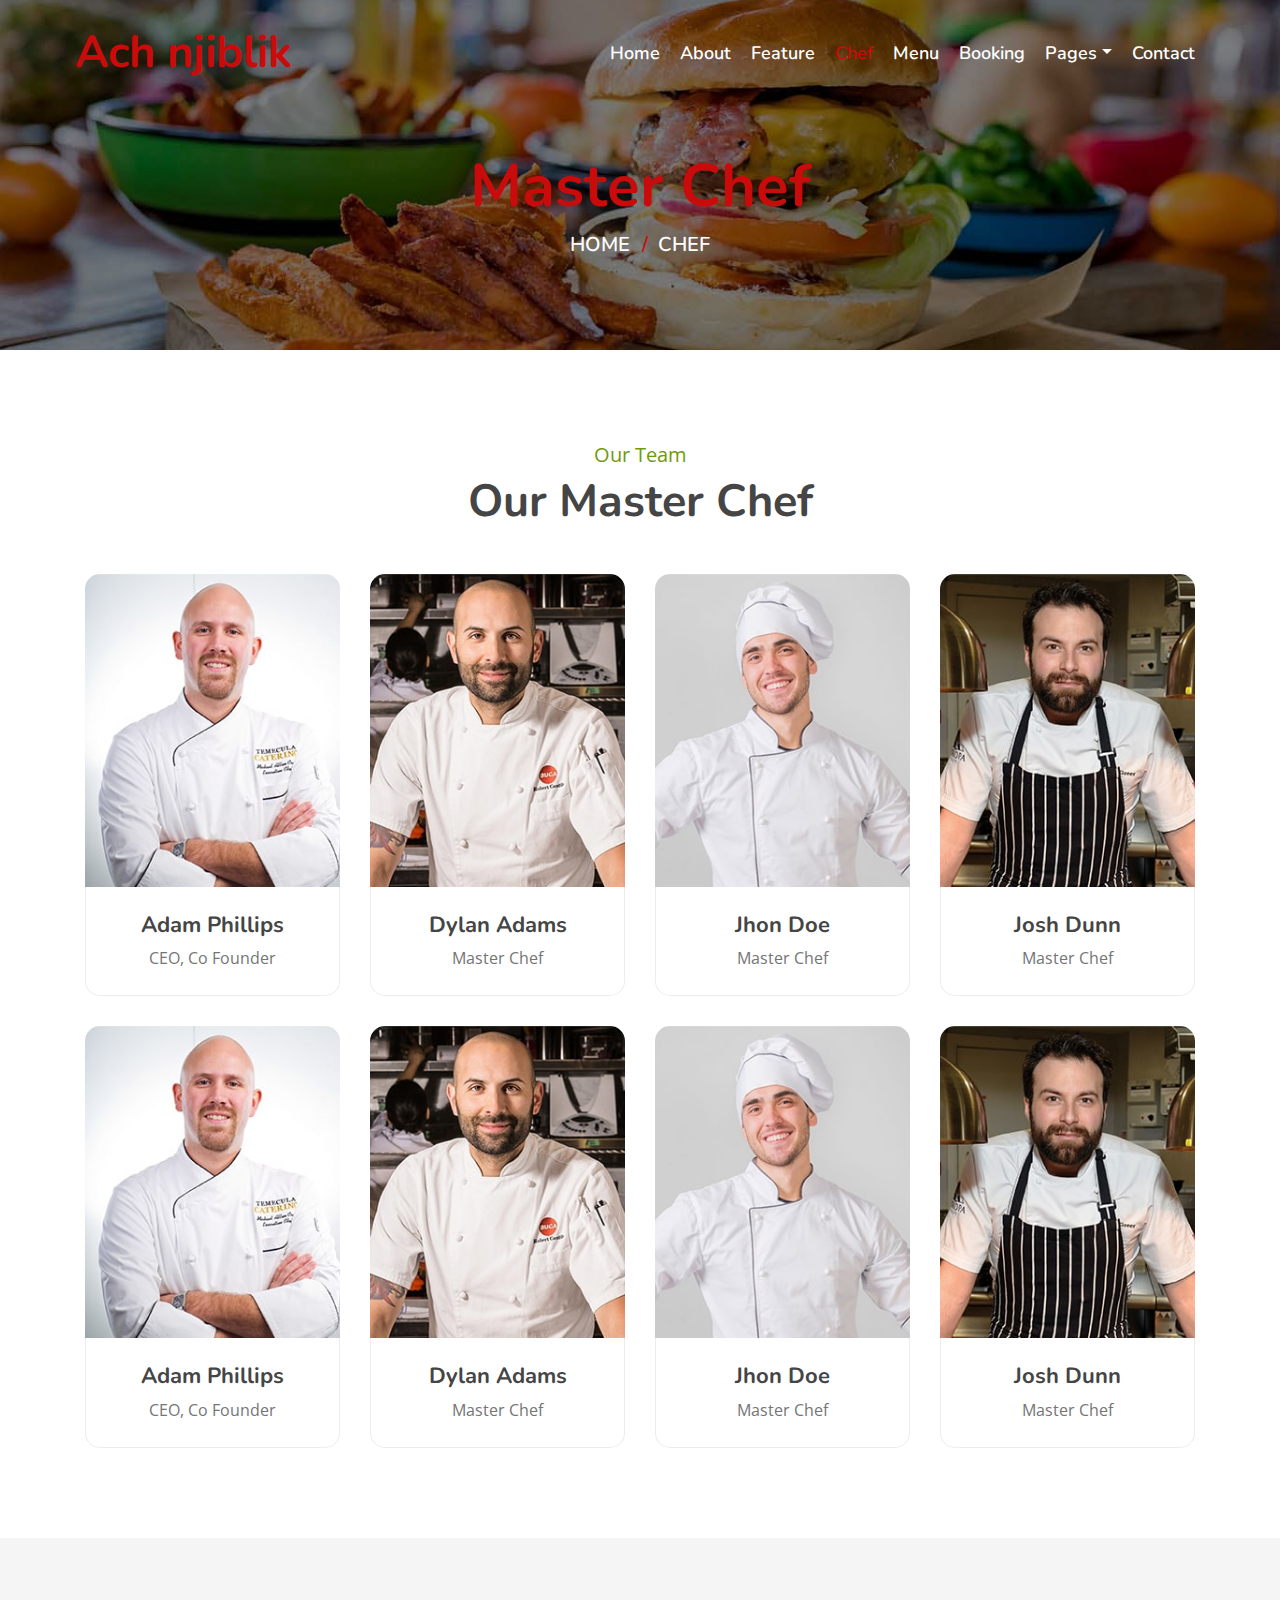
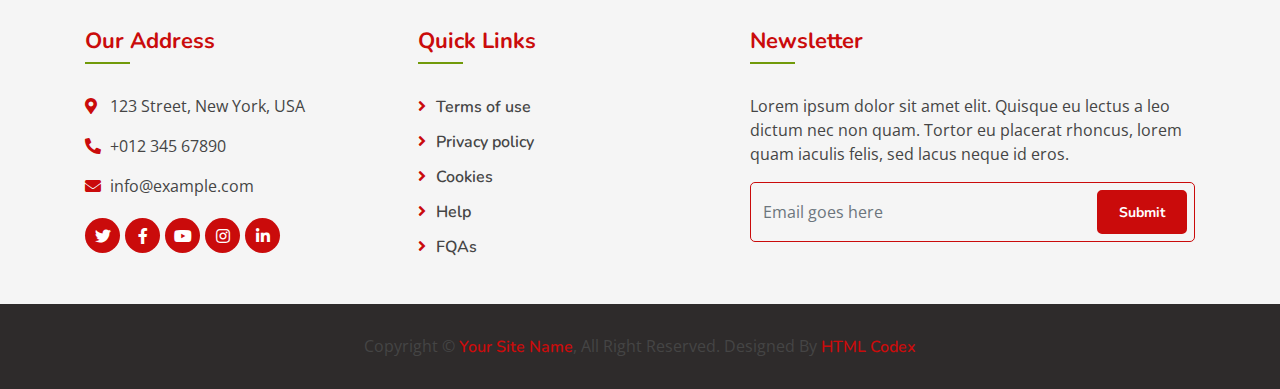
<file: food-website-template/team.html>
<!DOCTYPE html>
<html lang="en">
    <head>
        <meta charset="utf-8">
        <title>Burger King - Food Website Template</title>
        <meta content="width=device-width, initial-scale=1.0" name="viewport">
        <meta content="Free Website Template" name="keywords">
        <meta content="Free Website Template" name="description">

        <!-- Favicon -->
        <link href="img/favicon.ico" rel="icon">

        <!-- Google Font -->
        <link href="https://fonts.googleapis.com/css?family=Open+Sans:300,400|Nunito:600,700" rel="stylesheet"> 
        
        <!-- CSS Libraries -->
        <link href="https://stackpath.bootstrapcdn.com/bootstrap/4.4.1/css/bootstrap.min.css" rel="stylesheet">
        <link href="https://cdnjs.cloudflare.com/ajax/libs/font-awesome/5.10.0/css/all.min.css" rel="stylesheet">
        <link href="lib/animate/animate.min.css" rel="stylesheet">
        <link href="lib/owlcarousel/assets/owl.carousel.min.css" rel="stylesheet">
        <link href="lib/flaticon/font/flaticon.css" rel="stylesheet">
        <link href="lib/tempusdominus/css/tempusdominus-bootstrap-4.min.css" rel="stylesheet" />

        <!-- Template Stylesheet -->
        <link href="css/style.css" rel="stylesheet">
    </head>

    <body>
        <!-- Nav Bar Start -->
        <div class="navbar navbar-expand-lg bg-light navbar-light">
            <div class="container-fluid">
                <a href="index.html" class="navbar-brand">Ach <span>njiblik</span></a>
                <button type="button" class="navbar-toggler" data-toggle="collapse" data-target="#navbarCollapse">
                    <span class="navbar-toggler-icon"></span>
                </button>

                <div class="collapse navbar-collapse justify-content-between" id="navbarCollapse">
                    <div class="navbar-nav ml-auto">
                        <a href="index.html" class="nav-item nav-link">Home</a>
                        <a href="about.html" class="nav-item nav-link">About</a>
                        <a href="feature.html" class="nav-item nav-link">Feature</a>
                        <a href="team.html" class="nav-item nav-link active">Chef</a>
                        <a href="menu.html" class="nav-item nav-link">Menu</a>
                        <a href="booking.html" class="nav-item nav-link">Booking</a>
                        <div class="nav-item dropdown">
                            <a href="#" class="nav-link dropdown-toggle" data-toggle="dropdown">Pages</a>
                            <div class="dropdown-menu">
                                <a href="blog.html" class="dropdown-item">Blog Grid</a>
                                <a href="single.html" class="dropdown-item">Blog Detail</a>
                            </div>
                        </div>
                        <a href="contact.html" class="nav-item nav-link">Contact</a>
                    </div>
                </div>
            </div>
        </div>
        <!-- Nav Bar End -->
        
        
        <!-- Page Header Start -->
        <div class="page-header">
            <div class="container">
                <div class="row">
                    <div class="col-12">
                        <h2>Master Chef</h2>
                    </div>
                    <div class="col-12">
                        <a href="">Home</a>
                        <a href="">Chef</a>
                    </div>
                </div>
            </div>
        </div>
        <!-- Page Header End -->
        

        <!-- Team Start -->
        <div class="team">
            <div class="container">
                <div class="section-header text-center">
                    <p>Our Team</p>
                    <h2>Our Master Chef</h2>
                </div>
                <div class="row">
                    <div class="col-lg-3 col-md-6">
                        <div class="team-item">
                            <div class="team-img">
                                <img src="img/team-1.jpg" alt="Image">
                                <div class="team-social">
                                    <a href=""><i class="fab fa-twitter"></i></a>
                                    <a href=""><i class="fab fa-facebook-f"></i></a>
                                    <a href=""><i class="fab fa-linkedin-in"></i></a>
                                    <a href=""><i class="fab fa-instagram"></i></a>
                                </div>
                            </div>
                            <div class="team-text">
                                <h2>Adam Phillips</h2>
                                <p>CEO, Co Founder</p>
                            </div>
                        </div>
                    </div>
                    <div class="col-lg-3 col-md-6">
                        <div class="team-item">
                            <div class="team-img">
                                <img src="img/team-2.jpg" alt="Image">
                                <div class="team-social">
                                    <a href=""><i class="fab fa-twitter"></i></a>
                                    <a href=""><i class="fab fa-facebook-f"></i></a>
                                    <a href=""><i class="fab fa-linkedin-in"></i></a>
                                    <a href=""><i class="fab fa-instagram"></i></a>
                                </div>
                            </div>
                            <div class="team-text">
                                <h2>Dylan Adams</h2>
                                <p>Master Chef</p>
                            </div>
                        </div>
                    </div>
                    <div class="col-lg-3 col-md-6">
                        <div class="team-item">
                            <div class="team-img">
                                <img src="img/team-3.jpg" alt="Image">
                                <div class="team-social">
                                    <a href=""><i class="fab fa-twitter"></i></a>
                                    <a href=""><i class="fab fa-facebook-f"></i></a>
                                    <a href=""><i class="fab fa-linkedin-in"></i></a>
                                    <a href=""><i class="fab fa-instagram"></i></a>
                                </div>
                            </div>
                            <div class="team-text">
                                <h2>Jhon Doe</h2>
                                <p>Master Chef</p>
                            </div>
                        </div>
                    </div>
                    <div class="col-lg-3 col-md-6">
                        <div class="team-item">
                            <div class="team-img">
                                <img src="img/team-4.jpg" alt="Image">
                                <div class="team-social">
                                    <a href=""><i class="fab fa-twitter"></i></a>
                                    <a href=""><i class="fab fa-facebook-f"></i></a>
                                    <a href=""><i class="fab fa-linkedin-in"></i></a>
                                    <a href=""><i class="fab fa-instagram"></i></a>
                                </div>
                            </div>
                            <div class="team-text">
                                <h2>Josh Dunn</h2>
                                <p>Master Chef</p>
                            </div>
                        </div>
                    </div>
                    <div class="col-lg-3 col-md-6">
                        <div class="team-item">
                            <div class="team-img">
                                <img src="img/team-1.jpg" alt="Image">
                                <div class="team-social">
                                    <a href=""><i class="fab fa-twitter"></i></a>
                                    <a href=""><i class="fab fa-facebook-f"></i></a>
                                    <a href=""><i class="fab fa-linkedin-in"></i></a>
                                    <a href=""><i class="fab fa-instagram"></i></a>
                                </div>
                            </div>
                            <div class="team-text">
                                <h2>Adam Phillips</h2>
                                <p>CEO, Co Founder</p>
                            </div>
                        </div>
                    </div>
                    <div class="col-lg-3 col-md-6">
                        <div class="team-item">
                            <div class="team-img">
                                <img src="img/team-2.jpg" alt="Image">
                                <div class="team-social">
                                    <a href=""><i class="fab fa-twitter"></i></a>
                                    <a href=""><i class="fab fa-facebook-f"></i></a>
                                    <a href=""><i class="fab fa-linkedin-in"></i></a>
                                    <a href=""><i class="fab fa-instagram"></i></a>
                                </div>
                            </div>
                            <div class="team-text">
                                <h2>Dylan Adams</h2>
                                <p>Master Chef</p>
                            </div>
                        </div>
                    </div>
                    <div class="col-lg-3 col-md-6">
                        <div class="team-item">
                            <div class="team-img">
                                <img src="img/team-3.jpg" alt="Image">
                                <div class="team-social">
                                    <a href=""><i class="fab fa-twitter"></i></a>
                                    <a href=""><i class="fab fa-facebook-f"></i></a>
                                    <a href=""><i class="fab fa-linkedin-in"></i></a>
                                    <a href=""><i class="fab fa-instagram"></i></a>
                                </div>
                            </div>
                            <div class="team-text">
                                <h2>Jhon Doe</h2>
                                <p>Master Chef</p>
                            </div>
                        </div>
                    </div>
                    <div class="col-lg-3 col-md-6">
                        <div class="team-item">
                            <div class="team-img">
                                <img src="img/team-4.jpg" alt="Image">
                                <div class="team-social">
                                    <a href=""><i class="fab fa-twitter"></i></a>
                                    <a href=""><i class="fab fa-facebook-f"></i></a>
                                    <a href=""><i class="fab fa-linkedin-in"></i></a>
                                    <a href=""><i class="fab fa-instagram"></i></a>
                                </div>
                            </div>
                            <div class="team-text">
                                <h2>Josh Dunn</h2>
                                <p>Master Chef</p>
                            </div>
                        </div>
                    </div>
                </div>
            </div>
        </div>
        <!-- Team End -->


        <!-- Footer Start -->
        <div class="footer">
            <div class="container">
                <div class="row">
                    <div class="col-lg-7">
                        <div class="row">
                            <div class="col-md-6">
                                <div class="footer-contact">
                                    <h2>Our Address</h2>
                                    <p><i class="fa fa-map-marker-alt"></i>123 Street, New York, USA</p>
                                    <p><i class="fa fa-phone-alt"></i>+012 345 67890</p>
                                    <p><i class="fa fa-envelope"></i>info@example.com</p>
                                    <div class="footer-social">
                                        <a href=""><i class="fab fa-twitter"></i></a>
                                        <a href=""><i class="fab fa-facebook-f"></i></a>
                                        <a href=""><i class="fab fa-youtube"></i></a>
                                        <a href=""><i class="fab fa-instagram"></i></a>
                                        <a href=""><i class="fab fa-linkedin-in"></i></a>
                                    </div>
                                </div>
                            </div>
                            <div class="col-md-6">
                                <div class="footer-link">
                                    <h2>Quick Links</h2>
                                    <a href="">Terms of use</a>
                                    <a href="">Privacy policy</a>
                                    <a href="">Cookies</a>
                                    <a href="">Help</a>
                                    <a href="">FQAs</a>
                                </div>
                            </div>
                        </div>
                    </div>
                    <div class="col-lg-5">
                        <div class="footer-newsletter">
                            <h2>Newsletter</h2>
                            <p>
                                Lorem ipsum dolor sit amet elit. Quisque eu lectus a leo dictum nec non quam. Tortor eu placerat rhoncus, lorem quam iaculis felis, sed lacus neque id eros.
                            </p>
                            <div class="form">
                                <input class="form-control" placeholder="Email goes here">
                                <button class="btn custom-btn">Submit</button>
                            </div>
                        </div>
                    </div>
                </div>
            </div>
            <div class="copyright">
                <div class="container">
                    <p>Copyright &copy; <a href="#">Your Site Name</a>, All Right Reserved.</p>
                    <p>Designed By <a href="https://htmlcodex.com">HTML Codex</a></p>
                </div>
            </div>
        </div>
        <!-- Footer End -->

        <a href="#" class="back-to-top"><i class="fa fa-chevron-up"></i></a>

        <!-- JavaScript Libraries -->
        <script src="https://code.jquery.com/jquery-3.4.1.min.js"></script>
        <script src="https://stackpath.bootstrapcdn.com/bootstrap/4.4.1/js/bootstrap.bundle.min.js"></script>
        <script src="lib/easing/easing.min.js"></script>
        <script src="lib/owlcarousel/owl.carousel.min.js"></script>
        <script src="lib/tempusdominus/js/moment.min.js"></script>
        <script src="lib/tempusdominus/js/moment-timezone.min.js"></script>
        <script src="lib/tempusdominus/js/tempusdominus-bootstrap-4.min.js"></script>
        
        <!-- Contact Javascript File -->
        <script src="mail/jqBootstrapValidation.min.js"></script>
        <script src="mail/contact.js"></script>

        <!-- Template Javascript -->
        <script src="js/main.js"></script>
    </body>
</html>
</file>
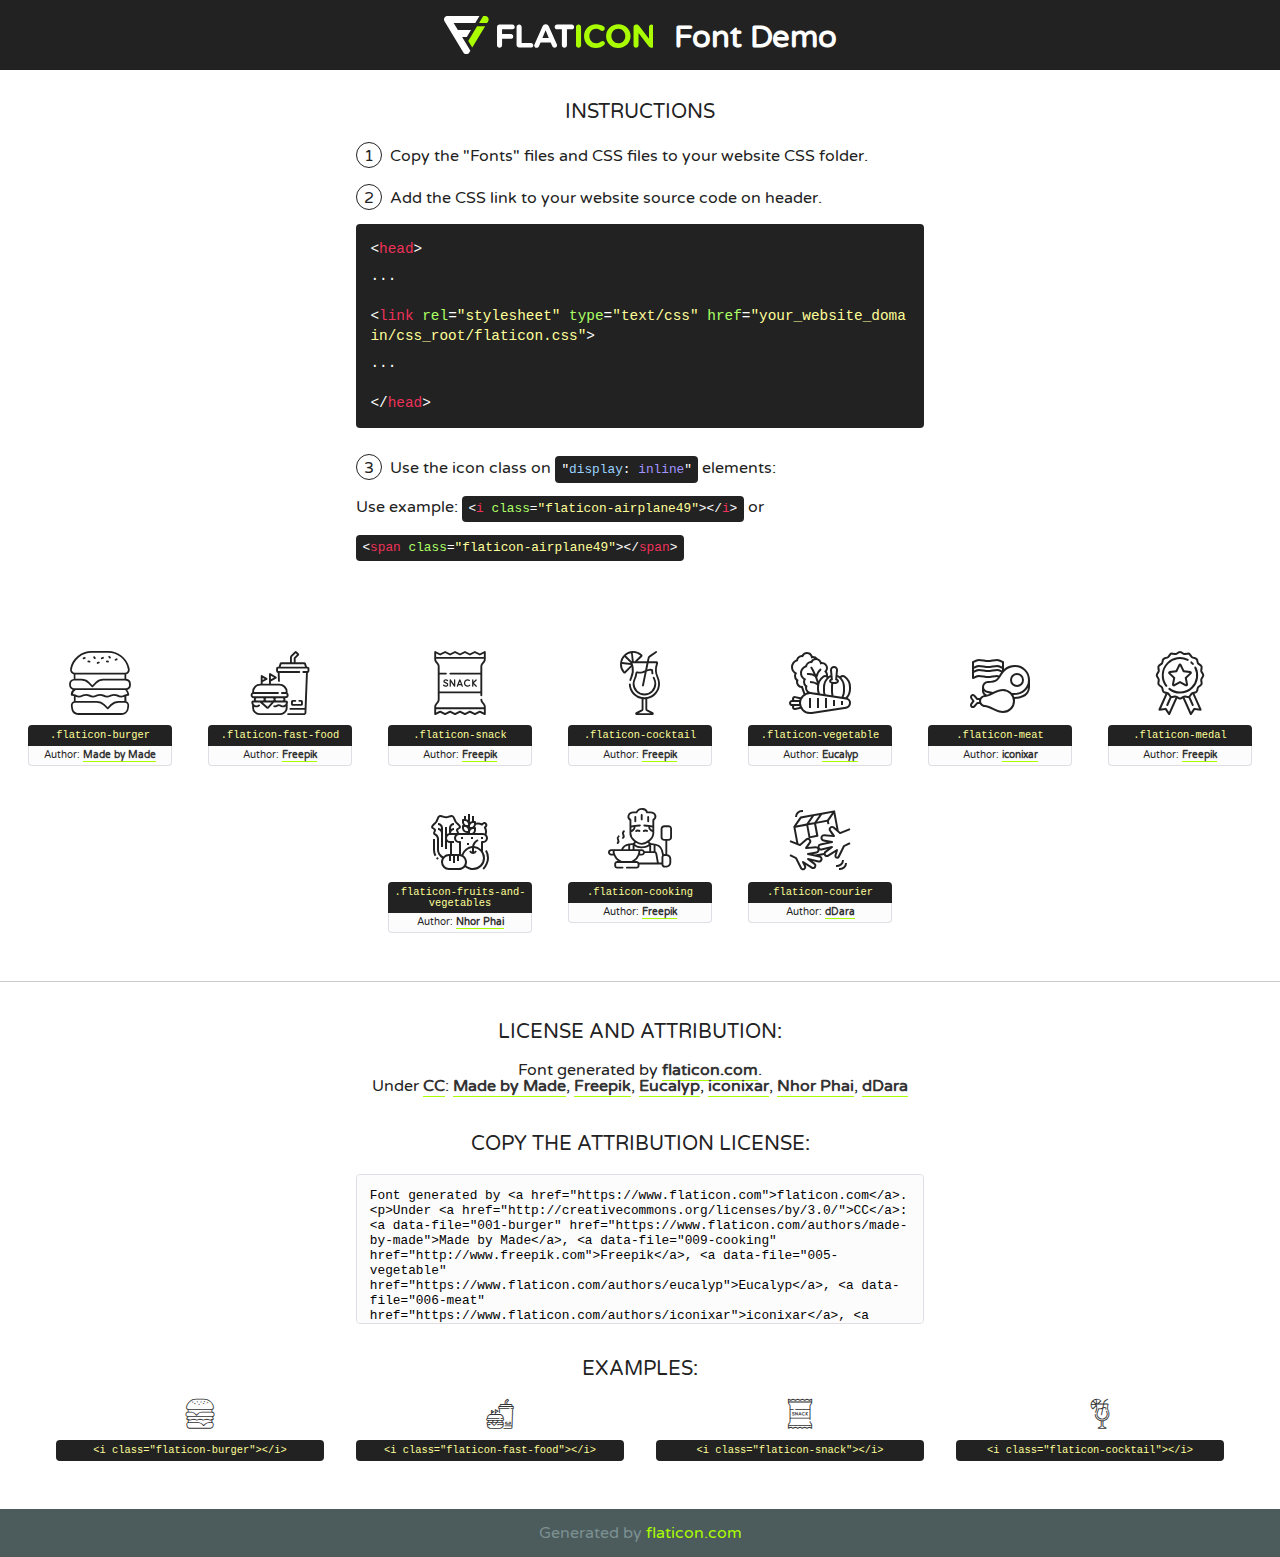
<file: food-website-template/lib/flaticon/font/flaticon.html>
<!DOCTYPE html>
<!--
  Flaticon icon font: Flaticon
  Creation date: 19/09/2020 16:59
-->
<html>
<!DOCTYPE html>
<html>

<head>
    <title>Flaticon WebFont</title>
    <link href="http://fonts.googleapis.com/css?family=Varela+Round" rel="stylesheet" type="text/css" />
    <link rel="stylesheet" type="text/css" href="flaticon.css">
    <meta charset="UTF-8">
    <style>
    html, body, div, span, applet, object, iframe,
    h1, h2, h3, h4, h5, h6, p, blockquote, pre,
    a, abbr, acronym, address, big, cite, code,
    del, dfn, em, img, ins, kbd, q, s, samp,
    small, strike, strong, sub, sup, tt, var,
    b, u, i, center,
    dl, dt, dd, ol, ul, li,
    fieldset, form, label, legend,
    table, caption, tbody, tfoot, thead, tr, th, td,
    article, aside, canvas, details, embed, 
    figure, figcaption, footer, header, hgroup, 
    menu, nav, output, ruby, section, summary,
    time, mark, audio, video {
        margin: 0;
        padding: 0;
        border: 0;
        font-size: 100%;
        font: inherit;
        vertical-align: baseline;
    }
    /* HTML5 display-role reset for older browsers */
    article, aside, details, figcaption, figure, 
    footer, header, hgroup, menu, nav, section {
        display: block;
    }
    body {
        line-height: 1;
    }
    ol, ul {
        list-style: none;
    }
    blockquote, q {
        quotes: none;
    }
    blockquote:before, blockquote:after,
    q:before, q:after {
        content: '';
        content: none;
    }
    table {
        border-collapse: collapse;
        border-spacing: 0;
    }
    body {
        font-family: 'Varela Round', Helvetica, Arial, sans-serif;
        font-size: 16px;
        color: #222;
    }
    a {
        color: #333;
        border-bottom: 1px solid #a9fd00;
        font-weight: bold;
        text-decoration: none;
    }
    * {
        -moz-box-sizing: border-box;
        -webkit-box-sizing: border-box;
        box-sizing: border-box;
        margin: 0;
        padding: 0;
    }
    [class^="flaticon-"]:before, [class*=" flaticon-"]:before, [class^="flaticon-"]:after, [class*=" flaticon-"]:after {
        font-family: Flaticon;
        font-size: 30px;
        font-style: normal;
        margin-left: 20px;
        color: #333;
    }
    .wrapper {
        max-width: 600px;
        margin: auto;
        padding: 0 1em;
    }
    .title {
        font-size: 1.25em;
        text-align: center;
        margin-bottom: 1em;
        text-transform: uppercase;
    }
    header {
        text-align: center;
        background-color: #222;
        color: #fff;
        padding: 1em;
    }
    header .logo {
        width: 210px;
        height: 38px;
        display: inline-block;
        vertical-align: middle;
        margin-right: 1em;
        border: none;
    }
    header strong {
        font-size: 1.95em;
        font-weight: bold;
        vertical-align: middle;
        margin-top: 5px;
        display: inline-block;
    }
    .demo {
        margin: 2em auto;
        line-height: 1.25em;
    }
    .demo ul li {
        margin-bottom: 1em;
    }
    .demo ul li .num {
        color: #222;
        border-radius: 20px;
        display: inline-block;
        width: 26px;
        padding: 3px;
        height: 26px;
        text-align: center;
        margin-right: 0.5em;
        border: 1px solid #222;
    }
    .demo ul li code {
        background-color: #222;
        border-radius: 4px;
        padding: 0.25em 0.5em;
        display: inline-block;
        color: #fff;
        font-family: Consolas,Monaco,Lucida Console,Liberation Mono,DejaVu Sans Mono,Bitstream Vera Sans Mono,Courier New, monospace;
        font-weight: lighter;
        margin-top: 1em;
        font-size: 0.8em;
        word-break: break-all;
    }
    .demo ul li code.big {
        padding: 1em;
        font-size: 0.9em;
    }
    .demo ul li code .red {
        color: #EF3159;
    }
    .demo ul li code .green {
        color: #ACFF65;
    }
    .demo ul li code .yellow {
        color: #FFFF99;
    }
    .demo ul li code .blue {
        color: #99D3FF;
    }
    .demo ul li code .purple {
        color: #A295FF;
    }
    .demo ul li code .dots {
        margin-top: 0.5em;
        display: block;
    }
    #glyphs {
        border-bottom: 1px solid #ccc;
        padding: 2em 0;
        text-align: center;
    }
    .glyph {
        display: inline-block;
        width: 9em;
        margin: 1em;
        text-align: center;
        vertical-align: top;
        background: #FFF;
    }
    .glyph .glyph-icon {
        padding: 10px;
        display: block;
        font-family:"Flaticon";
        font-size: 64px;
        line-height: 1;
    }
    .glyph .glyph-icon:before {
        font-size: 64px;
        color: #222;
        margin-left: 0;
    }
    .class-name {
        font-size: 0.65em;
        background-color: #222;
        color: #fff;
        border-radius: 4px 4px 0 0;
        padding: 0.5em;
        color: #FFFF99;
        font-family: Consolas,Monaco,Lucida Console,Liberation Mono,DejaVu Sans Mono,Bitstream Vera Sans Mono,Courier New, monospace;
    }
    .author-name {
        font-size: 0.6em;
        background-color: #fcfcfd;
        border: 1px solid #DEDEE4;
        border-top: 0;
        border-radius: 0 0 4px 4px;
        padding: 0.5em;
    }
    .class-name:last-child {
        font-size: 10px;
        color:#888;
    }
    .class-name:last-child a {
        font-size: 10px;
        color:#555;
    }
    .class-name:last-child a:hover {
        color:#a9fd00;
    }
    .glyph > input {
        display: block;
        width: 100px;
        margin: 5px auto;
        text-align: center;
        font-size: 12px;
        cursor: text;
    }
    .glyph > input.icon-input {
        font-family:"Flaticon";
        font-size: 16px;
        margin-bottom: 10px;
    }
    .attribution .title {
        margin-top: 2em;
    }
    .attribution textarea {
        background-color: #fcfcfd;
        padding: 1em;
        border: none;
        box-shadow: none;
        border: 1px solid #DEDEE4;
        border-radius: 4px;
        resize: none;
        width: 100%;
        height: 150px;
        font-size: 0.8em;
        font-family: Consolas,Monaco,Lucida Console,Liberation Mono,DejaVu Sans Mono,Bitstream Vera Sans Mono,Courier New, monospace;
        -webkit-appearance: none;
    }
    .iconsuse {
        margin: 2em auto;
        text-align: center;
        max-width: 1200px;
    }
    .iconsuse:after {
        content: '';
        display: table;
        clear: both;
    }
    .iconsuse .image {
        float: left;
        width: 25%;
        padding: 0 1em;
    }
    .iconsuse .image p {
        margin-bottom: 1em;
    }
    .iconsuse .image span {
        display: block;
        font-size: 0.65em;
        background-color: #222;
        color: #fff;
        border-radius: 4px;
        padding: 0.5em;
        color: #FFFF99;
        margin-top: 1em;
        font-family: Consolas,Monaco,Lucida Console,Liberation Mono,DejaVu Sans Mono,Bitstream Vera Sans Mono,Courier New, monospace;
    }
    #footer {
        text-align: center;
        background-color: #4C5B5C;
        color: #7c9192;
        padding: 1em;
    }
    #footer a {
        border: none;
        color: #a9fd00;
        font-weight: normal;
    }
    @media (max-width: 960px) {
        .iconsuse .image {
            width: 50%;
        }
    }
    @media (max-width: 560px) {
        .iconsuse .image {
            width: 100%;
        }
    }
    </style>
</head>

<body class="characters-off">

    <header>
        <a href="https://www.flaticon.com" target="_blank" class="logo">
            <svg version="1.1" xmlns="http://www.w3.org/2000/svg" xmlns:xlink="http://www.w3.org/1999/xlink" xmlns:a="http://ns.adobe.com/AdobeSVGViewerExtensions/3.0/" viewBox="0 0 560.875 102.036" enable-background="new 0 0 560.875 102.036" xml:space="preserve">
                <defs>
                </defs>
                <g>
                    <g class="letters">
                        <path fill="#ffffff" d="M141.596,29.675c0-3.777,2.985-6.767,6.764-6.767h34.438c3.426,0,6.15,2.728,6.15,6.15
                        c0,3.43-2.724,6.149-6.15,6.149h-27.674v13.091h23.719c3.429,0,6.151,2.724,6.151,6.15c0,3.43-2.723,6.149-6.151,6.149h-23.719
                        v17.574c0,3.773-2.986,6.761-6.764,6.761c-3.779,0-6.764-2.989-6.764-6.761V29.675z"></path>
                        <path fill="#ffffff" d="M193.844,29.149c0-3.781,2.985-6.767,6.764-6.767c3.776,0,6.763,2.985,6.763,6.767v42.957h25.039
                        c3.426,0,6.149,2.726,6.149,6.153c0,3.425-2.723,6.15-6.149,6.15h-31.802c-3.779,0-6.764-2.986-6.764-6.768V29.149z"></path>
                        <path fill="#ffffff" d="M241.891,75.71l21.438-48.407c1.492-3.341,4.215-5.357,7.906-5.357h0.792
                        c3.686,0,6.323,2.017,7.815,5.357l21.439,48.407c0.436,0.967,0.701,1.845,0.701,2.723c0,3.602-2.809,6.501-6.414,6.501
                        c-3.161,0-5.269-1.845-6.499-4.655l-4.132-9.661h-27.059l-4.301,10.102c-1.144,2.631-3.426,4.214-6.237,4.214
                        c-3.517,0-6.24-2.81-6.24-6.325C241.1,77.64,241.451,76.677,241.891,75.71z M279.932,58.666l-8.521-20.297l-8.526,20.297H279.932
                        z"></path>
                        <path fill="#ffffff" d="M314.864,35.387H301.86c-3.429,0-6.239-2.813-6.239-6.238c0-3.429,2.811-6.24,6.239-6.24h39.533
                        c3.426,0,6.237,2.811,6.237,6.24c0,3.425-2.811,6.238-6.237,6.238h-13.001v42.785c0,3.773-2.99,6.761-6.764,6.761
                        c-3.779,0-6.764-2.989-6.764-6.761V35.387z"></path>
                        <path fill="#A9FD00" d="M352.615,29.149c0-3.781,2.985-6.767,6.767-6.767c3.774,0,6.761,2.985,6.761,6.767v49.024
                        c0,3.773-2.987,6.761-6.761,6.761c-3.781,0-6.767-2.989-6.767-6.761V29.149z"></path>
                        <path fill="#A9FD00" d="M374.132,53.836v-0.179c0-17.481,13.178-31.801,32.065-31.801c9.22,0,15.459,2.458,20.557,6.238
                        c1.402,1.054,2.637,2.985,2.637,5.357c0,3.692-2.985,6.59-6.681,6.59c-1.845,0-3.071-0.702-4.044-1.319
                        c-3.776-2.813-7.729-4.393-12.562-4.393c-10.364,0-17.831,8.611-17.831,19.154v0.173c0,10.542,7.291,19.329,17.831,19.329
                        c5.715,0,9.492-1.756,13.359-4.834c1.049-0.874,2.458-1.491,4.039-1.491c3.429,0,6.325,2.813,6.325,6.236
                        c0,2.106-1.056,3.78-2.282,4.834c-5.539,4.834-12.036,7.733-21.878,7.733C387.572,85.464,374.132,71.493,374.132,53.836z"></path>
                        <path fill="#A9FD00" d="M433.009,53.836v-0.179c0-17.481,13.79-31.801,32.766-31.801c18.981,0,32.592,14.143,32.592,31.628v0.173
                        c0,17.483-13.785,31.807-32.769,31.807C446.625,85.464,433.009,71.32,433.009,53.836z M484.224,53.836v-0.179
                        c0-10.539-7.725-19.326-18.626-19.326c-10.893,0-18.449,8.611-18.449,19.154v0.173c0,10.542,7.73,19.329,18.626,19.329
                        C476.676,72.986,484.224,64.378,484.224,53.836z"></path>
                        <path fill="#A9FD00" d="M506.233,29.321c0-3.774,2.99-6.763,6.767-6.763h1.401c3.252,0,5.183,1.583,7.029,3.953l26.093,34.265
                        V29.059c0-3.692,2.99-6.677,6.681-6.677c3.683,0,6.671,2.985,6.671,6.677v48.934c0,3.78-2.987,6.765-6.764,6.765h-0.436
                        c-3.257,0-5.188-1.581-7.034-3.953l-27.056-35.492v32.944c0,3.687-2.985,6.676-6.678,6.676c-3.683,0-6.673-2.989-6.673-6.676
                        V29.321z"></path>
                    </g>
                    <g class="insignia">
                        <path fill="#ffffff" d="M48.372,56.137h12.517l11.156-18.537H37.186L25.688,18.539h57.825L94.668,0H9.271
                        C5.925,0,2.842,1.801,1.198,4.716c-1.644,2.907-1.593,6.482,0.134,9.343l50.38,83.501c1.678,2.781,4.689,4.476,7.938,4.476
                        c3.246,0,6.257-1.695,7.935-4.476l2.898-4.804L48.372,56.137z"></path>
                        <g class="i">
                            <path fill="#A9FD00" d="M93.575,18.539h0.031v0.004l21.652,0.004l2.705-4.488c1.727-2.861,1.778-6.436,0.133-9.343
                            C116.454,1.801,113.371,0,110.026,0h-5.294L93.575,18.539z"></path>
                            <polygon fill="#A9FD00" points="88.291,27.356 64.725,66.486 75.519,84.404 109.942,27.356"></polygon>
                        </g>
                    </g>
                </g>
            </svg>
        </a>
        <strong>Font Demo</strong>
    </header>


    <section class="demo wrapper">

        <p class="title">Instructions</p>

        <ul>
            <li>
                <span class="num">1</span>Copy the "Fonts" files and CSS files to your website CSS folder.
            </li>
            <li>
                <span class="num">2</span>Add the CSS link to your website source code on header.
                <code class="big">
                    &lt;<span class="red">head</span>&gt;
                    <br/><span class="dots">...</span>
                    <br/>&lt;<span class="red">link</span> <span class="green">rel</span>=<span class="yellow">"stylesheet"</span> <span class="green">type</span>=<span class="yellow">"text/css"</span> <span class="green">href</span>=<span class="yellow">"your_website_domain/css_root/flaticon.css"</span>&gt;
                    <br/><span class="dots">...</span>
                    <br/>&lt;/<span class="red">head</span>&gt;
                </code>
            </li>

            <li>
                <p>
                    <span class="num">3</span>Use the icon class on <code>"<span class="blue">display</span>:<span class="purple"> inline</span>"</code> elements:
                    <br />
                    Use example: <code>&lt;<span class="red">i</span> <span class="green">class</span>=<span class="yellow">&quot;flaticon-airplane49&quot;</span>&gt;&lt;/<span class="red">i</span>&gt;</code> or <code>&lt;<span class="red">span</span> <span class="green">class</span>=<span class="yellow">&quot;flaticon-airplane49&quot;</span>&gt;&lt;/<span class="red">span</span>&gt;</code>
            </li>
        </ul>

    </section>




   <section id="glyphs">          
    
      
        <div class="glyph"><div class="glyph-icon flaticon-burger"></div>
            <div class="class-name">.flaticon-burger</div>
            <div class="author-name">Author: <a data-file="001-burger" href="https://www.flaticon.com/authors/made-by-made">Made by Made</a> </div> 
        </div>        
        
        <div class="glyph"><div class="glyph-icon flaticon-fast-food"></div>
            <div class="class-name">.flaticon-fast-food</div>
            <div class="author-name">Author: <a data-file="002-fast-food" href="http://www.freepik.com">Freepik</a> </div> 
        </div>        
        
        <div class="glyph"><div class="glyph-icon flaticon-snack"></div>
            <div class="class-name">.flaticon-snack</div>
            <div class="author-name">Author: <a data-file="003-snack" href="http://www.freepik.com">Freepik</a> </div> 
        </div>        
        
        <div class="glyph"><div class="glyph-icon flaticon-cocktail"></div>
            <div class="class-name">.flaticon-cocktail</div>
            <div class="author-name">Author: <a data-file="004-cocktail" href="http://www.freepik.com">Freepik</a> </div> 
        </div>        
        
        <div class="glyph"><div class="glyph-icon flaticon-vegetable"></div>
            <div class="class-name">.flaticon-vegetable</div>
            <div class="author-name">Author: <a data-file="005-vegetable" href="https://www.flaticon.com/authors/eucalyp">Eucalyp</a> </div> 
        </div>        
        
        <div class="glyph"><div class="glyph-icon flaticon-meat"></div>
            <div class="class-name">.flaticon-meat</div>
            <div class="author-name">Author: <a data-file="006-meat" href="https://www.flaticon.com/authors/iconixar">iconixar</a> </div> 
        </div>        
        
        <div class="glyph"><div class="glyph-icon flaticon-medal"></div>
            <div class="class-name">.flaticon-medal</div>
            <div class="author-name">Author: <a data-file="007-medal" href="http://www.freepik.com">Freepik</a> </div> 
        </div>        
        
        <div class="glyph"><div class="glyph-icon flaticon-fruits-and-vegetables"></div>
            <div class="class-name">.flaticon-fruits-and-vegetables</div>
            <div class="author-name">Author: <a data-file="008-fruits-and-vegetables" href="https://www.flaticon.com/authors/nhor-phai">Nhor Phai</a> </div> 
        </div>        
        
        <div class="glyph"><div class="glyph-icon flaticon-cooking"></div>
            <div class="class-name">.flaticon-cooking</div>
            <div class="author-name">Author: <a data-file="009-cooking" href="http://www.freepik.com">Freepik</a> </div> 
        </div>        
        
        <div class="glyph"><div class="glyph-icon flaticon-courier"></div>
            <div class="class-name">.flaticon-courier</div>
            <div class="author-name">Author: <a data-file="010-courier" href="https://www.flaticon.com/authors/ddara">dDara</a> </div> 
        </div>        
        

    </section>



    <section class="attribution wrapper"   style="text-align:center;">

      <div class="title">License and attribution:</div><div class="attrDiv">Font generated by <a href="https://www.flaticon.com">flaticon.com</a>. <div><p>Under <a href="http://creativecommons.org/licenses/by/3.0/">CC</a>: <a data-file="001-burger" href="https://www.flaticon.com/authors/made-by-made">Made by Made</a>, <a data-file="009-cooking" href="http://www.freepik.com">Freepik</a>, <a data-file="005-vegetable" href="https://www.flaticon.com/authors/eucalyp">Eucalyp</a>, <a data-file="006-meat" href="https://www.flaticon.com/authors/iconixar">iconixar</a>, <a data-file="008-fruits-and-vegetables" href="https://www.flaticon.com/authors/nhor-phai">Nhor Phai</a>, <a data-file="010-courier" href="https://www.flaticon.com/authors/ddara">dDara</a></p>  </div>
      </div>
      <div class="title">Copy the Attribution License:</div>

    <textarea onclick="this.focus();this.select();">Font generated by &lt;a href=&quot;https://www.flaticon.com&quot;&gt;flaticon.com&lt;/a&gt;. <p>Under <a href="http://creativecommons.org/licenses/by/3.0/">CC</a>: <a data-file="001-burger" href="https://www.flaticon.com/authors/made-by-made">Made by Made</a>, <a data-file="009-cooking" href="http://www.freepik.com">Freepik</a>, <a data-file="005-vegetable" href="https://www.flaticon.com/authors/eucalyp">Eucalyp</a>, <a data-file="006-meat" href="https://www.flaticon.com/authors/iconixar">iconixar</a>, <a data-file="008-fruits-and-vegetables" href="https://www.flaticon.com/authors/nhor-phai">Nhor Phai</a>, <a data-file="010-courier" href="https://www.flaticon.com/authors/ddara">dDara</a></p>  
     </textarea>

    </section>

    <section class="iconsuse">

          <div class="title">Examples:</div>            
             
            <div class="image">
                <p>
                    <i class="glyph-icon flaticon-burger"></i> 
                    <span>&lt;i class=&quot;flaticon-burger&quot;&gt;&lt;/i&gt;</span>
                </p>
            </div>
            
            <div class="image">
                <p>
                    <i class="glyph-icon flaticon-fast-food"></i> 
                    <span>&lt;i class=&quot;flaticon-fast-food&quot;&gt;&lt;/i&gt;</span>
                </p>
            </div>
            
            <div class="image">
                <p>
                    <i class="glyph-icon flaticon-snack"></i> 
                    <span>&lt;i class=&quot;flaticon-snack&quot;&gt;&lt;/i&gt;</span>
                </p>
            </div>
            
            <div class="image">
                <p>
                    <i class="glyph-icon flaticon-cocktail"></i> 
                    <span>&lt;i class=&quot;flaticon-cocktail&quot;&gt;&lt;/i&gt;</span>
                </p>
            </div>
                       
        </div>
                            
    </section>

<div id="footer">
    <div>Generated by <a href="https://www.flaticon.com">flaticon.com</a>
    </div>
</div>



</body>
</html>
</file>
<file: food-website-template/lib/flaticon/font/flaticon.css>
/*
  	Flaticon icon font: Flaticon
  	Creation date: 19/09/2020 16:59
  	*/

@font-face {
  font-family: "Flaticon";
  src: url("./Flaticon.eot");
  src: url("./Flaticon.eot?#iefix") format("embedded-opentype"),
       url("./Flaticon.woff2") format("woff2"),
       url("./Flaticon.woff") format("woff"),
       url("./Flaticon.ttf") format("truetype"),
       url("./Flaticon.svg#Flaticon") format("svg");
  font-weight: normal;
  font-style: normal;
}

@media screen and (-webkit-min-device-pixel-ratio:0) {
  @font-face {
    font-family: "Flaticon";
    src: url("./Flaticon.svg#Flaticon") format("svg");
  }
}

[class^="flaticon-"]:before, [class*=" flaticon-"]:before,
[class^="flaticon-"]:after, [class*=" flaticon-"]:after {   
  font-family: Flaticon;
        font-size: 20px;
font-style: normal;
margin-left: 20px;
}

.flaticon-burger:before { content: "\f100"; }
.flaticon-fast-food:before { content: "\f101"; }
.flaticon-snack:before { content: "\f102"; }
.flaticon-cocktail:before { content: "\f103"; }
.flaticon-vegetable:before { content: "\f104"; }
.flaticon-meat:before { content: "\f105"; }
.flaticon-medal:before { content: "\f106"; }
.flaticon-fruits-and-vegetables:before { content: "\f107"; }
.flaticon-cooking:before { content: "\f108"; }
.flaticon-courier:before { content: "\f109"; }
</file>
<file: food-website-template/css/style.css>
/*******************************/
/********* General CSS *********/
/*******************************/
body {
  color: #757575;
  background: #ffffff;
  font-family: "open sans", sans-serif;
}

h1,
h2,
h3,
h4,
h5,
h6 {
  color: #454545;
  font-family: "Nunito", sans-serif;
}

a {
  font-family: "Nunito", sans-serif;
  font-weight: 600;
  color: #ca0b0b;
  transition: 0.3s;
}

a:hover,
a:active,
a:focus {
  color: #719a0a;
  outline: none;
  text-decoration: none;
}

.btn.custom-btn {
  padding: 12px 25px;
  font-family: "Nunito", sans-serif;
  font-size: 16px;
  font-weight: 600;
  color: #ffffff;
  background: #ca0b0b;
  border: 2px solid #ca0b0b;
  border-radius: 5px;
  transition: 0.5s;
}

.btn.custom-btn:hover {
  color: #ca0b0b;
  background: transparent;
}

.btn.custom-btn:focus,
.form-control:focus,
.custom-select:focus {
  box-shadow: none;
}

.container-fluid {
  max-width: 1366px;
}

.back-to-top {
  position: fixed;
  display: none;
  background: #ca0b0b;
  width: 44px;
  height: 44px;
  text-align: center;
  line-height: 1;
  font-size: 22px;
  right: 15px;
  bottom: 15px;
  border-radius: 5px;
  transition: background 0.5s;
  z-index: 9;
}

.back-to-top i {
  color: #ffffff;
  padding-top: 10px;
}

.back-to-top:hover {
  background: #719a0a;
}

[class^="flaticon-"]:before,
[class*=" flaticon-"]:before,
[class^="flaticon-"]:after,
[class*=" flaticon-"]:after {
  font-size: inherit;
  margin-left: 0;
}

/**********************************/
/*********** Nav Bar CSS **********/
/**********************************/
.navbar {
  position: relative;
  transition: 0.5s;
  z-index: 999;
}

.navbar.nav-sticky {
  position: fixed;
  top: 0;
  width: 100%;
  box-shadow: 0 2px 5px rgba(0, 0, 0, 0.3);
}

.navbar .navbar-brand {
  margin: 0;
  color: #ca0b0b;
  font-size: 45px;
  line-height: 0px;
  font-weight: 700;
  font-family: "Nunito", sans-serif;
  transition: 0.5s;
}

.navbar .navbar-brand span {
  color: #ca0b0b;
}

.navbar .navbar-brand:hover {
  color: #000000;
}

.navbar .navbar-brand:hover span {
  color: #000000;
}

.navbar .navbar-brand img {
  max-width: 100%;
  max-height: 40px;
}

.navbar .dropdown-menu {
  margin-top: 0;
  border: 0;
  border-radius: 0;
  background: #f8f9fa;
}

@media (min-width: 992px) {
  .navbar {
    position: absolute;
    width: 100%;
    padding: 30px 60px;
    background: transparent !important;
    z-index: 9;
  }

  .navbar.nav-sticky {
    padding: 10px 60px;
    background: #ffffff !important;
  }

  .navbar .navbar-brand {
    color: #ca0b0b;
  }

  .navbar.nav-sticky .navbar-brand {
    color: #ca0b0b;
  }

  .navbar-light .navbar-nav .nav-link,
  .navbar-light .navbar-nav .nav-link:focus {
    padding: 10px 10px 8px 10px;
    font-family: "Nunito", sans-serif;
    color: #ffffff;
    font-size: 18px;
    font-weight: 600;
  }

  .navbar-light.nav-sticky .navbar-nav .nav-link,
  .navbar-light.nav-sticky .navbar-nav .nav-link:focus {
    color: #666666;
  }

  .navbar-light .navbar-nav .nav-link:hover,
  .navbar-light .navbar-nav .nav-link.active {
    color: #ca0b0b;
  }

  .navbar-light.nav-sticky .navbar-nav .nav-link:hover,
  .navbar-light.nav-sticky .navbar-nav .nav-link.active {
    color: #ca0b0b;
  }
}

@media (max-width: 991.98px) {
  .navbar {
    padding: 15px;
    background: #292727 !important;
  }

  .navbar .navbar-brand {
    color: #ca0b0b;
  }

  .navbar .navbar-nav {
    margin-top: 15px;
  }

  .navbar a.nav-link {
    padding: 5px;
  }

  .navbar .dropdown-menu {
    box-shadow: none;
  }
}

/*******************************/
/********** Hero CSS ***********/
/*******************************/
.carousel {
  position: relative;
  width: 100%;
  height: 100vh;
  min-height: 400px;
  background: #ffffff;
}

.carousel .container-fluid {
  padding: 0;
}

.carousel .carousel-item {
  position: relative;
  width: 100%;
  height: 100vh;
  display: flex;
  align-items: center;
  justify-content: center;
  flex-direction: column;
}

.carousel .carousel-img {
  position: relative;
  width: 100%;
  height: 100%;
  text-align: right;
  overflow: hidden;
}

.carousel .carousel-img::after {
  position: absolute;
  content: "";
  top: 0;
  right: 0;
  bottom: 0;
  left: 0;
  background: rgba(0, 0, 0, 0.6);
  z-index: 1;
}

.carousel .carousel-img img {
  width: 100%;
  height: 100%;
  object-fit: cover;
}

.carousel .carousel-text {
  position: absolute;
  max-width: 700px;
  height: calc(100vh - 35px);
  display: flex;
  align-items: center;
  justify-content: center;
  flex-direction: column;
  z-index: 2;
}

.carousel .carousel-text h1 {
  text-align: center;
  color: #ffffff;
  font-size: 60px;
  font-weight: 700;
  margin-bottom: 30px;
}

.carousel .carousel-text h1 span {
  color: #ca0b0b;
}

.carousel .carousel-text p {
  color: #ffffff;
  text-align: center;
  font-size: 20px;
  margin-bottom: 35px;
}

.carousel .carousel-btn .btn:last-child {
  margin-left: 10px;
  background: #719a0a;
  border-color: #719a0a;
}

.carousel .carousel-btn .btn:last-child:hover {
  color: #719a0a;
  background: transparent;
}

.carousel .animated {
  -webkit-animation-duration: 1s;
  animation-duration: 1s;
}

@media (max-width: 991.98px) {
  .carousel,
  .carousel .carousel-item,
  .carousel .carousel-text {
    height: calc(100vh - 105px);
  }

  .carousel .carousel-text h1 {
    font-size: 35px;
  }

  .carousel .carousel-text p {
    font-size: 16px;
  }

  .carousel .carousel-text .btn {
    padding: 12px 30px;
    font-size: 15px;
    letter-spacing: 0;
  }
}

@media (max-width: 767.98px) {
  .carousel,
  .carousel .carousel-item,
  .carousel .carousel-text {
    height: calc(100vh - 70px);
  }

  .carousel .carousel-text h1 {
    font-size: 30px;
  }

  .carousel .carousel-text .btn {
    padding: 10px 25px;
    font-size: 15px;
    letter-spacing: 0;
  }
}

@media (max-width: 575.98px) {
  .carousel .carousel-text h1 {
    font-size: 25px;
  }

  .carousel .carousel-text .btn {
    padding: 8px 20px;
    font-size: 14px;
    letter-spacing: 0;
  }
}

/*******************************/
/******* Page Header CSS *******/
/*******************************/
.page-header {
  position: relative;
  margin-bottom: 45px;
  padding: 150px 0 90px 0;
  text-align: center;
  background: linear-gradient(rgba(0, 0, 0, 0.5), rgba(0, 0, 0, 0.5)),
    url(../img/page-header.jpg);
  background-position: center;
  background-repeat: no-repeat;
  background-size: cover;
}

.page-header h2 {
  position: relative;
  color: #ca0b0b;
  font-size: 60px;
  font-weight: 700;
}

.page-header a {
  position: relative;
  padding: 0 12px;
  font-size: 20px;
  text-transform: uppercase;
  color: #ffffff;
}

.page-header a:hover {
  color: #ffffff;
}

.page-header a::after {
  position: absolute;
  content: "/";
  width: 8px;
  height: 8px;
  top: -1px;
  right: -7px;
  text-align: center;
  color: #ca0b0b;
}

.page-header a:last-child::after {
  display: none;
}

@media (max-width: 767.98px) {
  .page-header h2 {
    font-size: 35px;
  }

  .page-header a {
    font-size: 18px;
  }
}

/*******************************/
/******* Section Header ********/
/*******************************/
.section-header {
  position: relative;
  margin-bottom: 45px;
}

.section-header p {
  color: #719a0a;
  margin-bottom: 5px;
  position: relative;
  font-size: 20px;
}

.section-header h2 {
  margin: 0;
  position: relative;
  font-size: 45px;
  font-weight: 700;
}

@media (max-width: 991.98px) {
  .section-header h2 {
    font-size: 40px;
    font-weight: 600;
  }
}

@media (max-width: 767.98px) {
  .section-header h2 {
    font-size: 35px;
    font-weight: 600;
  }
}

@media (max-width: 575.98px) {
  .section-header h2 {
    font-size: 30px;
    font-weight: 600;
  }
}

/*******************************/
/********* Booking CSS *********/
/*******************************/
.booking {
  position: relative;
  width: 100%;
  margin-bottom: 45px;
  background: rgba(0, 0, 0, 0.04);
}

.booking .booking-content {
  padding: 45px 0 15px 0;
}

.booking .booking-content .section-header {
  margin-bottom: 30px;
}

.booking .booking-form {
  padding: 60px 30px;
  background: #ca0b0b;
}

.booking .booking-form .control-group {
  margin-bottom: 15px;
}

.booking .booking-form .input-group-text {
  position: absolute;
  padding: 0;
  border: none;
  background: none;
  top: 15px;
  right: 15px;
  color: #ffffff;
  font-size: 14px;
}

.booking .booking-form .form-control {
  height: 45px;
  font-size: 14px;
  color: #ffffff;
  padding: 0 15px;
  border-radius: 5px !important;
  border: 1px solid #ffffff;
  background: transparent;
}

.booking .booking-form select.form-control {
  padding: 0 10px;
}

.booking .booking-form .form-control::placeholder {
  color: #ffffff;
  opacity: 1;
}

.booking .booking-form .form-control:-ms-input-placeholder,
.booking .booking-form .form-control::-ms-input-placeholder {
  color: #ffffff;
}

.booking .booking-form .input-group [data-toggle="datetimepicker"] {
  cursor: default;
}

.booking .booking-form .btn.custom-btn {
  width: 100%;
  color: #ca0b0b;
  background: #ffffff;
  border: 1px solid #ffffff;
}

.booking .booking-form .btn.custom-btn:hover {
  color: #ffffff;
  background: transparent;
}

/*******************************/
/********** Menu CSS ***********/
/*******************************/
.food {
  position: relative;
  width: 100%;
  padding: 90px 0 60px 0;
  margin: 45px 0;
  background: rgba(0, 0, 0, 0.04);
}

.food .food-item {
  position: relative;
  width: 100%;
  margin-bottom: 30px;
  padding: 50px 30px 30px;
  text-align: center;
  background: #ffffff;
  border-radius: 15px;
  box-shadow: 0 0 30px rgba(0, 0, 0, 0.08);
  transition: 0.3s;
}

.food .food-item:hover {
  box-shadow: none;
}

.food .food-item i {
  position: relative;
  display: inline-block;
  color: #ca0b0b;
  font-size: 60px;
  line-height: 60px;
  margin-bottom: 20px;
  transition: 0.3s;
}

.food .food-item:hover i {
  color: #719a0a;
}

.food .food-item i::after {
  position: absolute;
  content: "";
  width: calc(100% + 20px);
  height: calc(100% + 20px);
  top: -20px;
  left: -15px;
  border: 3px dotted #ca0b0b;
  border-right: transparent;
  border-bottom: transparent;
  border-radius: 100px;
  transition: 0.3s;
}

.food .food-item:hover i::after {
  border: 3px dotted #719a0a;
  border-right: transparent;
  border-bottom: transparent;
}

.food .food-item h2 {
  font-size: 30px;
  font-weight: 700;
}

.food .food-item a {
  position: relative;
  font-size: 16px;
}

.food .food-item a::after {
  position: absolute;
  content: "";
  width: 50px;
  height: 1px;
  bottom: 0;
  left: calc(50% - 25px);
  background: #ca0b0b;
  transition: 0.3s;
}

.food .food-item a:hover::after {
  width: 100%;
  left: 0;
  background: #719a0a;
}

/*******************************/
/********** About CSS **********/
/*******************************/
.about {
  position: relative;
  width: 100%;
  padding: 45px 0;
}

.about .section-header {
  margin-bottom: 30px;
  margin-left: 0;
}

.about .about-img {
  position: relative;
}

.about .about-img img {
  position: relative;
  width: 100%;
  border-radius: 15px;
}

.about .btn-play {
  position: absolute;
  z-index: 1;
  top: 50%;
  left: 50%;
  transform: translateX(-50%) translateY(-50%);
  box-sizing: content-box;
  display: block;
  width: 32px;
  height: 44px;
  border-radius: 50%;
  border: none;
  outline: none;
  padding: 18px 20px 18px 28px;
}

.about .btn-play:before {
  content: "";
  position: absolute;
  z-index: 0;
  left: 50%;
  top: 50%;
  transform: translateX(-50%) translateY(-50%);
  display: block;
  width: 100px;
  height: 100px;
  background: #ca0b0b;
  border-radius: 50%;
  animation: pulse-border 1500ms ease-out infinite;
}

.about .btn-play:after {
  content: "";
  position: absolute;
  z-index: 1;
  left: 50%;
  top: 50%;
  transform: translateX(-50%) translateY(-50%);
  display: block;
  width: 100px;
  height: 100px;
  background: #ca0b0b;
  border-radius: 50%;
  transition: all 200ms;
}

.about .btn-play img {
  position: relative;
  z-index: 3;
  max-width: 100%;
  width: auto;
  height: auto;
}

.about .btn-play span {
  display: block;
  position: relative;
  z-index: 3;
  width: 0;
  height: 0;
  border-left: 32px solid #ffffff;
  border-top: 22px solid transparent;
  border-bottom: 22px solid transparent;
}

@keyframes pulse-border {
  0% {
    transform: translateX(-50%) translateY(-50%) translateZ(0) scale(1);
    opacity: 1;
  }
  100% {
    transform: translateX(-50%) translateY(-50%) translateZ(0) scale(1.5);
    opacity: 0;
  }
}

#videoModal {
  padding-left: 17px;
}

#videoModal .modal-dialog {
  position: relative;
  max-width: 800px;
  margin: 60px auto 0 auto;
}

#videoModal .modal-body {
  position: relative;
  padding: 0px;
}

#videoModal .close {
  position: absolute;
  width: 30px;
  height: 30px;
  right: 0px;
  top: -30px;
  z-index: 999;
  font-size: 30px;
  font-weight: normal;
  color: #ffffff;
  background: #000000;
  opacity: 1;
}

.about .about-content {
  position: relative;
}

.about .about-text p {
  font-size: 16px;
}

.about .about-text a.btn {
  position: relative;
  margin-top: 15px;
}

@media (max-width: 991.98px) {
  .about .about-img {
    margin-bottom: 30px;
  }
}

/*******************************/
/********* Feature CSS *********/
/*******************************/
.feature {
  position: relative;
  width: 100%;
  padding: 45px 0 0 0;
}

.feature .section-header {
  margin-bottom: 30px;
}

.feature .feature-text {
  position: relative;
  width: 100%;
}

.feature .feature-img {
  border-radius: 15px;
  margin-bottom: 25px;
  overflow: hidden;
}

.feature .feature-img .col-6,
.feature .feature-img .col-12 {
  padding: 0;
  overflow: hidden;
}

.feature .feature-img img {
  width: 100%;
  transition: 0.3s;
}

.feature .feature-img img:hover {
  transform: scale(1.1);
}

.feature .feature-text .btn {
  width: 100%;
  margin-top: 15px;
  margin-bottom: 45px;
}

.feature .feature-item {
  width: 100%;
  margin-bottom: 45px;
}

.feature .feature-item i {
  position: relative;
  display: block;
  color: #719a0a;
  font-size: 60px;
  line-height: 60px;
  margin-bottom: 15px;
  background-image: linear-gradient(#719a0a, #ca0b0b);
  -webkit-background-clip: text;
  -webkit-text-fill-color: transparent;
}

.feature .feature-item i::after {
  position: absolute;
  content: "";
  width: 40px;
  height: 40px;
  top: -10px;
  left: 20px;
  background: #ca0b0b;
  border-radius: 30px;
  z-index: -1;
}

.feature .feature-item h3 {
  font-size: 22px;
  font-weight: 700;
}

/*******************************/
/*********** Menu CSS **********/
/*******************************/
.menu {
  position: relative;
  padding: 45px 0 15px 0;
}

.menu .menu-tab {
  position: relative;
}

.menu .menu-tab img {
  max-width: 100%;
  border-radius: 15px;
}

.menu .menu-tab .nav.nav-pills .nav-link {
  color: #ffffff;
  background: #ca0b0b;
  border-radius: 5px;
  margin: 0 5px;
}

.menu .menu-tab .nav.nav-pills .nav-link:hover,
.menu .menu-tab .nav.nav-pills .nav-link.active {
  color: #ffffff;
  background: #719a0a;
}

.menu .menu-tab .tab-content {
  padding: 30px 0 0 0;
  background: transparent;
}

.menu .menu-tab .tab-content .container {
  padding: 0;
}

.menu .menu-item {
  position: relative;
  margin-bottom: 30px;
  display: flex;
  align-items: center;
}

.menu .menu-img {
  width: 80px;
  margin-right: 20px;
}

.menu .menu-img img {
  width: 100%;
  border-radius: 100px;
}

.menu .menu-text {
  width: calc(100% - 100px);
}

.menu .menu-text h3 {
  position: relative;
  display: block;
  font-size: 22px;
  font-weight: 700;
}

.menu .menu-text h3::after {
  position: absolute;
  content: "";
  width: 100%;
  height: 0;
  top: 13px;
  left: 0;
  border-top: 2px dotted #cccccc;
  z-index: -1;
}

.menu .menu-text h3 span {
  display: inline-block;
  float: left;
  padding-right: 5px;
  background: #ffffff;
}

.menu .menu-text h3 strong {
  display: inline-block;
  float: right;
  padding-left: 5px;
  color: #ca0b0b;
  background: #ffffff;
}

.menu .menu-text p {
  position: relative;
  margin: 5px 0 0 0;
  float: left;
  display: block;
}

@media (max-width: 575.98px) {
  .menu .menu-text p,
  .menu .menu-text h3,
  .menu .menu-text h3 span,
  .menu .menu-text h3 strong {
    display: block;
    float: none;
    padding: 0;
    margin: 0;
  }

  .menu .menu-text h3 {
    font-size: 18px;
    margin-bottom: 0;
  }

  .menu .menu-text h3 span {
    margin-bottom: 3px;
  }

  .menu .menu-text h3::after {
    display: none;
  }
}

/*******************************/
/*********** Team CSS **********/
/*******************************/
.team {
  position: relative;
  width: 100%;
  padding: 45px 0 15px 0;
}

.team .team-item {
  position: relative;
  margin-bottom: 30px;
  background: #ffffff;
}

.team .team-img {
  position: relative;
  border-radius: 15px 15px 0 0;
  overflow: hidden;
}

.team .team-img img {
  position: relative;
  width: 100%;
  margin-top: 15px;
  transform: scale(1.1);
  transition: 0.3s;
}

.team .team-item:hover img {
  margin-top: 0;
  margin-bottom: 15px;
}

.team .team-social {
  position: absolute;
  width: 100%;
  height: 100%;
  top: 0;
  left: 0;
  display: flex;
  align-items: center;
  justify-content: center;
  transition: 0.5s;
}

.team .team-social a {
  position: relative;
  margin: 0 3px;
  margin-top: 100px;
  width: 40px;
  height: 40px;
  display: flex;
  align-items: center;
  justify-content: center;
  border-radius: 40px;
  font-size: 16px;
  color: #ffffff;
  background: #ca0b0b;
  opacity: 0;
}

.team .team-social a:hover {
  color: #ffffff;
  background: #719a0a;
}

.team .team-item:hover .team-social {
  background: rgba(256, 256, 256, 0.5);
}

.team .team-item:hover .team-social a:first-child {
  opacity: 1;
  margin-top: 0;
  transition: 0.3s 0s;
}

.team .team-item:hover .team-social a:nth-child(2) {
  opacity: 1;
  margin-top: 0;
  transition: 0.3s 0.1s;
}

.team .team-item:hover .team-social a:nth-child(3) {
  opacity: 1;
  margin-top: 0;
  transition: 0.3s 0.2s;
}

.team .team-item:hover .team-social a:nth-child(4) {
  opacity: 1;
  margin-top: 0;
  transition: 0.3s 0.3s;
}

.team .team-text {
  position: relative;
  padding: 25px 15px;
  text-align: center;
  background: #ffffff;
  border: 1px solid rgba(0, 0, 0, 0.07);
  border-top: none;
  border-radius: 0 0 15px 15px;
}

.team .team-text h2 {
  font-size: 22px;
  font-weight: 700;
}

.team .team-text p {
  margin: 0;
  font-size: 16px;
}

/*******************************/
/******* Testimonial CSS *******/
/*******************************/
.testimonial {
  position: relative;
  width: 100%;
  padding: 90px 0;
  margin: 45px 0;
  background: rgba(0, 0, 0, 0.04);
}

.testimonial .testimonials-carousel {
  position: relative;
  width: calc(100% + 30px);
  margin: 0 -15px;
}

.testimonial .testimonial-item {
  position: relative;
  margin: 15px;
  padding: 30px;
  display: flex;
  align-items: center;
  justify-content: center;
  flex-direction: column;
  background: #ffffff;
  border-radius: 15px;
  box-shadow: 0 0 15px rgba(0, 0, 0, 0.08);
  transition: 0.3s;
  overflow: hidden;
}

.testimonial .testimonial-item:hover {
  box-shadow: none;
}

.testimonial .testimonial-img {
  position: relative;
  width: 100px;
  border-radius: 100px;
  margin-bottom: 20px;
  overflow: hidden;
}

.testimonial .testimonial-img img {
  width: 100%;
  border-radius: 100px;
}

.testimonial .testimonial-item p {
  text-align: center;
  margin-bottom: 10px;
}

.testimonial .testimonial-item h2 {
  position: relative;
  font-size: 18px;
  font-weight: 700;
  margin-bottom: 2px;
}

.testimonial .testimonial-item h3 {
  color: #999999;
  font-size: 16px;
  font-weight: 600;
  margin: 0;
}

.testimonial .owl-dots {
  margin-top: 10px;
  text-align: center;
}

.testimonial .owl-dot {
  display: inline-block;
  margin: 0 5px;
  width: 12px;
  height: 12px;
  border-radius: 50%;
  background: #ca0b0b;
}

.testimonial .owl-dot.active {
  background: #719a0a;
}

/*******************************/
/*********** Blog CSS **********/
/*******************************/
.blog {
  position: relative;
  width: 100%;
  padding: 45px 0 0 0;
}

.blog .blog-item {
  position: relative;
}

.blog .blog-img {
  position: relative;
  width: 100%;
  border-radius: 15px;
  overflow: hidden;
  z-index: 1;
}

.blog .blog-img img {
  width: 100%;
}

.blog .blog-content {
  position: relative;
  width: calc(100% - 60px);
  top: -60px;
  left: 30px;
  padding: 25px 30px 30px 30px;
  background: #ffffff;
  box-shadow: 0 0 30px rgba(0, 0, 0, 0.08);
  border-radius: 15px;
  z-index: 2;
}

.blog .blog-content h2.blog-title {
  font-size: 22px;
  font-weight: 700;
}

.blog .blog-meta {
  position: relative;
  display: flex;
  flex-wrap: wrap;
  margin-bottom: 15px;
}

.blog .blog-meta p {
  margin: 0 10px 0 0;
  font-size: 14px;
  color: #999999;
}

.blog .blog-meta i {
  color: #ca0b0b;
  margin-right: 5px;
}

.blog .blog-meta p:last-child {
  margin: 0;
}

.blog .blog-text {
  position: relative;
}

.blog .blog-text p {
  margin-bottom: 10px;
}

.blog .blog-item a.btn {
  margin-top: 10px;
  padding: 5px 15px;
}

.blog .pagination .page-link {
  color: #ca0b0b;
  border-radius: 5px;
  border-color: #ca0b0b;
  margin: 0 2px;
}

.blog .pagination .page-link:hover,
.blog .pagination .page-item.active .page-link {
  color: #ffffff;
  background: #ca0b0b;
}

.blog .pagination .disabled .page-link {
  color: #999999;
}

@media (max-width: 575.98px) {
  .blog .blog-meta p {
    flex: 50%;
    font-size: 13px;
    margin: 0 0 5px 0;
  }
}

/*******************************/
/******* Single Post CSS *******/
/*******************************/
.single {
  position: relative;
  padding: 45px 0;
}

.single .single-content {
  position: relative;
  margin-bottom: 30px;
  overflow: hidden;
}

.single .single-content img {
  margin-bottom: 20px;
  width: 100%;
}

.single .single-tags {
  margin: -5px -5px 41px -5px;
  font-size: 0;
}

.single .single-tags a {
  margin: 5px;
  display: inline-block;
  padding: 7px 15px;
  font-size: 14px;
  font-weight: 400;
  color: #ca0b0b;
  border: 1px solid #dddddd;
  border-radius: 5px;
}

.single .single-tags a:hover {
  color: #ffffff;
  background: #ca0b0b;
  border-color: #ca0b0b;
}

.single .single-bio {
  margin-bottom: 45px;
  padding: 30px;
  background: rgba(0, 0, 0, 0.04);
  display: flex;
}

.single .single-bio-img {
  width: 100%;
  max-width: 100px;
}

.single .single-bio-img img {
  width: 100%;
  border-radius: 100px;
}

.single .single-bio-text {
  padding-left: 30px;
}

.single .single-bio-text h3 {
  font-size: 20px;
  font-weight: 700;
}

.single .single-bio-text p {
  margin: 0;
}

.single .single-related {
  margin-bottom: 45px;
}

.single .single-related h2 {
  font-size: 30px;
  font-weight: 700;
  margin-bottom: 25px;
}

.single .related-slider {
  position: relative;
  margin: 0 -15px;
  width: calc(100% + 30px);
}

.single .related-slider .post-item {
  margin: 0 15px;
}

.single .post-item {
  display: flex;
  align-items: center;
  margin-bottom: 15px;
}

.single .post-item .post-img {
  width: 100%;
  max-width: 80px;
}

.single .post-item .post-img img {
  width: 100%;
  border-radius: 5px;
}

.single .post-item .post-text {
  padding-left: 15px;
}

.single .post-item .post-text a {
  color: #757575;
  font-size: 17px;
}

.single .post-item .post-text a:hover {
  color: #ca0b0b;
}

.single .post-item .post-meta {
  display: flex;
  margin-top: 8px;
}

.single .post-item .post-meta p {
  display: inline-block;
  margin: 0;
  padding: 0 3px;
  font-size: 14px;
  font-weight: 300;
  font-style: italic;
}

.single .post-item .post-meta p a {
  margin-left: 5px;
  color: #999999;
  font-size: 14px;
  font-weight: 300;
  font-style: normal;
}

.single .related-slider .owl-nav {
  position: absolute;
  width: 90px;
  top: -55px;
  right: 15px;
  display: flex;
}

.single .related-slider .owl-nav .owl-prev,
.single .related-slider .owl-nav .owl-next {
  margin-left: 15px;
  width: 30px;
  height: 30px;
  display: flex;
  align-items: center;
  justify-content: center;
  color: #ffffff;
  background: #ca0b0b;
  font-size: 16px;
  transition: 0.3s;
}

.single .related-slider .owl-nav .owl-prev:hover,
.single .related-slider .owl-nav .owl-next:hover {
  color: #ffffff;
  background: #719a0a;
}

.single .single-comment {
  position: relative;
  margin-bottom: 45px;
}

.single .single-comment h2 {
  font-size: 30px;
  font-weight: 700;
  margin-bottom: 25px;
}

.single .comment-list {
  list-style: none;
  padding: 0;
}

.single .comment-child {
  list-style: none;
}

.single .comment-body {
  display: flex;
  margin-bottom: 30px;
}

.single .comment-img {
  width: 60px;
}

.single .comment-img img {
  width: 100%;
  border-radius: 100px;
}

.single .comment-text {
  padding-left: 15px;
  width: calc(100% - 60px);
}

.single .comment-text h3 {
  font-size: 18px;
  font-weight: 600;
  margin-bottom: 3px;
}

.single .comment-text span {
  display: block;
  font-size: 14px;
  font-weight: 300;
  margin-bottom: 5px;
}

.single .comment-text .btn {
  padding: 3px 10px;
  font-size: 14px;
  color: #454545;
  background: #dddddd;
  border-radius: 5px;
}

.single .comment-text .btn:hover {
  background: #ca0b0b;
}

.single .comment-form {
  position: relative;
}

.single .comment-form h2 {
  font-size: 30px;
  font-weight: 700;
  margin-bottom: 25px;
}

.single .comment-form form {
  padding: 30px;
  background: #f3f6ff;
}

.single .comment-form form .form-group:last-child {
  margin: 0;
}

.single .comment-form input,
.single .comment-form textarea {
  border-radius: 5px;
}

/**********************************/
/*********** Sidebar CSS **********/
/**********************************/
.sidebar {
  position: relative;
  width: 100%;
}

@media (max-width: 991.98px) {
  .sidebar {
    margin-top: 45px;
  }
}

.sidebar .sidebar-widget {
  position: relative;
  margin-bottom: 45px;
}

.sidebar .sidebar-widget .widget-title {
  position: relative;
  margin-bottom: 30px;
  padding-bottom: 5px;
  font-size: 25px;
  font-weight: 700;
}

.sidebar .sidebar-widget .widget-title::after {
  position: absolute;
  content: "";
  width: 60px;
  height: 2px;
  bottom: 0;
  left: 0;
  background: #ca0b0b;
}

.sidebar .sidebar-widget .search-widget {
  position: relative;
}

.sidebar .search-widget input {
  height: 50px;
  border: 1px solid #dddddd;
  border-radius: 5px;
}

.sidebar .search-widget input:focus {
  box-shadow: none;
}

.sidebar .search-widget .btn {
  position: absolute;
  top: 6px;
  right: 15px;
  height: 40px;
  padding: 0;
  font-size: 25px;
  color: #ca0b0b;
  background: none;
  border-radius: 0;
  border: none;
  transition: 0.3s;
}

.sidebar .search-widget .btn:hover {
  color: #719a0a;
}

.sidebar .sidebar-widget .recent-post {
  position: relative;
}

.sidebar .sidebar-widget .tab-post {
  position: relative;
}

.sidebar .tab-post .nav.nav-pills .nav-link {
  color: #ffffff;
  background: #ca0b0b;
  border-radius: 0;
}

.sidebar .tab-post .nav.nav-pills .nav-link:hover,
.sidebar .tab-post .nav.nav-pills .nav-link.active {
  color: #ffffff;
  background: #719a0a;
}

.sidebar .tab-post .tab-content {
  padding: 15px 0 0 0;
  background: transparent;
}

.sidebar .tab-post .tab-content .container {
  padding: 0;
}

.sidebar .sidebar-widget .category-widget {
  position: relative;
}

.sidebar .category-widget ul {
  margin: 0;
  padding: 0;
  list-style: none;
}

.sidebar .category-widget ul li {
  margin: 0 0 12px 22px;
}

.sidebar .category-widget ul li:last-child {
  margin-bottom: 0;
}

.sidebar .category-widget ul li a {
  display: inline-block;
  line-height: 23px;
}

.sidebar .category-widget ul li::before {
  position: absolute;
  content: "\f105";
  font-family: "Font Awesome 5 Free";
  font-weight: 900;
  color: #ca0b0b;
  left: 1px;
}

.sidebar .category-widget ul li span {
  display: inline-block;
  float: right;
}

.sidebar .sidebar-widget .tag-widget {
  position: relative;
  margin: -5px -5px;
}

.single .tag-widget a {
  margin: 5px;
  display: inline-block;
  padding: 7px 15px;
  font-size: 14px;
  font-weight: 400;
  color: #ca0b0b;
  border: 1px solid #dddddd;
  border-radius: 5px;
}

.single .tag-widget a:hover {
  color: #ffffff;
  background: #ca0b0b;
  border-color: #ca0b0b;
}

.sidebar .image-widget {
  display: block;
  width: 100%;
  overflow: hidden;
}

.sidebar .image-widget img {
  max-width: 100%;
  transition: 0.3s;
}

.sidebar .image-widget img:hover {
  transform: scale(1.1);
}

/*******************************/
/********* Contact CSS *********/
/*******************************/
.contact {
  position: relative;
  width: 100%;
  padding: 45px 0 15px 0;
}

.contact .contact-information {
  min-height: 150px;
  margin: 0 0 30px 0;
  padding: 30px 15px 0 15px;
  background: rgba(0, 0, 0, 0.04);
}

.contact .contact-info {
  position: relative;
  display: flex;
  align-items: center;
  margin-bottom: 30px;
}

.contact .contact-icon {
  position: relative;
  width: 50px;
  height: 50px;
  display: flex;
  align-items: center;
  justify-content: center;
  background: #ca0b0b;
  border-radius: 50px;
}

.contact .contact-icon i {
  font-size: 18px;
  color: #ffffff;
}

.contact .contact-text {
  position: relative;
  width: calc(100% - 50px);
  display: flex;
  flex-direction: column;
  padding-left: 15px;
}

.contact .contact-text h3 {
  font-size: 18px;
  font-weight: 700;
  color: #719a0a;
}

.contact .contact-text p {
  margin: 0;
  font-size: 16px;
  color: #454545;
}

.contact .contact-social a {
  margin-right: 10px;
  font-size: 18px;
  color: #ca0b0b;
}

.contact .contact-social a:hover {
  color: #719a0a;
}

.contact .contact-form iframe {
  width: 100%;
  height: 380px;
  border-radius: 15px;
  margin-bottom: 25px;
}

.contact .contact-form input {
  padding: 15px;
  background: none;
  border-radius: 5px;
  border: 1px solid rgba(0, 0, 0, 0.1);
}

.contact .contact-form textarea {
  height: 150px;
  padding: 8px 15px;
  background: none;
  border-radius: 5px;
  border: 1px solid rgba(0, 0, 0, 0.1);
}

.contact .help-block ul {
  margin: 0;
  padding: 0;
  list-style-type: none;
}

/*******************************/
/********* Footer CSS **********/
/*******************************/
.footer {
  position: relative;
  margin-top: 45px;
  padding-top: 90px;
  background: rgba(0, 0, 0, 0.04);
}

.footer .footer-contact,
.footer .footer-link,
.footer .footer-newsletter {
  position: relative;
  margin-bottom: 45px;
  color: #454545;
}

.footer .footer-contact h2,
.footer .footer-link h2,
.footer .footer-newsletter h2 {
  position: relative;
  margin-bottom: 30px;
  padding-bottom: 10px;
  font-size: 22px;
  font-weight: 700;
  color: #ca0b0b;
}

.footer .footer-contact h2::after,
.footer .footer-link h2::after,
.footer .footer-newsletter h2::after {
  position: absolute;
  content: "";
  width: 45px;
  height: 2px;
  bottom: 0;
  left: 0;
  background: #719a0a;
}

.footer .footer-link a {
  display: block;
  margin-bottom: 10px;
  color: #454545;
  transition: 0.3s;
}

.footer .footer-link a::before {
  position: relative;
  content: "\f105";
  font-family: "Font Awesome 5 Free";
  font-weight: 900;
  margin-right: 10px;
  color: #ca0b0b;
}

.footer .footer-link a:hover {
  color: #ca0b0b;
  letter-spacing: 1px;
}

.footer .footer-contact p i {
  width: 25px;
  color: #ca0b0b;
}

.footer .footer-social {
  position: relative;
  margin-top: 20px;
  display: flex;
}

.footer .footer-social a {
  display: inline-block;
  margin-right: 5px;
  width: 35px;
  height: 35px;
  display: flex;
  align-items: center;
  justify-content: center;
  background: #ca0b0b;
  border-radius: 35px;
  font-size: 16px;
  color: #ffffff;
}

.footer .footer-social a:hover {
  background: #719a0a;
}

.footer .footer-social a:last-child {
  margin: 0;
}

.footer .footer-newsletter .form {
  position: relative;
  width: 100%;
}

.footer .footer-newsletter input {
  height: 60px;
  background: transparent;
  border: 1px solid #ca0b0b;
  border-radius: 5px;
}

.footer .footer-newsletter .btn {
  position: absolute;
  top: 8px;
  right: 8px;
  height: 44px;
  padding: 8px 20px;
  font-size: 14px;
  font-weight: 700;
}

.footer .copyright {
  position: relative;
  width: 100%;
  padding: 30px 0;
  text-align: center;
  background: #2e2b2b;
}

.footer .copyright p {
  margin: 0;
  display: inline-block;
  color: #454545;
}

.footer .copyright p a {
  color: #ca0b0b;
}

.footer .copyright p a:hover {
  color: #719a0a;
}
</file>
